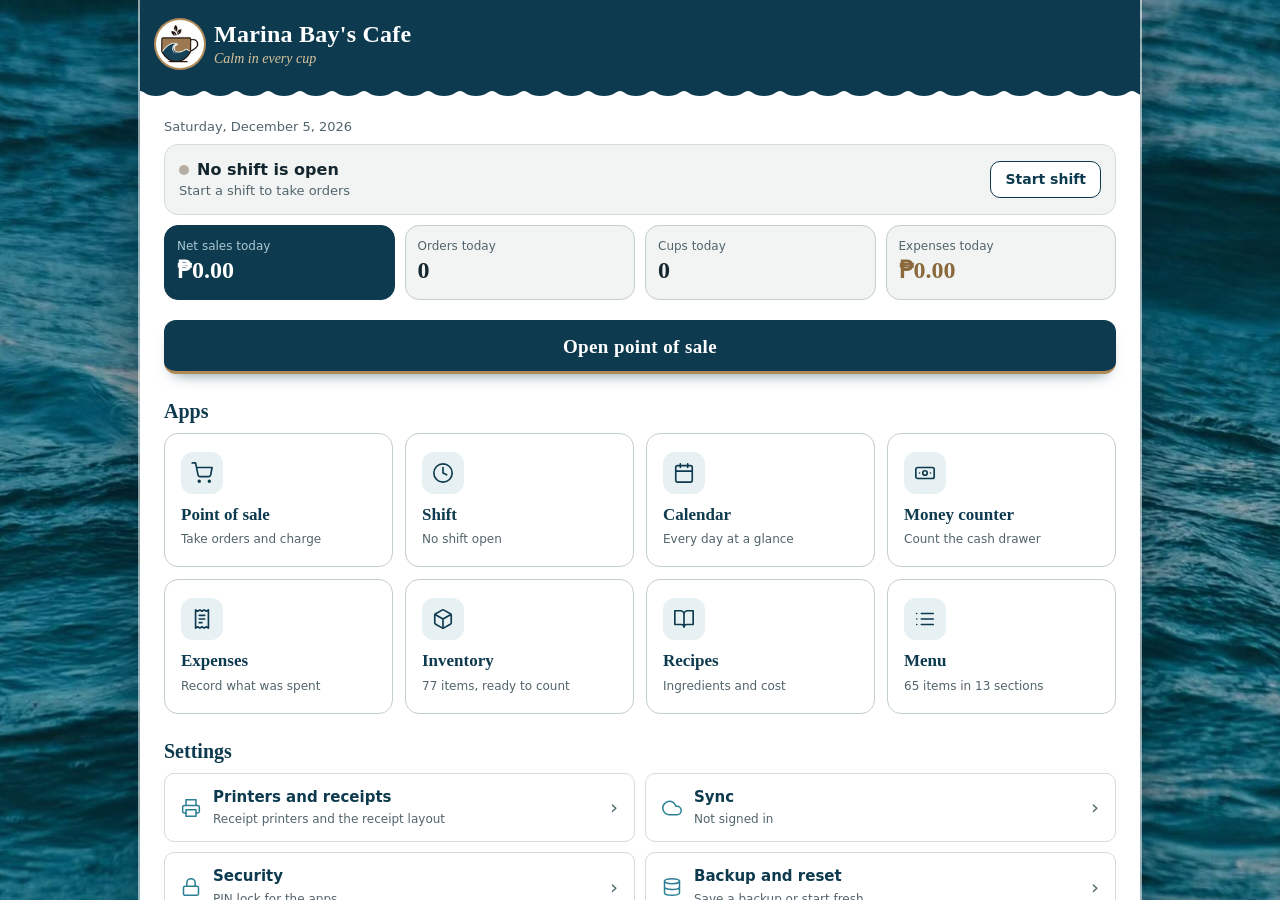
<file: index.html>
<!DOCTYPE html>
<html lang="en">
<!-- Copyright (c) 2026 Marina Bay's Cafe. All rights reserved. -->
<head>
<meta charset="UTF-8">
<meta name="viewport" content="width=device-width, initial-scale=1, viewport-fit=cover">
<script src="security.js"></script>
<script src="firebase-config.js"></script>
<script src="cloud.js" data-uses="sales,shifts,expenses,counter,inventory,menu,recipes"></script>
<meta name="robots" content="noindex, nofollow">
<meta name="author" content="Marina Bay's Cafe">
<meta name="copyright" content="Copyright 2026 Marina Bay's Cafe. All rights reserved.">
<title>Marina Bay's Cafe</title>
<meta name="theme-color" content="#0d3a4e">
<link rel="icon" type="image/png" href="icons/favicon-32.png">
<link rel="apple-touch-icon" href="icons/counter-apple-touch-icon.png">
<link rel="stylesheet" href="app.css">
<style>
  .lock { margin-left: auto; border: 1.5px solid var(--teal); background: #fff; color: var(--teal); border-radius: 6px; font: inherit; font-weight: 650; font-size: 14px; padding: 7px 14px; cursor: pointer; }
  .today { padding: 16px 16px 4px; }
  .date { font-size: 13px; color: var(--muted); }
  .shiftcard { margin-top: 8px; padding: 14px; border: 1px solid var(--line); border-radius: 10px; background: var(--soft); display: flex; align-items: center; justify-content: space-between; gap: 12px; }
  .shiftcard.open { background: #eef3f5; border-color: #cfdde4; }
  .shiftcard b { display: flex; align-items: center; gap: 8px; font-size: 16px; }
  .shiftcard span.s { display: block; font-size: 13px; color: var(--muted); margin-top: 2px; }
  .dot { width: 10px; height: 10px; border-radius: 50%; background: #b5ada3; flex: none; }
  .open .dot { background: #2f6b4f; }
  .shiftcard a { flex: none; border: 1.5px solid var(--teal); color: var(--teal); border-radius: 6px; padding: 8px 14px; font-weight: 650; font-size: 14px; text-decoration: none; background: #fff; }
  .stats { display: grid; grid-template-columns: repeat(2, minmax(0, 1fr)); gap: 8px; margin-top: 10px; }
  .st { border: 1px solid var(--line); border-radius: 10px; padding: 12px; background: #fff; }
  .st small { display: block; font-size: 12px; color: var(--muted); }
  .st b { font-size: 22px; font-weight: 700; }
  .st.good b { color: var(--teal); }
  .st.out b { color: var(--spend); }
  .bigbtn { display: block; margin: 12px 16px 6px; height: 54px; line-height: 54px; text-align: center; border-radius: 10px; background: var(--teal); color: #fff; font-weight: 650; font-size: 17px; text-decoration: none; }
  .bigbtn:active { opacity: .85; }
  h2.sec { font-size: 12px; color: var(--muted); font-weight: 650; margin: 20px 16px 8px; text-transform: uppercase; letter-spacing: .07em; }
  .tiles { display: grid; grid-template-columns: repeat(2, minmax(0, 1fr)); gap: 10px; padding: 0 16px; }
  .tile { display: flex; flex-direction: column; gap: 6px; padding: 14px; border: 1px solid var(--line); border-radius: 10px; text-decoration: none; color: var(--ink); background: #fff; min-width: 0; }
  .tile:active { background: var(--soft); }
  .tile svg { width: 26px; height: 26px; stroke: var(--teal); fill: none; stroke-width: 1.8; stroke-linecap: round; stroke-linejoin: round; margin-bottom: 2px; }
  .tile b { font-size: 16px; font-weight: 650; }
  .tile span { font-size: 12px; color: var(--muted); line-height: 1.3; }
  .links a { display: flex; align-items: center; gap: 12px; padding: 13px 16px; border-top: 1px solid var(--line); text-decoration: none; color: var(--ink); }
  .links a:last-child { border-bottom: 1px solid var(--line); }
  .links a:active { background: var(--soft); }
  .links svg { width: 20px; height: 20px; stroke: var(--muted); fill: none; stroke-width: 1.8; stroke-linecap: round; stroke-linejoin: round; flex: none; }
  .links .t { flex: 1; min-width: 0; }
  .links b { display: block; font-weight: 600; font-size: 15px; }
  .links span { font-size: 12px; color: var(--muted); }
  .links i { font-style: normal; font-size: 20px; color: var(--muted); }
  .copy { margin: 0; padding: 18px 16px 24px; font-size: 12px; color: var(--muted); }
</style>
<link rel="stylesheet" href="wide.css">
<link rel="stylesheet" href="brand.css">
</head>
<body class="pg-home">
<div class="app">
  <div class="top">
    <img src="icons/logo-64.png" alt="">
    <div><b>Marina Bay's Cafe</b><span class="sub">Calm in every cup</span></div>
    <button class="lock" id="lockBtn" hidden>Lock</button>
  </div>

  <main id="main">
    <section class="today">
      <div class="date" id="todayDate"></div>
      <div class="shiftcard" id="shiftCard"></div>
      <div class="stats" id="stats"></div>
    </section>
    <a class="bigbtn" href="pos.html">Open point of sale</a>

    <h2 class="sec">Apps</h2>
    <nav class="tiles">
      <a class="tile" href="pos.html"><svg viewBox="0 0 24 24"><circle cx="9" cy="21" r="1"/><circle cx="20" cy="21" r="1"/><path d="M1 1h4l2.7 13.4a2 2 0 0 0 2 1.6h9.7a2 2 0 0 0 2-1.6L23 6H6"/></svg><b>Point of sale</b><span id="tPos">Take orders and charge</span></a>
      <a class="tile" href="shift.html"><svg viewBox="0 0 24 24"><circle cx="12" cy="12" r="10"/><path d="M12 6v6l4 2"/></svg><b>Shift</b><span id="tShift">Start and end a shift</span></a>
      <a class="tile" href="calendar.html"><svg viewBox="0 0 24 24"><rect x="3" y="4" width="18" height="18" rx="2"/><path d="M16 2v4M8 2v4M3 10h18"/></svg><b>Calendar</b><span id="tCal">Every day at a glance</span></a>
      <a class="tile" href="money-counter.html"><svg viewBox="0 0 24 24"><rect x="2" y="6" width="20" height="12" rx="2"/><circle cx="12" cy="12" r="2.5"/><path d="M6 12h.01M18 12h.01"/></svg><b>Money counter</b><span id="tCount">Count the cash drawer</span></a>
      <a class="tile" href="expenses.html"><svg viewBox="0 0 24 24"><path d="M5 2v20l2.3-1.5L9.7 22l2.3-1.5 2.3 1.5 2.4-1.5L19 22V2l-2.3 1.5L14.3 2 12 3.5 9.7 2 7.3 3.5z"/><path d="M9 8h6M9 12h6M9 16h3"/></svg><b>Expenses</b><span id="tExp">Record what was spent</span></a>
      <a class="tile" href="inventory.html"><svg viewBox="0 0 24 24"><path d="M21 16V8a2 2 0 0 0-1-1.7l-7-4a2 2 0 0 0-2 0l-7 4A2 2 0 0 0 3 8v8a2 2 0 0 0 1 1.7l7 4a2 2 0 0 0 2 0l7-4a2 2 0 0 0 1-1.7z"/><path d="M3.3 7 12 12l8.7-5M12 22V12"/></svg><b>Inventory</b><span id="tInv">Stock list</span></a>
      <a class="tile" href="recipes.html"><svg viewBox="0 0 24 24"><path d="M2 3h6a4 4 0 0 1 4 4v14a3 3 0 0 0-3-3H2zM22 3h-6a4 4 0 0 0-4 4v14a3 3 0 0 1 3-3h7z"/></svg><b>Recipes</b><span id="tRec">Ingredients and cost</span></a>
      <a class="tile" href="menu.html"><svg viewBox="0 0 24 24"><path d="M8 6h13M8 12h13M8 18h13M3 6h.01M3 12h.01M3 18h.01"/></svg><b>Menu</b><span id="tMenu">Items, sizes, prices</span></a>
    </nav>

    <h2 class="sec">Settings</h2>
    <nav class="links">
      <a href="printers.html"><svg viewBox="0 0 24 24"><path d="M6 9V2h12v7M6 18H4a2 2 0 0 1-2-2v-5a2 2 0 0 1 2-2h16a2 2 0 0 1 2 2v5a2 2 0 0 1-2 2h-2"/><rect x="6" y="14" width="12" height="8"/></svg><div class="t"><b>Printers and receipts</b><span>Receipt printers and the receipt layout</span></div><i>&#8250;</i></a>
      <a href="sync.html"><svg viewBox="0 0 24 24"><path d="M18 10h-1.3A8 8 0 1 0 9 20h9a5 5 0 0 0 0-10z"/></svg><div class="t"><b>Sync</b><span id="syncSub">Share data between phones</span></div><i>&#8250;</i></a>
      <a href="security.html"><svg viewBox="0 0 24 24"><rect x="3" y="11" width="18" height="11" rx="2"/><path d="M7 11V7a5 5 0 0 1 10 0v4"/></svg><div class="t"><b>Security</b><span>PIN lock for the apps</span></div><i>&#8250;</i></a>
      <a href="data.html"><svg viewBox="0 0 24 24"><ellipse cx="12" cy="5" rx="9" ry="3"/><path d="M21 12c0 1.7-4 3-9 3s-9-1.3-9-3M3 5v14c0 1.7 4 3 9 3s9-1.3 9-3V5"/></svg><div class="t"><b>Backup and reset</b><span>Save a backup or start fresh</span></div><i>&#8250;</i></a>
    </nav>
    <p class="copy">&copy; 2026 Marina Bay's Cafe. All rights reserved.</p>
  </main>
</div>

<script src="menu-default.js"></script>
<script src="inventory-default.js"></script>
<script src="app-data.js"></script>
<script src="shift-lib.js"></script>
<script>
(function () {
  var D = window.MBData, S = window.MBShift, esc = D.esc, $ = function (id) { return document.getElementById(id); };
  var N = D.peso;
  var today = S.phDate(Date.now()), x = S.day(today), cur = S.current();
  $('todayDate').textContent = new Date(today + 'T00:00:00Z').toLocaleDateString('en-PH', { timeZone: 'UTC', weekday: 'long', month: 'long', day: 'numeric', year: 'numeric' });

  if (cur) {
    var r = S.report(cur);
    $('shiftCard').className = 'shiftcard open';
    $('shiftCard').innerHTML = '<div><b><i class="dot"></i>Shift ' + cur.no + ' is open</b><span class="s">Since ' + esc(S.fmtTime(cur.openedAt)) + (cur.openedBy ? ' · ' + esc(cur.openedBy) : '') + '</span><span class="s">Net sales so far ' + esc(N(r.net)) + '</span></div><a href="shift.html">View</a>';
  } else {
    $('shiftCard').innerHTML = '<div><b><i class="dot"></i>No shift is open</b><span class="s">Start a shift to take orders</span></div><a href="shift.html">Start shift</a>';
  }
  $('stats').innerHTML =
    '<div class="st good"><small>Net sales today</small><b class="num">' + N(x.net) + '</b></div>' +
    '<div class="st"><small>Orders today</small><b class="num">' + x.orders + '</b></div>' +
    '<div class="st"><small>Cups today</small><b class="num">' + x.drinks + '</b></div>' +
    '<div class="st out"><small>Expenses today</small><b class="num">' + N(x.expCash + x.expOnline) + '</b></div>';

  // short lines on the tiles that tie the apps together
  var inv = D.getInventory().items, out = inv.filter(function (i) { return i.qty === 0; }).length, menu = D.getMenu();
  $('tPos').textContent = x.orders ? x.orders + (x.orders === 1 ? ' order today' : ' orders today') : 'Take orders and charge';
  $('tShift').textContent = cur ? 'Shift ' + cur.no + ' is open' : 'No shift open';
  var t = new Date(today + 'T00:00:00Z'), mo = S.month(t.getUTCFullYear(), t.getUTCMonth()).total;
  $('tCal').textContent = mo.net ? 'This month ' + N(mo.net) : 'Every day at a glance';
  $('tCount').textContent = x.counted ? 'Counted ' + N(x.counted) + ' today' : 'Count the cash drawer';
  $('tExp').textContent = x.expenses.length ? x.expenses.length + (x.expenses.length === 1 ? ' expense today' : ' expenses today') : 'Record what was spent';
  $('tInv').textContent = inv.length + ' items' + (out ? ', ' + out + ' at zero' : '');
  if (out && inv.length && out === inv.length) $('tInv').textContent = inv.length + ' items, ready to count';
  $('tRec').textContent = D.getRecipes().recipes.length ? D.getRecipes().recipes.length + ' recipes' : 'Ingredients and cost';
  $('tMenu').textContent = menu.items.length + ' items in ' + menu.categories.length + ' sections';

  if (window.MBSecurity && MBSecurity.enabled()) { var lb = $('lockBtn'); lb.hidden = false; lb.onclick = function () { MBSecurity.lockNow(); }; }
  if (window.MBCloud) {
    var paint = function (s) {
      var el = $('syncSub'); if (!el) return;
      el.textContent = !s.configured ? 'Not set up' : s.user ? (s.state === 'error' ? 'Problem: ' + s.msg : 'Signed in as ' + s.user) : 'Not signed in';
    };
    MBCloud.onStatus(paint); paint(MBCloud.status());
  }
  if ('serviceWorker' in navigator && (location.protocol === 'https:' || location.hostname === 'localhost')) {
    navigator.serviceWorker.register('sw.js').catch(function () {});
  }
})();
</script>
</body>
</html>
</file>
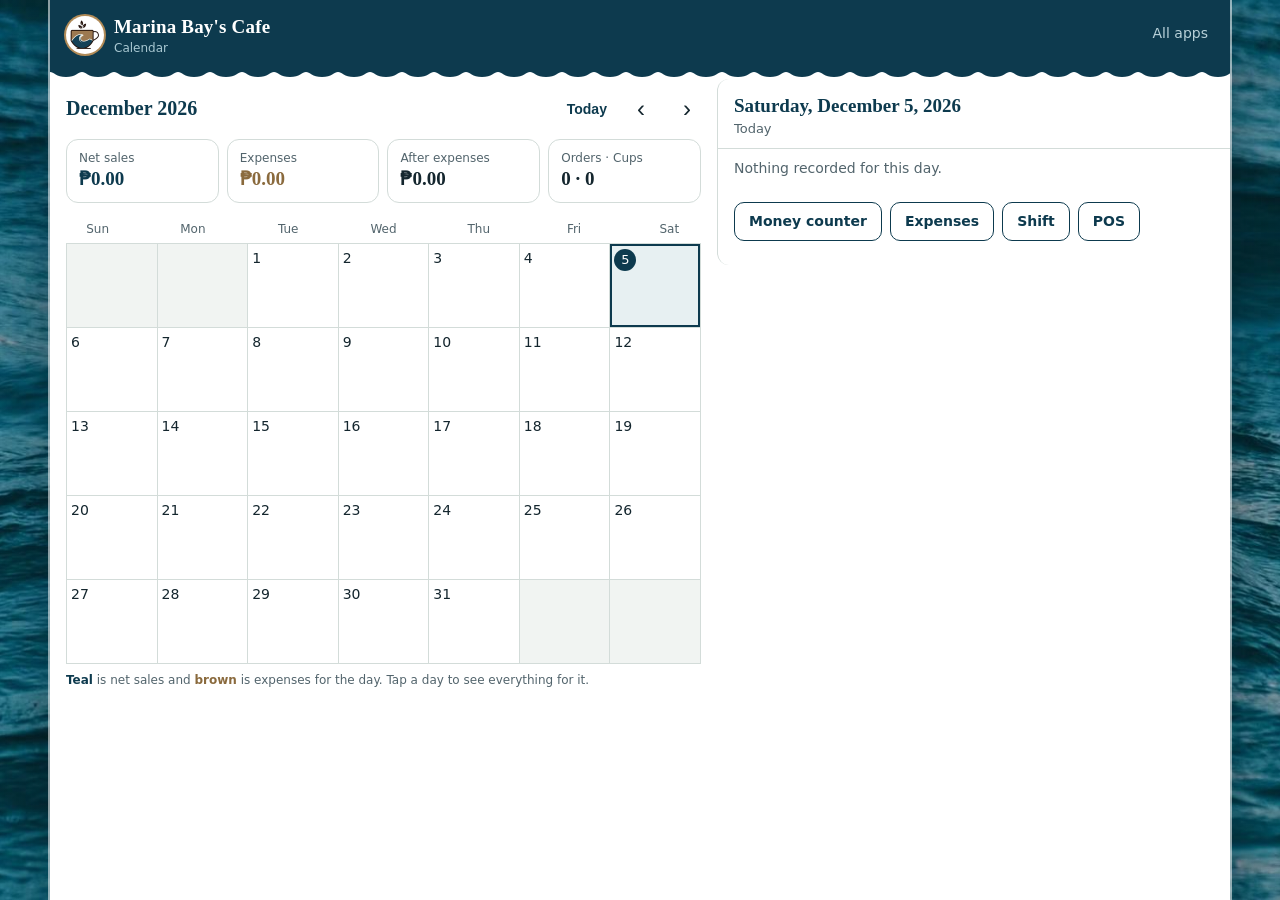
<file: calendar.html>
<!DOCTYPE html>
<html lang="en">
<!-- Copyright (c) 2026 Marina Bay's Cafe. All rights reserved. -->
<head>
<meta charset="UTF-8">
<meta name="viewport" content="width=device-width, initial-scale=1, viewport-fit=cover">
<script src="security.js"></script>
<script src="firebase-config.js"></script>
<script src="cloud.js" data-uses="sales,shifts,expenses,counter,inventory"></script>
<meta name="robots" content="noindex, nofollow">
<meta name="author" content="Marina Bay's Cafe">
<meta name="copyright" content="Copyright 2026 Marina Bay's Cafe. All rights reserved.">
<title>Calendar | Marina Bay's Cafe</title>
<meta name="theme-color" content="#0d3a4e">
<link rel="icon" type="image/png" href="icons/favicon-32.png">
<link rel="apple-touch-icon" href="icons/counter-apple-touch-icon.png">
<link rel="stylesheet" href="app.css">
<style>
  .monthbar { display: flex; align-items: center; justify-content: space-between; padding: 8px 8px 8px 16px; }
  .monthbar h2 { margin: 0; font-size: 20px; font-weight: 650; }
  .cards { display: grid; grid-template-columns: repeat(2, minmax(0, 1fr)); gap: 8px; padding: 0 16px 12px; }
  .card { border: 1px solid var(--line); border-radius: 8px; padding: 10px 12px; background: #fff; }
  .card small { display: block; font-size: 12px; color: var(--muted); }
  .card b { font-size: 19px; font-weight: 700; }
  .card.good b { color: var(--teal); }
  .card.out b { color: var(--spend); }
  .dow, .days { display: grid; grid-template-columns: repeat(7, minmax(0, 1fr)); }
  .dow div { text-align: center; font-size: 12px; color: var(--muted); padding: 6px 0; }
  .days { border-top: 1px solid var(--line); border-left: 1px solid var(--line); margin: 0 16px; }
  .cell { min-height: 62px; border: none; border-right: 1px solid var(--line); border-bottom: 1px solid var(--line); background: #fff; font: inherit; font-size: 14px; color: var(--ink); padding: 5px 4px; text-align: left; cursor: pointer; display: flex; flex-direction: column; gap: 1px; min-width: 0; overflow: hidden; }
  .cell.blank { background: var(--soft); cursor: default; }
  .cell .a { font-size: 10px; font-weight: 650; color: var(--teal); line-height: 1.15; word-break: break-all; }
  .cell .b { font-size: 10px; font-weight: 650; color: var(--spend); line-height: 1.15; word-break: break-all; }
  .cell.today .d { display: inline-block; width: 22px; height: 22px; line-height: 22px; text-align: center; border-radius: 50%; background: var(--ink); color: #fff; font-size: 13px; }
  .cell.sel { background: #e9f0f3; box-shadow: inset 0 0 0 2px var(--teal); }
  .legend { padding: 8px 16px 14px; font-size: 12px; color: var(--muted); }
  .legend i { font-style: normal; font-weight: 650; }
  .legend .t { color: var(--teal); } .legend .s { color: var(--spend); }

  .day-h { padding: 14px 16px 2px; font-size: 19px; font-weight: 650; }
  .day-sub { padding: 0 16px 10px; font-size: 13px; color: var(--muted); }
  .rrow { display: flex; justify-content: space-between; gap: 12px; padding: 9px 16px; border-top: 1px solid var(--line); font-size: 15px; }
  .rrow.strong { font-weight: 650; }
  .rrow small { display: block; font-size: 12px; color: var(--muted); font-weight: 400; }
  a.rrow { color: var(--ink); text-decoration: none; }
  a.rrow:active { background: var(--soft); }
  .none { padding: 10px 16px; color: var(--muted); font-size: 14px; border-top: 1px solid var(--line); }
  .links { display: flex; flex-wrap: wrap; gap: 8px; padding: 14px 16px 24px; }
  .links a { border: 1.5px solid var(--teal); color: var(--teal); border-radius: 6px; padding: 9px 14px; font-weight: 650; font-size: 14px; text-decoration: none; }
  .neg { color: var(--bad); } .pos { color: #2f6b4f; }
  .daycard { border-top: 6px solid var(--soft); margin-top: 6px; }
</style>
<link rel="stylesheet" href="wide.css">
<link rel="stylesheet" href="brand.css">
</head>
<body class="pg-calendar">
<div class="app">
  <div class="top">
    <a href="index.html" aria-label="Home" style="display:flex"><img src="icons/logo-64.png" alt=""></a>
    <div><b>Marina Bay's Cafe</b><span class="sub">Calendar</span></div>
    <nav class="apps" aria-label="Apps"><a href="index.html">All apps</a></nav>
  </div>

  <main id="main">
    <section class="view on" id="v-cal">
      <div class="cal-left">
        <div class="monthbar">
          <h2 id="monthTitle"></h2>
          <div style="display:flex;gap:2px">
            <button class="icon-btn" id="todayBtn" aria-label="Go to today" style="width:auto;font-size:14px;padding:0 10px;font-weight:650;color:var(--teal)">Today</button>
            <button class="icon-btn" id="prevM" aria-label="Previous month">&#8249;</button>
            <button class="icon-btn" id="nextM" aria-label="Next month">&#8250;</button>
          </div>
        </div>
        <div class="cards" id="cards"></div>
        <div class="dow"><div>Sun</div><div>Mon</div><div>Tue</div><div>Wed</div><div>Thu</div><div>Fri</div><div>Sat</div></div>
        <div class="days" id="days"></div>
        <div class="legend"><i class="t">Teal</i> is net sales and <i class="s">brown</i> is expenses for the day. Tap a day to see everything for it.</div>
      </div>
      <div class="cal-right daycard" id="dayPanel"></div>
    </section>
  </main>
</div>
<div class="toast" id="toast"></div>

<script src="inventory-default.js"></script>
<script src="app-data.js"></script>
<script src="shift-lib.js"></script>
<script>
(function () {
  var D = window.MBData, S = window.MBShift, esc = D.esc, $ = function (id) { return document.getElementById(id); };
  var N = D.peso, MONTHS = ['January','February','March','April','May','June','July','August','September','October','November','December'];
  function pad(n) { return (n < 10 ? '0' : '') + n; }
  function short(n) { n = Math.round(n); return n >= 10000 ? (Math.round(n / 100) / 10) + 'k' : n.toLocaleString('en-PH'); }
  function sg(n) { return S.sg(n); }

  var today = S.phDate(Date.now()), selected = today;
  var qd = /[?&]date=(\d{4}-\d{2}-\d{2})/.exec(location.search); if (qd) selected = qd[1];
  var viewY = +selected.slice(0, 4), viewM = +selected.slice(5, 7) - 1;

  function row(l, v, strong, sub, cls) { return '<div class="rrow' + (strong ? ' strong' : '') + '"><span>' + esc(l) + (sub ? '<small>' + esc(sub) + '</small>' : '') + '</span><span class="num ' + (cls || '') + '">' + esc(v) + '</span></div>'; }

  function paintMonth() {
    $('monthTitle').textContent = MONTHS[viewM] + ' ' + viewY;
    var mo = S.month(viewY, viewM), t = mo.total;
    $('cards').innerHTML =
      '<div class="card good"><small>Net sales</small><b class="num">' + N(t.net) + '</b></div>' +
      '<div class="card out"><small>Expenses</small><b class="num">' + N(t.expCash + t.expOnline) + '</b></div>' +
      '<div class="card"><small>After expenses</small><b class="num ' + (t.after < 0 ? 'neg' : '') + '">' + sg(t.after).replace('+', '') + '</b></div>' +
      '<div class="card"><small>Orders · Cups</small><b class="num">' + t.orders + ' · ' + t.drinks + '</b></div>';
    var first = new Date(Date.UTC(viewY, viewM, 1)).getUTCDay(), count = new Date(Date.UTC(viewY, viewM + 1, 0)).getUTCDate(), h = '';
    for (var i = 0; i < first; i++) h += '<div class="cell blank"></div>';
    for (var d = 1; d <= count; d++) {
      var key = viewY + '-' + pad(viewM + 1) + '-' + pad(d), x = mo.days[key], spent = x ? x.expCash + x.expOnline : 0;
      h += '<button class="cell' + (key === today ? ' today' : '') + (key === selected ? ' sel' : '') + '" data-k="' + key + '"><span class="d num">' + d + '</span>' +
        (x && x.net > 0 ? '<span class="a num">' + short(x.net) + '</span>' : '') + (spent > 0 ? '<span class="b num">-' + short(spent) + '</span>' : '') + '</button>';
    }
    var tail = (7 - ((first + count) % 7)) % 7; for (var j = 0; j < tail; j++) h += '<div class="cell blank"></div>';
    $('days').innerHTML = h;
  }

  function paintDay() {
    var x = S.day(selected), dt = new Date(selected + 'T00:00:00Z'), h = '';
    h += '<div class="day-h">' + dt.toLocaleDateString('en-PH', { timeZone: 'UTC', weekday: 'long', month: 'long', day: 'numeric', year: 'numeric' }) + '</div>';
    h += '<div class="day-sub">' + (selected === today ? 'Today' : selected > today ? 'Upcoming day' : '') + '</div>';
    var any = x.orders || x.expenses.length || x.counted || x.online || x.shifts.length;
    if (!any) h += '<div class="none">Nothing recorded for this day.</div>';
    else {
      h += '<div class="cards"><div class="card good"><small>Net sales</small><b class="num">' + N(x.net) + '</b></div><div class="card out"><small>Expenses</small><b class="num">' + N(x.expCash + x.expOnline) + '</b></div></div>';
      h += '<div class="sect">Sales</div>' + row('Orders', String(x.orders)) + row('Gross sales', N(x.gross)) + row('Refunds', N(x.refunds)) + row('Discounts', N(x.discounts)) +
        row('Net sales', N(x.net), 1) + row('Cash', N(x.cash)) + row('E-wallet', N(x.ewallet)) + row('Net after expenses', sg(x.after).replace('+', ''), 1, '', x.after < 0 ? 'neg' : '');
      h += '<div class="sect">Shifts</div>';
      h += x.shifts.length ? x.shifts.map(function (s) {
        var when = S.fmtTime(s.openedAt) + (s.closedAt ? ' to ' + S.fmtTime(s.closedAt) : ' (open)');
        return '<a class="rrow" href="shift.html' + (s.open ? '' : '?no=' + s.no) + '"><span>Shift ' + s.no + '<small>' + esc(when + ' · ' + s.pos) + '</small></span><span class="num">' +
          (s.open ? 'Open' : N(s.net) + '<small class="' + (s.diff < 0 ? 'neg' : '') + '">' + (s.diff === null ? '' : 'Diff ' + sg(s.diff)) + '</small>') + '</span></a>';
      }).join('') : '<div class="none">No shift.</div>';
      h += '<div class="sect">Money counter</div>';
      h += (x.counted || x.online) ? row('Cash counted', N(x.counted)) + row('Online payments entered', N(x.online)) + row('Cash after cash expenses', N(x.counted - x.expCash), 1) : '<div class="none">No count entered.</div>';
      h += '<div class="sect">Expenses</div>';
      h += x.expenses.length ? x.expenses.map(function (e) { return row(e.cat, N(e.amt), 0, (e.src === 'online' ? 'Online' : 'Cash') + (e.note ? ' · ' + e.note : '')); }).join('') +
        row('Paid in cash', N(x.expCash)) + row('Paid online', N(x.expOnline)) : '<div class="none">No expenses.</div>';
      var ck = Object.keys(x.cups).sort(), lk = Object.keys(x.lids).sort();
      h += '<div class="sect">Cups and lids used</div>';
      h += ck.length ? ck.map(function (k) { return row(k, String(x.cups[k])); }).join('') + lk.map(function (k) { return row(k, String(x.lids[k])); }).join('') : '<div class="none">No drinks sold.</div>';
    }
    h += '<div class="links"><a href="money-counter.html?date=' + selected + '">Money counter</a><a href="expenses.html?date=' + selected + '">Expenses</a><a href="shift.html">Shift</a><a href="pos.html">POS</a></div>';
    $('dayPanel').innerHTML = h;
  }

  $('days').addEventListener('click', function (e) {
    var b = e.target.closest('button[data-k]'); if (!b) return;
    selected = b.getAttribute('data-k'); paintMonth(); paintDay();
    if (window.innerWidth < 768) $('dayPanel').scrollIntoView({ behavior: 'smooth', block: 'start' });
  });
  $('prevM').onclick = function () { viewM--; if (viewM < 0) { viewM = 11; viewY--; } paintMonth(); };
  $('nextM').onclick = function () { viewM++; if (viewM > 11) { viewM = 0; viewY++; } paintMonth(); };
  $('todayBtn').onclick = function () { selected = today; viewY = +today.slice(0, 4); viewM = +today.slice(5, 7) - 1; paintMonth(); paintDay(); };

  paintMonth(); paintDay();
  window.addEventListener('pageshow', function () { paintMonth(); paintDay(); });
  if ('serviceWorker' in navigator && (location.protocol === 'https:' || location.hostname === 'localhost')) {
    navigator.serviceWorker.register('sw.js').catch(function () {});
  }
})();
</script>
</body>
</html>
</file>
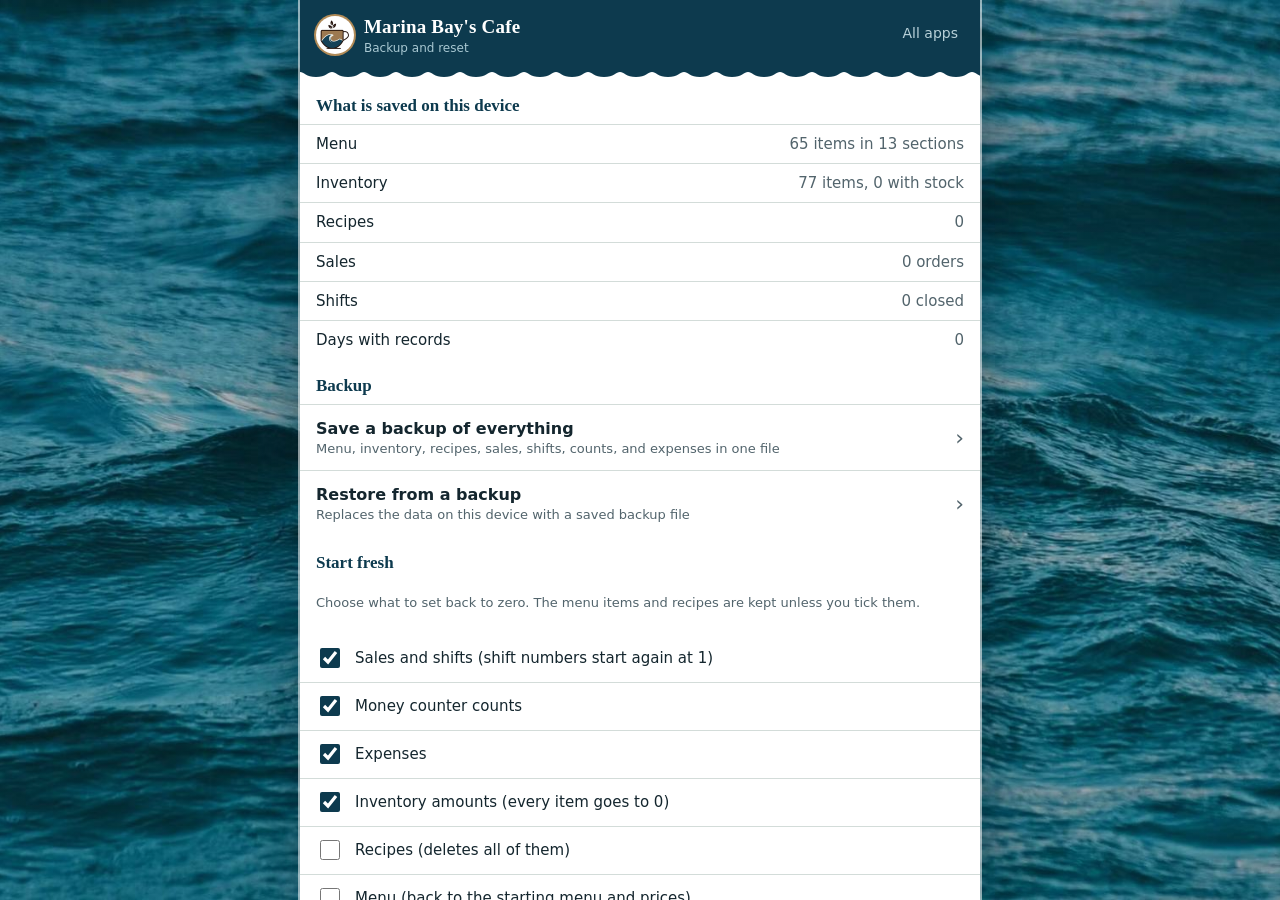
<file: data.html>
<!DOCTYPE html>
<html lang="en">
<!-- Copyright (c) 2026 Marina Bay's Cafe. All rights reserved. -->
<head>
<meta charset="UTF-8">
<meta name="viewport" content="width=device-width, initial-scale=1, viewport-fit=cover">
<script src="security.js"></script>
<script src="firebase-config.js"></script>
<script src="cloud.js" data-uses=""></script>
<meta name="robots" content="noindex, nofollow">
<meta name="author" content="Marina Bay's Cafe">
<meta name="copyright" content="Copyright 2026 Marina Bay's Cafe. All rights reserved.">
<title>Backup and reset | Marina Bay's Cafe</title>
<meta name="theme-color" content="#0d3a4e">
<link rel="icon" type="image/png" href="icons/favicon-32.png">
<link rel="apple-touch-icon" href="icons/counter-apple-touch-icon.png">
<link rel="stylesheet" href="app.css">
<style>
  .stat { display: flex; justify-content: space-between; gap: 12px; padding: 9px 16px; border-top: 1px solid var(--line); font-size: 15px; }
  .stat span:last-child { color: var(--muted); }
  .warn { margin: 0; padding: 12px 16px; font-size: 13px; color: var(--bad); background: #fbeceb; border-top: 1px solid #efc9c5; border-bottom: 1px solid #efc9c5; }
  .danger-btn { flex: 1; height: 46px; border: none; border-radius: 6px; background: var(--bad); color: #fff; font: inherit; font-weight: 650; font-size: 16px; cursor: pointer; }
  .danger-btn:disabled { opacity: .4; }
</style>
<link rel="stylesheet" href="wide.css">
<link rel="stylesheet" href="brand.css">
</head>
<body class="pg-narrow">
<div class="app">
  <div class="top">
    <a href="index.html" aria-label="Home" style="display:flex"><img src="icons/logo-64.png" alt=""></a>
    <div><b>Marina Bay's Cafe</b><span class="sub">Backup and reset</span></div>
    <nav class="apps" aria-label="Apps"><a href="index.html">All apps</a></nav>
  </div>

  <main id="main">
    <div class="sect">What is saved on this device</div>
    <div id="stats"></div>

    <div class="sect">Backup</div>
    <button class="prow" id="backup"><div class="what"><b>Save a backup of everything</b><span class="s">Menu, inventory, recipes, sales, shifts, counts, and expenses in one file</span></div><i>&#8250;</i></button>
    <button class="prow" id="restore"><div class="what"><b>Restore from a backup</b><span class="s">Replaces the data on this device with a saved backup file</span></div><i>&#8250;</i></button>
    <input type="file" id="file" accept=".json,application/json" hidden>

    <div class="sect">Start fresh</div>
    <p class="sub-note">Choose what to set back to zero. The menu items and recipes are kept unless you tick them.</p>
    <label class="check"><input type="checkbox" id="rSales" checked> Sales and shifts (shift numbers start again at 1)</label>
    <label class="check"><input type="checkbox" id="rCounter" checked> Money counter counts</label>
    <label class="check"><input type="checkbox" id="rExp" checked> Expenses</label>
    <label class="check"><input type="checkbox" id="rInv" checked> Inventory amounts (every item goes to 0)</label>
    <label class="check"><input type="checkbox" id="rRec"> Recipes (deletes all of them)</label>
    <label class="check"><input type="checkbox" id="rMenu"> Menu (back to the starting menu and prices)</label>
    <p class="warn" id="syncWarn" hidden>You are signed in to cloud sync. Resetting here also clears the same data on every other device.</p>
    <div class="frow"><label for="confirmText">Type RESET to confirm</label><input class="field" id="confirmText" type="text" autocomplete="off" autocapitalize="characters" placeholder="RESET"></div>
    <div class="actions"><button class="danger-btn" id="resetBtn" disabled>Set to zero</button></div>
    <div style="height:24px"></div>
  </main>
</div>
<div class="toast" id="toast"></div>

<script src="menu-default.js"></script>
<script src="inventory-default.js"></script>
<script src="app-data.js"></script>
<script src="shift-lib.js"></script>
<script>
(function () {
  var D = window.MBData, S = window.MBShift, $ = function (id) { return document.getElementById(id); };
  var KEYS = { menu: 'marinabays_menu_v1', inventory: 'marinabays_inventory_v1', recipes: 'marinabays_recipes_v1', counter: 'marinabays_money_v1',
               expenses: 'marinabays_expenses_v1', sales: 'marinabays_sales_v1', shifts: 'marinabays_shifts_v1' };

  function paintStats() {
    var inv = D.getInventory().items, m = D.getMenu(), idx = S.index(), days = Object.keys(idx).length;
    var rows = [
      ['Menu', m.items.length + ' items in ' + m.categories.length + ' sections'],
      ['Inventory', inv.length + ' items, ' + inv.filter(function (i) { return i.qty; }).length + ' with stock'],
      ['Recipes', D.getRecipes().recipes.length + ''],
      ['Sales', S.sales().length + ' orders'],
      ['Shifts', S.shifts().hist.length + ' closed' + (S.current() ? ', 1 open' : '')],
      ['Days with records', String(days)]
    ];
    $('stats').innerHTML = rows.map(function (r) { return '<div class="stat"><span>' + r[0] + '</span><span>' + r[1] + '</span></div>'; }).join('');
    $('syncWarn').hidden = !(window.MBCloud && window.MBCloud.status().user);
  }

  /* ---------- backup ---------- */
  $('backup').onclick = function () {
    var out = { app: 'marinabays', version: 1, savedAt: new Date().toISOString(), data: {} };
    Object.keys(KEYS).forEach(function (k) { try { out.data[k] = JSON.parse(localStorage.getItem(KEYS[k])); } catch (e) { out.data[k] = null; } });
    D.download('marina-bays-backup-' + D.todayPH() + '.json', JSON.stringify(out)); D.toast('Backup saved');
  };
  $('restore').onclick = function () { $('file').click(); };
  $('file').onchange = function (e) {
    var f = e.target.files[0]; if (!f) return;
    var rd = new FileReader();
    rd.onload = function () {
      try {
        var b = JSON.parse(rd.result);
        if (!b || b.app !== 'marinabays' || !b.data) throw 0;
        if (confirm('Replace the data on this device with this backup (saved ' + String(b.savedAt || '').slice(0, 10) + ')?')) {
          Object.keys(KEYS).forEach(function (k) { if (b.data[k] != null) localStorage.setItem(KEYS[k], JSON.stringify(b.data[k])); });
          D.toast('Backup restored'); setTimeout(function () { location.reload(); }, 700);
        }
      } catch (err) { alert('That file is not a Marina Bay\'s backup.'); }
      $('file').value = '';
    };
    rd.readAsText(f);
  };

  /* ---------- start fresh ---------- */
  $('confirmText').addEventListener('input', function () { $('resetBtn').disabled = $('confirmText').value.trim().toUpperCase() !== 'RESET'; });
  $('resetBtn').onclick = function () {
    var did = [];
    if ($('rSales').checked) {
      localStorage.setItem(KEYS.sales, JSON.stringify({ sales: [] }));
      localStorage.setItem(KEYS.shifts, JSON.stringify({ nextNo: 1, cur: null, hist: [] })); did.push('sales and shifts');
    }
    if ($('rCounter').checked) { localStorage.setItem(KEYS.counter, JSON.stringify({})); did.push('counts'); }
    if ($('rExp').checked) {
      var ex = {}; try { ex = JSON.parse(localStorage.getItem(KEYS.expenses)) || {}; } catch (e) {}
      ex.days = {}; localStorage.setItem(KEYS.expenses, JSON.stringify(ex)); did.push('expenses');
    }
    if ($('rInv').checked) {
      var inv = D.getInventory(); inv.items.forEach(function (i) { i.qty = 0; i.updated = ''; }); D.saveInventory(); did.push('inventory');
    }
    if ($('rRec').checked) { D.setRecipes({ recipes: [] }); did.push('recipes'); }
    if ($('rMenu').checked) { D.resetMenu(); did.push('menu'); }
    try { sessionStorage.removeItem('marinabays_cart_v1'); localStorage.removeItem('marinabays_cart_v1'); } catch (e) {}
    $('confirmText').value = ''; $('resetBtn').disabled = true;
    D.toast(did.length ? 'Set to zero: ' + did.join(', ') : 'Nothing was ticked');
    setTimeout(function () { location.reload(); }, 900);
  };

  paintStats();
  if (window.MBCloud) window.MBCloud.onStatus(paintStats);
  if ('serviceWorker' in navigator && (location.protocol === 'https:' || location.hostname === 'localhost')) {
    navigator.serviceWorker.register('sw.js').catch(function () {});
  }
})();
</script>
</body>
</html>
</file>
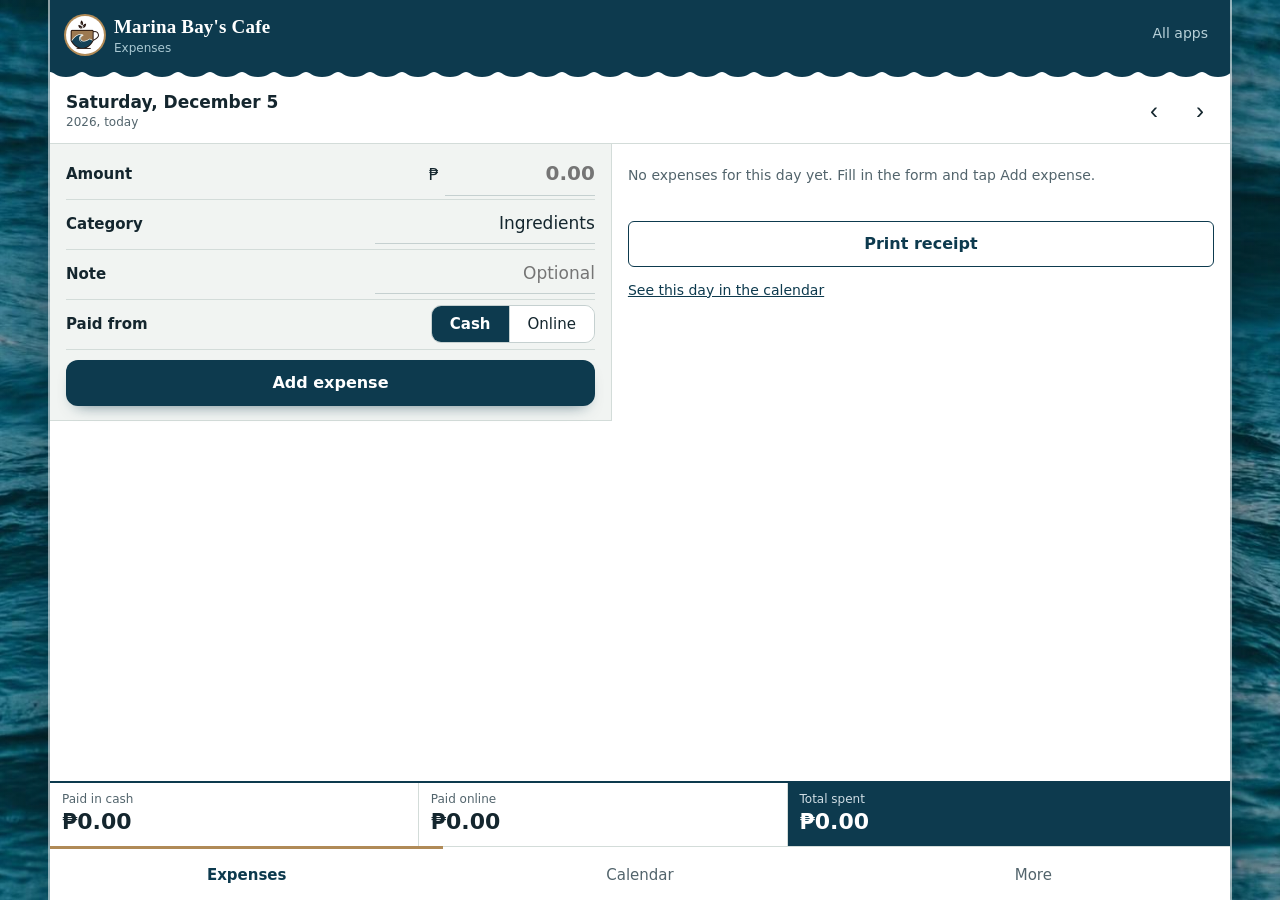
<file: expenses.html>
<!DOCTYPE html>
<!-- Copyright (c) 2026 Marina Bay's Cafe. All rights reserved. -->
<html lang="en">
<head>
<meta charset="UTF-8">
<meta name="viewport" content="width=device-width, initial-scale=1, viewport-fit=cover">
<script src="security.js"></script>
<script src="firebase-config.js"></script>
<script src="cloud.js" data-uses="expenses,counter"></script>
<meta name="robots" content="noindex, nofollow">
<meta name="author" content="Marina Bay's Cafe">
<meta name="copyright" content="Copyright 2026 Marina Bay's Cafe. All rights reserved.">
<title>Marina Bay's Cafe Expenses</title>
<meta name="theme-color" content="#0d3a4e">
<meta name="apple-mobile-web-app-capable" content="yes">
<meta name="mobile-web-app-capable" content="yes">
<meta name="apple-mobile-web-app-title" content="Expenses">
<link rel="manifest" href="manifest-expenses.webmanifest">
<link rel="icon" type="image/png" href="icons/favicon-32.png">
<link rel="apple-touch-icon" href="icons/expenses-apple-touch-icon.png">
<style>
  :root {
    --ink: #1f1a17;
    --muted: #7a7068;
    --line: #e4dfd7;
    --soft: #f5f2ec;
    --teal: #0d3a4e;
    --brown: #9b7952;
    --spend: #7d5f3c;
    --bad: #a4372b;
  }
  * { box-sizing: border-box; -webkit-tap-highlight-color: transparent; }
  html, body { margin: 0; height: 100%; }
  body {
    font-family: system-ui, -apple-system, "Segoe UI", Roboto, "Helvetica Neue", Arial, sans-serif;
    color: var(--ink); background: var(--soft); font-size: 16px; line-height: 1.35;
  }
  .app {
    max-width: 480px; margin: 0 auto; height: 100%;
    display: flex; flex-direction: column; background: #fff;
    border-left: 1px solid var(--line); border-right: 1px solid var(--line);
  }
  .num { font-variant-numeric: tabular-nums; }

  .top {
    display: flex; align-items: center; gap: 10px;
    padding: calc(10px + env(safe-area-inset-top)) 12px 10px 16px;
    border-bottom: 1px solid var(--line);
  }
  .top img { width: 32px; height: 32px; }
  .top b { font-size: 16px; font-weight: 650; }
  .top span.sub { display: block; font-size: 12px; color: var(--muted); }
  .apps { margin-left: auto; display: flex; gap: 2px; }
  .apps a {
    padding: 8px 10px; font-size: 14px; color: var(--muted); text-decoration: none;
    border-bottom: 2px solid transparent;
  }
  .apps a.on { color: var(--ink); font-weight: 650; border-bottom-color: var(--teal); }

  main { flex: 1; overflow-y: auto; -webkit-overflow-scrolling: touch; }
  .view { display: none; }
  .view.on { display: block; }

  .daynav {
    display: flex; align-items: center; justify-content: space-between;
    padding: 10px 8px 10px 16px; border-bottom: 1px solid var(--line);
  }
  .daynav .when { font-size: 17px; font-weight: 650; cursor: pointer; }
  .daynav .when small { display: block; font-size: 12px; font-weight: 400; color: var(--muted); }
  .arrows { display: flex; gap: 2px; }
  .icon-btn { width: 44px; height: 44px; border: none; background: none; color: var(--ink); font-size: 24px; cursor: pointer; border-radius: 6px; }
  .icon-btn:active { background: var(--soft); }

  /* form */
  .form { padding: 6px 16px 14px; background: var(--soft); border-bottom: 1px solid var(--line); }
  .form.editing { background: #eef3f5; }
  .frow { display: flex; align-items: center; justify-content: space-between; gap: 12px; min-height: 50px; border-bottom: 1px solid var(--line); }
  .frow:last-of-type { border-bottom: none; }
  .frow label { font-weight: 650; font-size: 15px; flex: none; }
  .field {
    flex: 1; min-width: 0; max-width: 220px; border: none; border-bottom: 1.5px solid #c9c1b5; background: none;
    font: inherit; font-size: 17px; font-weight: 500; text-align: right; color: var(--ink); padding: 8px 0; border-radius: 0;
    -moz-appearance: textfield; appearance: none;
  }
  select.field { text-align-last: right; background: none; }
  .field:focus { outline: none; border-bottom-color: var(--teal); }
  .field::-webkit-outer-spin-button, .field::-webkit-inner-spin-button { -webkit-appearance: none; margin: 0; }
  .peso-wrap { display: flex; align-items: center; gap: 6px; flex: 1; justify-content: flex-end; }
  .peso-wrap .field { max-width: 150px; font-weight: 650; font-size: 20px; }
  .seg { display: flex; border: 1.5px solid #c9c1b5; border-radius: 6px; overflow: hidden; }
  .seg button { border: none; background: #fff; font: inherit; font-size: 15px; padding: 8px 18px; color: var(--ink); cursor: pointer; }
  .seg button + button { border-left: 1.5px solid #c9c1b5; }
  .seg button.on { background: var(--teal); color: #fff; font-weight: 650; }
  .fbtns { display: flex; align-items: center; gap: 14px; padding-top: 10px; }
  .primary { flex: 1; height: 46px; border: none; border-radius: 6px; background: var(--teal); color: #fff; font: inherit; font-weight: 650; font-size: 16px; cursor: pointer; }
  .primary:active { opacity: .8; }
  .text-btn { border: none; background: none; font: inherit; font-size: 14px; color: var(--muted); text-decoration: underline; cursor: pointer; padding: 8px 2px; }
  .text-btn.danger { color: var(--bad); }

  /* entries */
  .entry {
    display: flex; align-items: center; gap: 12px; width: 100%; text-align: left;
    padding: 12px 16px; border: none; border-bottom: 1px solid var(--line); background: #fff;
    font: inherit; color: var(--ink); cursor: pointer;
  }
  .entry:active { background: var(--soft); }
  .entry .what { flex: 1; min-width: 0; }
  .entry .what b { display: block; font-weight: 650; }
  .entry .what span { display: block; font-size: 13px; color: var(--muted); overflow: hidden; text-overflow: ellipsis; white-space: nowrap; }
  .entry .amt { text-align: right; font-weight: 600; }
  .entry .amt small { display: block; font-size: 11px; color: var(--muted); font-weight: 400; }
  .empty { padding: 22px 16px; color: var(--muted); font-size: 14px; }
  .cashline { margin: 0; padding: 12px 16px; font-size: 13px; color: var(--muted); background: var(--soft); border-top: 1px solid var(--line); }
  .cashline b { color: var(--ink); }
  .cashline a { color: var(--teal); }

  /* totals */
  .totals { display: grid; grid-template-columns: 1fr 1fr 1.2fr; border-top: 2px solid var(--ink); background: #fff; }
  .totals div { padding: 8px 12px 9px; border-right: 1px solid var(--line); }
  .totals div:last-child { border-right: none; background: var(--teal); color: #fff; }
  .totals small { display: block; font-size: 11px; color: var(--muted); }
  .totals div:last-child small { color: #cfdde4; }
  .totals b { font-size: 17px; font-weight: 700; }

  .tabs { display: grid; grid-template-columns: repeat(3, 1fr); border-top: 1px solid var(--line); padding-bottom: env(safe-area-inset-bottom); background: #fff; }
  .tab { border: none; background: none; font: inherit; font-size: 14px; color: var(--muted); padding: 13px 0 12px; cursor: pointer; border-top: 3px solid transparent; margin-top: -1px; }
  .tab.on { color: var(--teal); font-weight: 650; border-top-color: var(--teal); }

  /* calendar */
  .monthbar { display: flex; align-items: center; justify-content: space-between; padding: 8px 8px 8px 16px; }
  .monthbar h2 { margin: 0; font-size: 18px; font-weight: 650; }
  .monthsum { padding: 0 16px 12px; font-size: 14px; color: var(--muted); border-bottom: 1px solid var(--line); }
  .monthsum b { color: var(--ink); }
  .dow, .days { display: grid; grid-template-columns: repeat(7, 1fr); }
  .dow div { text-align: center; font-size: 12px; color: var(--muted); padding: 8px 0 6px; }
  .days { border-top: 1px solid var(--line); border-left: 1px solid var(--line); margin: 0 16px 16px; }
  .cell {
    min-height: 58px; border: none; border-right: 1px solid var(--line); border-bottom: 1px solid var(--line);
    background: #fff; font: inherit; font-size: 14px; color: var(--ink);
    padding: 5px 4px; text-align: left; cursor: pointer; display: flex; flex-direction: column; gap: 2px;
  }
  .cell.blank { background: var(--soft); cursor: default; }
  .cell small { font-size: 10px; color: var(--spend); font-weight: 650; word-break: break-all; line-height: 1.15; }
  .cell.today .d { display: inline-block; width: 22px; height: 22px; line-height: 22px; text-align: center; border-radius: 50%; background: var(--ink); color: #fff; font-size: 13px; }
  .cell.sel { background: #e9f0f3; }
  .bd-title { padding: 4px 16px 6px; font-weight: 650; font-size: 15px; }
  .bd { display: flex; justify-content: space-between; padding: 9px 16px; border-top: 1px solid var(--line); font-size: 15px; }
  .bd span:first-child small { color: var(--muted); }
  .hint { padding: 12px 16px 16px; font-size: 13px; color: var(--muted); }

  /* more */
  .item { display: block; width: 100%; text-align: left; padding: 14px 16px; border: none; border-bottom: 1px solid var(--line); background: #fff; font: inherit; cursor: pointer; color: var(--ink); }
  .item b { display: block; font-weight: 650; }
  .item span { font-size: 13px; color: var(--muted); }
  .item:active { background: var(--soft); }
  .sect { padding: 16px 16px 6px; font-weight: 650; }
  .catrow { display: flex; align-items: center; justify-content: space-between; padding: 4px 8px 4px 16px; border-top: 1px solid var(--line); min-height: 46px; }
  .catrow .x { width: 44px; height: 44px; border: none; background: none; color: var(--muted); font-size: 20px; cursor: pointer; }
  .addcat { display: flex; gap: 8px; padding: 10px 16px 14px; border-top: 1px solid var(--line); }
  .addcat input { flex: 1; min-width: 0; height: 42px; border: 1.5px solid #c9c1b5; border-radius: 6px; padding: 0 10px; font: inherit; background: #fff; color: var(--ink); }
  .addcat input:focus { outline: none; border-color: var(--teal); }
  .addcat button { height: 42px; padding: 0 16px; border: none; border-radius: 6px; background: var(--teal); color: #fff; font: inherit; font-weight: 650; cursor: pointer; }
  .note { padding: 14px 16px; font-size: 13px; color: var(--muted); }

  .toast { position: fixed; left: 50%; bottom: 130px; transform: translateX(-50%); background: var(--ink); color: #fff; padding: 8px 14px; border-radius: 6px; font-size: 13px; opacity: 0; pointer-events: none; transition: opacity .2s; }
  .toast.on { opacity: 1; }
  :focus-visible { outline: 2px solid var(--brown); outline-offset: 1px; }
  @media (prefers-reduced-motion: reduce) { .toast { transition: none; } }
</style>
<link rel="stylesheet" href="wide.css">
<link rel="stylesheet" href="brand.css">
</head>
<body class="pg-expenses">
<div class="app">
  <div class="top">
    <a href="index.html" aria-label="Home" style="display:flex"><img src="icons/logo-64.png" alt=""></a>
    <div><b>Marina Bay's Cafe</b><span class="sub">Expenses</span></div>
    <nav class="apps" aria-label="Apps"><a href="index.html">All apps</a></nav>
  </div>

  <main id="main">
    <!-- DAY -->
    <section class="view on" id="v-day">
      <div class="daynav">
        <div class="when" id="when"></div>
        <div class="arrows">
          <button class="icon-btn" id="prevDay" aria-label="Previous day">&#8249;</button>
          <button class="icon-btn" id="nextDay" aria-label="Next day">&#8250;</button>
        </div>
      </div>

      <div class="form" id="form">
        <div class="frow">
          <label for="amt">Amount</label>
          <div class="peso-wrap"><span>₱</span><input class="field num" id="amt" type="number" inputmode="decimal" min="0" step="0.01" placeholder="0.00"></div>
        </div>
        <div class="frow">
          <label for="cat">Category</label>
          <select class="field" id="cat"></select>
        </div>
        <div class="frow">
          <label for="note">Note</label>
          <input class="field" id="note" type="text" maxlength="80" placeholder="Optional" autocomplete="off">
        </div>
        <div class="frow">
          <label>Paid from</label>
          <div class="seg" id="src"><button type="button" data-s="cash" class="on">Cash</button><button type="button" data-s="online">Online</button></div>
        </div>
        <div class="fbtns">
          <button class="primary" id="save">Add expense</button>
          <button class="text-btn" id="cancel" hidden>Cancel</button>
          <button class="text-btn danger" id="del" hidden>Delete</button>
        </div>
      </div>

      <div id="list"></div>
      <p class="cashline" id="cashline" hidden></p>
      <button class="mb-print" id="printBtn">Print receipt</button>
      <p style="margin:12px 16px 0"><a id="calLink" href="calendar.html" style="font-size:14px;color:var(--teal)">See this day in the calendar</a></p>
      <div style="height:16px"></div>
    </section>

    <!-- CALENDAR -->
    <section class="view" id="v-cal">
      <div class="monthbar">
        <h2 id="monthTitle"></h2>
        <div class="arrows">
          <button class="icon-btn" id="prevM" aria-label="Previous month">&#8249;</button>
          <button class="icon-btn" id="nextM" aria-label="Next month">&#8250;</button>
        </div>
      </div>
      <div class="monthsum" id="monthSum"></div>
      <div class="dow"><div>Sun</div><div>Mon</div><div>Tue</div><div>Wed</div><div>Thu</div><div>Fri</div><div>Sat</div></div>
      <div class="days" id="days"></div>
      <div id="breakdown"></div>
      <div class="hint">Tap a day to open it. The amount on each day is what was spent.</div>
    </section>

    <!-- MORE -->
    <section class="view" id="v-more">
      <div class="sect">Categories</div>
      <div id="cats"></div>
      <div class="addcat">
        <input id="newCat" type="text" maxlength="30" placeholder="New category" autocomplete="off">
        <button id="addCat">Add</button>
      </div>
      <div class="sect">Data</div>
      <button class="item" id="exportCsv"><b>Export to spreadsheet (CSV)</b><span>One row per expense</span></button>
      <button class="item" id="backup"><b>Save a backup</b><span>Downloads a file with all expenses and categories</span></button>
      <button class="item" id="restore"><b>Restore from a backup</b><span>Load a backup file saved earlier</span></button>
      <input type="file" id="file" accept=".json,application/json" hidden>
      <div id="printerBox"></div>
      <p class="note">Removing a category does not change past expenses. Records are saved on this phone only, so save a backup once in a while.</p>
    </section>
  </main>

  <div class="totals" id="totals">
    <div><small>Paid in cash</small><b class="num" id="cashTotal">₱0.00</b></div>
    <div><small>Paid online</small><b class="num" id="onlineTotal">₱0.00</b></div>
    <div><small>Total spent</small><b class="num" id="grandTotal">₱0.00</b></div>
  </div>

  <nav class="tabs">
    <button class="tab on" data-v="day">Expenses</button>
    <button class="tab" data-v="cal">Calendar</button>
    <button class="tab" data-v="more">More</button>
  </nav>
</div>
<div class="toast" id="toast"></div>

<script src="receipt-logo.js"></script>
<script src="printer.js"></script>
<script>
(function () {
  var KEY = 'marinabays_expenses_v1';
  var COUNTER_KEY = 'marinabays_money_v1';
  var TZ = 'Asia/Manila';
  var MONTHS = ['January','February','March','April','May','June','July','August','September','October','November','December'];
  var DEFAULT_CATS = ['Ingredients', 'Supplies', 'Utilities', 'Salary', 'Rent', 'Transport', 'Repairs', 'Other'];
  var $ = function (id) { return document.getElementById(id); };

  function peso(n) { return '₱' + Number(n).toLocaleString('en-PH', { minimumFractionDigits: 2, maximumFractionDigits: 2 }); }
  function pesoShort(n) { return '₱' + Number(n).toLocaleString('en-PH', { maximumFractionDigits: 0 }); }
  function pad(n) { return (n < 10 ? '0' : '') + n; }
  function esc(s) { return String(s).replace(/[&<>"]/g, function (c) { return { '&': '&amp;', '<': '&lt;', '>': '&gt;', '"': '&quot;' }[c]; }); }
  function todayPH() { return new Intl.DateTimeFormat('en-CA', { timeZone: TZ, year: 'numeric', month: '2-digit', day: '2-digit' }).format(new Date()); }
  function toUTC(k) { var p = k.split('-'); return new Date(Date.UTC(+p[0], +p[1] - 1, +p[2])); }
  function fromUTC(d) { return d.getUTCFullYear() + '-' + pad(d.getUTCMonth() + 1) + '-' + pad(d.getUTCDate()); }
  function shiftDay(k, n) { var d = toUTC(k); d.setUTCDate(d.getUTCDate() + n); return fromUTC(d); }

  var store = { days: {}, cats: DEFAULT_CATS.slice(), lastCat: '', lastSrc: 'cash' };
  try {
    var saved = JSON.parse(localStorage.getItem(KEY));
    if (saved && saved.days) { store = saved; if (!store.cats || !store.cats.length) store.cats = DEFAULT_CATS.slice(); }
  } catch (e) {}
  function save() { try { localStorage.setItem(KEY, JSON.stringify(store)); } catch (e) { toast('Could not save. Storage may be full.'); } }
  function dayList(k) { return store.days[k] || []; }
  function sumOf(list, src) { var t = 0; list.forEach(function (x) { if (!src || x.src === src) t += x.amt; }); return t; }

  var toastTimer;
  function toast(msg) { var t = $('toast'); t.textContent = msg; t.classList.add('on'); clearTimeout(toastTimer); toastTimer = setTimeout(function () { t.classList.remove('on'); }, 1800); }

  var today = todayPH(), selected = today;
  var qd = /[?&]date=(\d{4}-\d{2}-\d{2})/.exec(location.search);  // opened from the Calendar
  if (qd) selected = qd[1];
  var viewY = +selected.slice(0, 4), viewM = +selected.slice(5, 7) - 1;
  var editingId = null, src = store.lastSrc || 'cash';

  /* ---------- form ---------- */
  function fillCats(sel) {
    var html = '';
    store.cats.forEach(function (c) { html += '<option value="' + esc(c) + '">' + esc(c) + '</option>'; });
    if (sel && store.cats.indexOf(sel) === -1) html += '<option value="' + esc(sel) + '">' + esc(sel) + '</option>';
    html += '<option value="__new">+ New category</option>';
    $('cat').innerHTML = html;
    $('cat').value = sel || store.lastCat || store.cats[0];
    if ($('cat').value !== (sel || store.lastCat || store.cats[0])) $('cat').value = store.cats[0];
  }
  function setSrc(s) {
    src = s;
    document.querySelectorAll('#src button').forEach(function (b) { b.classList.toggle('on', b.getAttribute('data-s') === s); });
  }
  $('src').addEventListener('click', function (e) { var b = e.target.closest('button'); if (b) setSrc(b.getAttribute('data-s')); });
  $('cat').addEventListener('change', function () {
    if ($('cat').value === '__new') {
      var name = (prompt('New category name') || '').trim();
      if (name) { if (store.cats.indexOf(name) === -1) store.cats.push(name); store.lastCat = name; save(); }
      fillCats(name || store.lastCat);
    }
  });

  function resetForm() {
    editingId = null;
    $('amt').value = ''; $('note').value = '';
    fillCats(store.lastCat); setSrc(store.lastSrc || 'cash');
    $('save').textContent = 'Add expense';
    $('cancel').hidden = true; $('del').hidden = true;
    $('form').classList.remove('editing');
  }
  function startEdit(id) {
    var x = dayList(selected).filter(function (e) { return e.id === id; })[0]; if (!x) return;
    editingId = id;
    $('amt').value = x.amt; $('note').value = x.note || '';
    fillCats(x.cat); setSrc(x.src);
    $('save').textContent = 'Save changes';
    $('cancel').hidden = false; $('del').hidden = false;
    $('form').classList.add('editing');
    $('main').scrollTop = 0; $('amt').focus();
  }
  $('save').onclick = function () {
    var amt = Math.round((+$('amt').value) * 100) / 100;
    if (!(amt > 0)) { toast('Enter an amount'); $('amt').focus(); return; }
    var cat = $('cat').value === '__new' ? store.cats[0] : $('cat').value;
    var prev = editingId ? dayList(selected).filter(function (x) { return x.id === editingId; })[0] : null;
    var entry = { id: editingId || (Date.now().toString(36) + Math.random().toString(36).slice(2, 6)), amt: amt, cat: cat, note: $('note').value.trim(), src: src, t: (prev && prev.t) || Date.now() };
    var list = store.days[selected] || (store.days[selected] = []);
    if (editingId) {
      for (var i = 0; i < list.length; i++) if (list[i].id === editingId) list[i] = entry;
    } else { list.push(entry); }
    store.lastCat = cat; store.lastSrc = src;
    save(); resetForm(); paintDay();
    toast(editingId === null ? 'Expense added' : 'Saved');
    if (!editingId) $('amt').focus();
  };
  $('cancel').onclick = resetForm;
  $('del').onclick = function () {
    if (!confirm('Delete this expense?')) return;
    store.days[selected] = dayList(selected).filter(function (e) { return e.id !== editingId; });
    if (!store.days[selected].length) delete store.days[selected];
    save(); resetForm(); paintDay(); toast('Deleted');
  };
  ['amt', 'note'].forEach(function (id) {
    $(id).addEventListener('keydown', function (e) { if (e.key === 'Enter') $('save').click(); });
  });

  /* ---------- day ---------- */
  function counted(k) {
    try {
      var s = JSON.parse(localStorage.getItem(COUNTER_KEY)) || {}, r = s[k], t = 0;
      if (!r) return 0;
      Object.keys(r.counts || {}).forEach(function (d) { t += (+d) * (r.counts[d] || 0); });
      return t;
    } catch (e) { return 0; }
  }
  function paintDay() {
    var cl = $('calLink'); if (cl) cl.href = 'calendar.html?date=' + selected;
    var list = dayList(selected), dt = toUTC(selected);
    $('when').innerHTML = dt.toLocaleDateString('en-PH', { timeZone: 'UTC', weekday: 'long', month: 'long', day: 'numeric' }) +
      '<small>' + dt.getUTCFullYear() + (selected === today ? ', today' : '') + '</small>';
    var html = '';
    list.slice().reverse().forEach(function (x) {
      html += '<button class="entry" data-id="' + x.id + '"><div class="what"><b>' + esc(x.cat) + '</b>' +
        (x.note ? '<span>' + esc(x.note) + '</span>' : '') + '</div>' +
        '<div class="amt num">' + peso(x.amt) + '<small>' + (x.src === 'online' ? 'Online' : 'Cash') + '</small></div></button>';
    });
    $('list').innerHTML = html || '<div class="empty">No expenses for this day yet. Fill in the form and tap Add expense.</div>';
    var cash = sumOf(list, 'cash'), online = sumOf(list, 'online');
    $('cashTotal').textContent = peso(cash);
    $('onlineTotal').textContent = peso(online);
    $('grandTotal').textContent = peso(cash + online);
    var c = counted(selected), cl = $('cashline');
    if (c > 0) {
      cl.hidden = false;
      cl.innerHTML = 'Cash counted this day <b class="num">' + peso(c) + '</b>. After cash expenses <b class="num">' + peso(c - cash) +
        '</b>. <a href="money-counter.html">Open counter</a>';
    } else { cl.hidden = true; }
  }
  $('list').addEventListener('click', function (e) { var b = e.target.closest('button[data-id]'); if (b) startEdit(b.getAttribute('data-id')); });
  function goDay(k) { selected = k; resetForm(); paintDay(); }
  $('prevDay').onclick = function () { goDay(shiftDay(selected, -1)); };
  $('nextDay').onclick = function () { goDay(shiftDay(selected, 1)); };
  $('when').onclick = function () { if (selected !== today) goDay(today); };

  /* ---------- calendar ---------- */
  function paintCal() {
    $('monthTitle').textContent = MONTHS[viewM] + ' ' + viewY;
    var first = new Date(Date.UTC(viewY, viewM, 1)).getUTCDay();
    var count = new Date(Date.UTC(viewY, viewM + 1, 0)).getUTCDate();
    var html = '', sum = 0, days = 0, byCat = {};
    for (var i = 0; i < first; i++) html += '<div class="cell blank"></div>';
    for (var d = 1; d <= count; d++) {
      var key = viewY + '-' + pad(viewM + 1) + '-' + pad(d), list = dayList(key), tot = sumOf(list);
      if (tot > 0) { sum += tot; days++; list.forEach(function (x) { byCat[x.cat] = (byCat[x.cat] || 0) + x.amt; }); }
      html += '<button class="cell' + (key === today ? ' today' : '') + (key === selected ? ' sel' : '') + '" data-k="' + key + '">' +
        '<span class="d num">' + d + '</span>' + (tot > 0 ? '<small class="num">' + pesoShort(tot) + '</small>' : '') + '</button>';
    }
    var tail = (7 - ((first + count) % 7)) % 7;
    for (var j = 0; j < tail; j++) html += '<div class="cell blank"></div>';
    $('days').innerHTML = html;
    $('monthSum').innerHTML = days ? 'Month spent <b class="num">' + peso(sum) + '</b> over ' + days + (days === 1 ? ' day' : ' days') : 'No expenses this month';
    var cats = Object.keys(byCat).sort(function (a, b) { return byCat[b] - byCat[a]; }), bd = '';
    if (cats.length) {
      bd = '<div class="bd-title">By category</div>';
      cats.forEach(function (c) {
        bd += '<div class="bd"><span>' + esc(c) + ' <small class="num">' + Math.round(byCat[c] / sum * 100) + '%</small></span><span class="num">' + peso(byCat[c]) + '</span></div>';
      });
    }
    $('breakdown').innerHTML = bd;
  }
  $('days').addEventListener('click', function (e) { var b = e.target.closest('button[data-k]'); if (b) { goDay(b.getAttribute('data-k')); show('day'); } });
  $('prevM').onclick = function () { viewM--; if (viewM < 0) { viewM = 11; viewY--; } paintCal(); };
  $('nextM').onclick = function () { viewM++; if (viewM > 11) { viewM = 0; viewY++; } paintCal(); };

  /* ---------- more ---------- */
  function paintCats() {
    var html = '';
    store.cats.forEach(function (c, i) {
      html += '<div class="catrow"><span>' + esc(c) + '</span><button class="x" data-i="' + i + '" aria-label="Remove ' + esc(c) + '">&times;</button></div>';
    });
    $('cats').innerHTML = html;
  }
  $('cats').addEventListener('click', function (e) {
    var b = e.target.closest('button[data-i]'); if (!b) return;
    if (store.cats.length <= 1) { toast('Keep at least one category'); return; }
    var name = store.cats[+b.getAttribute('data-i')];
    if (confirm('Remove "' + name + '"? Past expenses keep this name.')) {
      store.cats.splice(+b.getAttribute('data-i'), 1);
      if (store.lastCat === name) store.lastCat = '';
      save(); paintCats(); fillCats(store.lastCat);
    }
  });
  function addCat() {
    var name = $('newCat').value.trim(); if (!name) return;
    if (store.cats.indexOf(name) !== -1) { toast('Already in the list'); return; }
    store.cats.push(name); $('newCat').value = ''; save(); paintCats(); fillCats(store.lastCat); toast('Category added');
  }
  $('addCat').onclick = addCat;
  $('newCat').addEventListener('keydown', function (e) { if (e.key === 'Enter') addCat(); });

  function download(name, text, type) {
    var a = document.createElement('a');
    a.href = URL.createObjectURL(new Blob([text], { type: type }));
    a.download = name; document.body.appendChild(a); a.click();
    setTimeout(function () { URL.revokeObjectURL(a.href); a.remove(); }, 500);
  }
  $('backup').onclick = function () { download('marina-bays-expenses-backup-' + todayPH() + '.json', JSON.stringify(store), 'application/json'); toast('Backup saved'); };
  $('exportCsv').onclick = function () {
    function q(s) { return '"' + String(s).replace(/"/g, '""') + '"'; }
    var lines = ['Date,Category,Note,Paid from,Amount'];
    Object.keys(store.days).sort().forEach(function (k) {
      store.days[k].forEach(function (x) { lines.push([k, q(x.cat), q(x.note || ''), x.src === 'online' ? 'Online' : 'Cash', x.amt].join(',')); });
    });
    download('marina-bays-expenses.csv', lines.join('\n'), 'text/csv'); toast('CSV saved');
  };
  $('restore').onclick = function () { $('file').click(); };
  $('file').onchange = function (e) {
    var f = e.target.files[0]; if (!f) return;
    var rd = new FileReader();
    rd.onload = function () {
      try {
        var data = JSON.parse(rd.result);
        if (!data || typeof data.days !== 'object') throw 0;
        var n = Object.keys(data.days).length;
        if (confirm('Load ' + n + ' days from this backup? Days with the same date will be replaced.')) {
          Object.keys(data.days).forEach(function (k) { if (/^\d{4}-\d{2}-\d{2}$/.test(k) && Array.isArray(data.days[k])) store.days[k] = data.days[k]; });
          (data.cats || []).forEach(function (c) { if (store.cats.indexOf(c) === -1) store.cats.push(c); });
          save(); paintCats(); fillCats(store.lastCat); paintDay(); toast('Backup loaded');
        }
      } catch (err) { alert('That file is not a valid backup.'); }
      $('file').value = '';
    };
    rd.readAsText(f);
  };

  /* ---------- tabs ---------- */
  function show(v) {
    document.querySelectorAll('.view').forEach(function (s) { s.classList.toggle('on', s.id === 'v-' + v); });
    document.querySelectorAll('.tab').forEach(function (t) { t.classList.toggle('on', t.getAttribute('data-v') === v); });
    $('totals').style.display = v === 'day' ? '' : 'none';
    if (v === 'cal') { viewY = +selected.slice(0, 4); viewM = +selected.slice(5, 7) - 1; paintCal(); }
    if (v === 'more') paintCats();
    $('main').scrollTop = 0;
  }
  document.querySelectorAll('.tab').forEach(function (t) { t.onclick = function () { show(t.getAttribute('data-v')); }; });

  /* ---------- receipt ---------- */
  function num(n) { return Number(n).toLocaleString('en-PH', { minimumFractionDigits: 2, maximumFractionDigits: 2 }); }
  function receipt(p) {
    var list = dayList(selected), cash = sumOf(list, 'cash'), online = sumOf(list, 'online');
    p.header('Daily expenses', toUTC(selected).toLocaleDateString('en-PH', { timeZone: 'UTC', weekday: 'short', year: 'numeric', month: 'short', day: 'numeric' }));
    if (!list.length) p.center('No expenses');
    list.forEach(function (x) {
      p.row(x.cat, num(x.amt));
      p.text('  ' + (x.src === 'online' ? 'Online' : 'Cash') + (x.note ? ' - ' + x.note : ''), { indent: '  ' });
    });
    p.rule();
    p.row('Paid in cash', num(cash));
    p.row('Paid online', num(online));
    p.row('TOTAL SPENT', num(cash + online), { b: true });
    p.footer();
  }
  var pb = $('printBtn');
  pb.onclick = async function () {
    var old = pb.textContent; pb.disabled = true; pb.textContent = 'Printing...';
    try {
      var m = await MBPrinter.print('expense', receipt);
      if (m) toast(m);
    } finally { pb.disabled = false; pb.textContent = old; }
  };
  MBPrinter.mount($('printerBox'));

  // refresh the cash line when coming back from the counter
  window.addEventListener('pageshow', function () { paintDay(); });
  window.addEventListener('focus', function () { paintDay(); });

  resetForm();
  paintDay();

  if ('serviceWorker' in navigator && (location.protocol === 'https:' || location.hostname === 'localhost')) {
    navigator.serviceWorker.register('sw.js').catch(function () {});
  }
})();
</script>
</body>
</html>
</file>
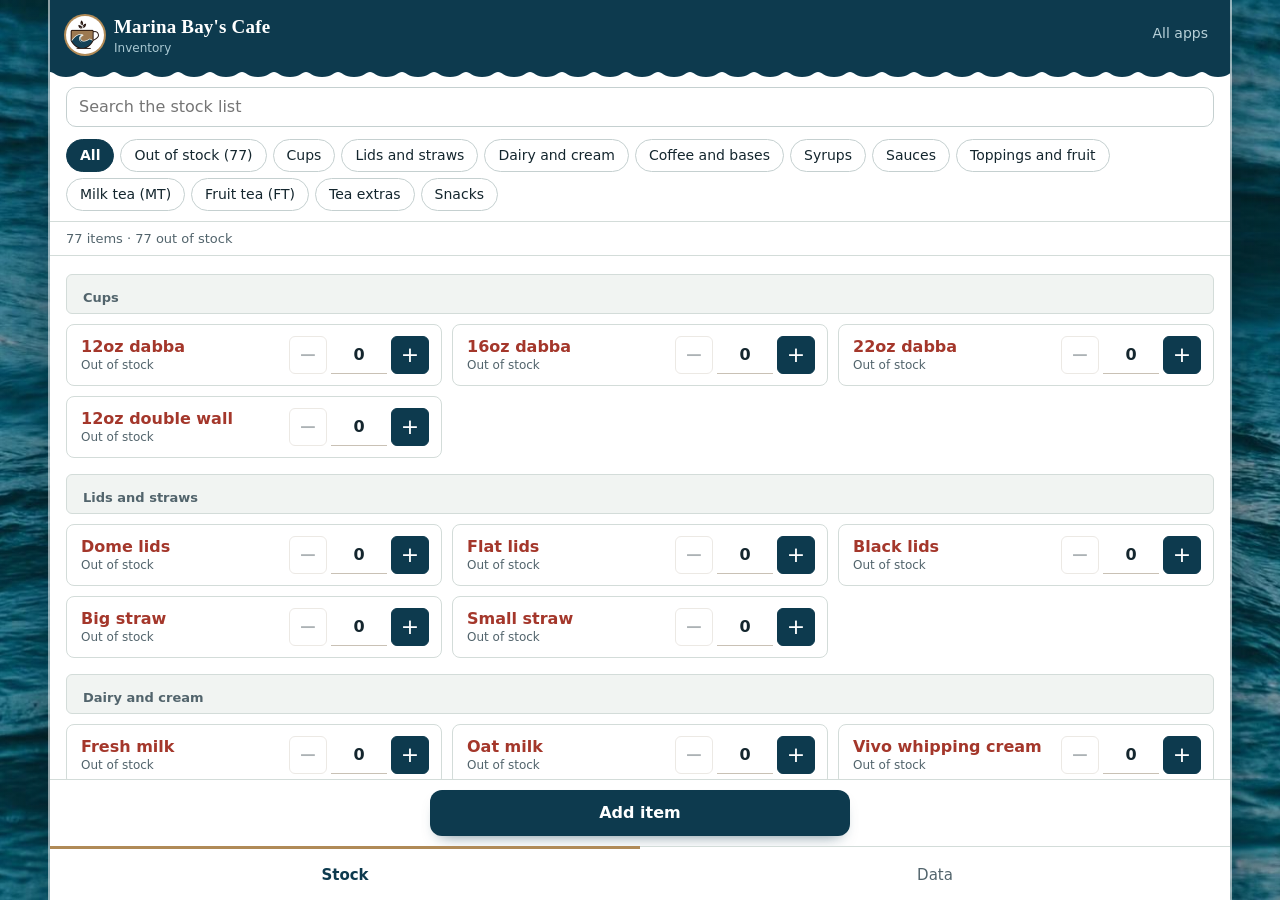
<file: inventory.html>
<!DOCTYPE html>
<!-- Copyright (c) 2026 Marina Bay's Cafe. All rights reserved. -->
<html lang="en">
<head>
<meta charset="UTF-8">
<meta name="viewport" content="width=device-width, initial-scale=1, viewport-fit=cover">
<script src="security.js"></script>
<script src="firebase-config.js"></script>
<script src="cloud.js" data-uses="inventory"></script>
<meta name="robots" content="noindex, nofollow">
<meta name="author" content="Marina Bay's Cafe">
<meta name="copyright" content="Copyright 2026 Marina Bay's Cafe. All rights reserved.">
<title>Inventory | Marina Bay's Cafe</title>
<meta name="theme-color" content="#0d3a4e">
<link rel="icon" type="image/png" href="icons/favicon-32.png">
<link rel="apple-touch-icon" href="icons/counter-apple-touch-icon.png">
<link rel="stylesheet" href="app.css">
<style>
  .tabs { grid-template-columns: repeat(2, 1fr); }
  .grp { padding: 14px 16px 6px; font-size: 13px; font-weight: 650; color: var(--muted); background: var(--soft); border-top: 1px solid var(--line); border-bottom: 1px solid var(--line); }
  .irow { display: flex; align-items: center; gap: 10px; padding: 8px 12px 8px 16px; border-bottom: 1px solid var(--line); min-height: 58px; }
  .irow .what { flex: 1; min-width: 0; background: none; border: none; text-align: left; font: inherit; color: var(--ink); padding: 4px 0; cursor: pointer; }
  .irow .what b { display: block; font-weight: 600; line-height: 1.25; }
  .irow .what span { display: block; font-size: 12px; color: var(--muted); }
  .irow.out .what b { color: var(--bad); }
  .step { display: flex; align-items: center; gap: 4px; flex: none; }
  .step button { width: 38px; height: 38px; border-radius: 6px; font: inherit; font-size: 22px; line-height: 1; cursor: pointer; border: 1.5px solid #c9c1b5; background: #fff; color: var(--ink); }
  .step button.plus { background: var(--teal); border-color: var(--teal); color: #fff; }
  .step button:disabled { opacity: .35; }
  .step input { width: 56px; height: 38px; text-align: center; font: inherit; font-weight: 650; border: none; border-bottom: 1.5px solid #c9c1b5; background: none; color: var(--ink); border-radius: 0; -moz-appearance: textfield; }
  .step input::-webkit-outer-spin-button, .step input::-webkit-inner-spin-button { -webkit-appearance: none; margin: 0; }
  .step input:focus { outline: none; border-bottom-color: var(--teal); }
  .summary { padding: 8px 16px; font-size: 13px; color: var(--muted); border-bottom: 1px solid var(--line); }
  .addbar { border-top: 1px solid var(--line); padding: 10px 16px; background: #fff; }
  .addbar .add-btn { margin: 0; width: 100%; }
</style>
<link rel="stylesheet" href="wide.css">
<link rel="stylesheet" href="brand.css">
</head>
<body class="pg-inventory">
<div class="app">
  <div class="top">
    <a href="index.html" aria-label="Home" style="display:flex"><img src="icons/logo-64.png" alt=""></a>
    <div><b>Marina Bay's Cafe</b><span class="sub">Inventory</span></div>
    <nav class="apps" aria-label="Apps"><a href="index.html">All apps</a></nav>
  </div>

  <!-- STOCK -->
  <div id="stockTop">
    <div class="searchbar"><input id="q" type="search" placeholder="Search the stock list" autocomplete="off"></div>
    <div class="chips" id="chips"></div>
    <div class="summary" id="summary"></div>
  </div>

  <main id="main">
    <section class="view on" id="v-stock"><div id="list"></div></section>

    <!-- ITEM EDIT -->
    <section class="view" id="v-item">
      <div class="editbar"><button class="icon-btn" id="back" aria-label="Back">&#8249;</button><b id="itemTitle">Item</b></div>
      <div class="frow"><label for="iName">Name</label><input class="field" id="iName" type="text" maxlength="60" autocomplete="off"></div>
      <div class="frow"><label for="iGroup">Group</label><input class="field" id="iGroup" type="text" list="groups" maxlength="30" placeholder="Cups, Syrups..." autocomplete="off"><datalist id="groups"></datalist></div>
      <div class="frow"><label for="iQty">Amount</label><input class="field num" id="iQty" type="number" inputmode="numeric" min="0" step="1" placeholder="Not counted"></div>
      <div class="frow"><label for="iUnit">Unit</label><input class="field" id="iUnit" type="text" maxlength="15" placeholder="Optional, like pcs or bottles" autocomplete="off"></div>
      <div class="block"><label for="iNote">Note</label><textarea class="field" id="iNote" rows="2" maxlength="200"></textarea></div>
      <p class="help" id="iUpdated"></p>
      <div class="actions"><button class="primary" id="saveItem">Save</button><button class="text-btn danger" id="delItem">Delete</button></div>
    </section>

    <!-- DATA -->
    <section class="view" id="v-data">
      <div class="prow" style="cursor:default"><div class="what"><b id="stat"></b><span class="s">The starting list comes from inventory-default.js. Changes made here are saved on this device.</span></div></div>
      <button class="prow" id="backup"><div class="what"><b>Save a backup</b><span class="s">Downloads the whole stock list as a file</span></div><i>&#8250;</i></button>
      <button class="prow" id="restore"><div class="what"><b>Restore from a backup</b><span class="s">Replaces the list with a saved backup file</span></div><i>&#8250;</i></button>
      <input type="file" id="file" accept=".json,application/json" hidden>
      <button class="prow" id="csv"><div class="what"><b>Export to spreadsheet (CSV)</b><span class="s">One row per item</span></div><i>&#8250;</i></button>
      <button class="prow" id="reset"><div class="what"><b style="color:var(--bad)">Reset to the starting list</b><span class="s">Goes back to the starting list with every amount at zero</span></div><i>&#8250;</i></button>
    </section>
  </main>

  <div class="addbar" id="addbar"><button class="add-btn" id="addItem">Add item</button></div>
  <nav class="tabs">
    <button class="tab on" data-v="stock">Stock</button>
    <button class="tab" data-v="data">Data</button>
  </nav>
</div>
<div class="toast" id="toast"></div>

<script src="inventory-default.js"></script>
<script src="app-data.js"></script>
<script>
(function () {
  var D = window.MBData, esc = D.esc, $ = function (id) { return document.getElementById(id); };
  var V = D.getInventory();
  function persist(msg) { if (!D.saveInventory()) D.toast('Could not save. Storage may be full.'); else if (msg) D.toast(msg); }

  var filter = 'all';
  function groupsList() {
    var seen = [];
    V.items.forEach(function (i) { var g = i.group || 'Other'; if (seen.indexOf(g) === -1) seen.push(g); });
    return seen;
  }
  function outCount() { return V.items.filter(function (i) { return i.qty === 0; }).length; }

  /* ---------- stock list ---------- */
  function paintChips() {
    var gs = groupsList();
    if (filter !== 'all' && filter !== 'out' && gs.indexOf(filter) === -1) filter = 'all';
    var h = '<button class="chip' + (filter === 'all' ? ' on' : '') + '" data-f="all">All</button>' +
      '<button class="chip' + (filter === 'out' ? ' on' : '') + '" data-f="out">Out of stock (' + outCount() + ')</button>';
    gs.forEach(function (g) { h += '<button class="chip' + (filter === g ? ' on' : '') + '" data-f="' + esc(g) + '">' + esc(g) + '</button>'; });
    $('chips').innerHTML = h;
  }
  $('chips').addEventListener('click', function (e) {
    var b = e.target.closest('button[data-f]'); if (!b) return;
    filter = b.getAttribute('data-f'); paintAll();
    if (b.scrollIntoView) b.scrollIntoView({ inline: 'center', block: 'nearest' });
  });
  $('q').addEventListener('input', paintList);

  function whatHtml(it) {
    var sub = [];
    if (it.qty === 0) sub.push('Out of stock'); else if (it.qty === null || it.qty === undefined) sub.push('Not counted');
    if (it.unit) sub.push(it.unit);
    if (it.note) sub.push(it.note);
    return '<b>' + esc(it.name) + '</b>' + (sub.length ? '<span>' + esc(sub.join(' · ')) + '</span>' : '');
  }
  function rowHtml(it) {
    var out = it.qty === 0;
    return '<div class="irow' + (out ? ' out' : '') + '" data-id="' + esc(it.id) + '"><button class="what" data-edit="' + esc(it.id) + '">' + whatHtml(it) + '</button>' +
      '<div class="step"><button data-m="' + esc(it.id) + '" aria-label="One less"' + (!it.qty ? ' disabled' : '') + '>&minus;</button>' +
      '<input class="num" type="number" inputmode="numeric" min="0" step="1" data-q="' + esc(it.id) + '" value="' + (it.qty === null || it.qty === undefined ? '' : it.qty) + '" placeholder="-" aria-label="Amount of ' + esc(it.name) + '">' +
      '<button class="plus" data-p="' + esc(it.id) + '" aria-label="One more">+</button></div></div>';
  }
  function paintList() {
    var q = $('q').value.trim().toLowerCase(), h = '', lastG = null, n = 0;
    V.items.forEach(function (it) {
      var g = it.group || 'Other';
      if (filter === 'out' && it.qty !== 0) return;
      if (filter !== 'all' && filter !== 'out' && g !== filter) return;
      if (q && (it.name + ' ' + g).toLowerCase().indexOf(q) === -1) return;
      if (filter === 'all' || filter === 'out' || q) { /* headings only when mixed groups are shown */ }
      if (g !== lastG) { lastG = g; h += '<div class="grp">' + esc(g) + '</div>'; }
      h += rowHtml(it); n++;
    });
    $('list').innerHTML = h || '<div class="empty">' + (V.items.length ? 'Nothing matches.' : 'The list is empty. Tap Add item to start.') + '</div>';
    $('summary').textContent = V.items.length + ' items · ' + outCount() + ' out of stock' + (n !== V.items.length ? ' · showing ' + n : '');
  }
  function paintAll() { paintChips(); paintList(); }

  function find(id) { return V.items.filter(function (i) { return i.id === id; })[0]; }
  function setQty(id, qty) {
    var it = find(id); if (!it) return;
    it.qty = qty; it.updated = D.todayPH(); persist();
  }
  $('list').addEventListener('click', function (e) {
    var p = e.target.closest('button[data-p]'), m = e.target.closest('button[data-m]'), ed = e.target.closest('button[data-edit]');
    if (p) { var it = find(p.getAttribute('data-p')); setQty(it.id, (it.qty || 0) + 1); paintAll(); }
    else if (m) { var it2 = find(m.getAttribute('data-m')); setQty(it2.id, Math.max(0, (it2.qty || 0) - 1)); paintAll(); }
    else if (ed) openItem(ed.getAttribute('data-edit'));
  });
  $('list').addEventListener('change', function (e) {
    var i = e.target.closest('input[data-q]'); if (!i) return;
    var v = i.value.trim();
    var id = i.getAttribute('data-q');
    setQty(id, v === '' ? null : Math.max(0, Math.floor(Number(v)) || 0));
    // update this row in place so a tap on a nearby button is not lost
    var it = find(id), row = i.closest('.irow');
    row.classList.toggle('out', it.qty === 0);
    row.querySelector('.what').innerHTML = whatHtml(it);
    row.querySelector('button[data-m]').disabled = !it.qty;
    i.value = it.qty === null ? '' : it.qty;
    paintChips();
    $('summary').textContent = V.items.length + ' items · ' + outCount() + ' out of stock';
  });
  $('list').addEventListener('focusin', function (e) { if (e.target.matches('input[data-q]')) e.target.select(); });

  /* ---------- item edit ---------- */
  var ed = null, isNew = false;
  function openItem(id) {
    if (id) { ed = D.clone(find(id)); isNew = false; }
    else {
      var g = filter !== 'all' && filter !== 'out' ? filter : (V.items.length ? V.items[V.items.length - 1].group : 'Other');
      ed = { id: D.uid('inv'), name: '', group: g || 'Other', qty: null, unit: '', note: '', updated: D.todayPH() }; isNew = true;
    }
    $('itemTitle').textContent = isNew ? 'Add item' : 'Edit item';
    $('iName').value = ed.name; $('iGroup').value = ed.group || ''; $('iQty').value = ed.qty === null || ed.qty === undefined ? '' : ed.qty;
    $('iUnit').value = ed.unit || ''; $('iNote').value = ed.note || '';
    $('groups').innerHTML = groupsList().map(function (g) { return '<option value="' + esc(g) + '">'; }).join('');
    $('iUpdated').textContent = isNew ? 'New items are added to the end of their group.' : 'Last changed ' + ed.updated;
    $('delItem').style.display = isNew ? 'none' : '';
    setView('item');
  }
  $('addItem').onclick = function () { openItem(null); };
  $('back').onclick = function () { setView('stock'); };
  $('saveItem').onclick = function () {
    var name = $('iName').value.trim();
    if (!name) { D.toast('Enter a name'); $('iName').focus(); return; }
    var dup = V.items.filter(function (i) { return i.id !== ed.id && i.name.toLowerCase() === name.toLowerCase(); })[0];
    if (dup && !confirm('"' + dup.name + '" is already on the list. Save anyway?')) return;
    var qv = $('iQty').value.trim();
    ed.name = name; ed.group = $('iGroup').value.trim() || 'Other';
    ed.qty = qv === '' ? null : Math.max(0, Math.floor(Number(qv)) || 0);
    ed.unit = $('iUnit').value.trim(); ed.note = $('iNote').value.trim(); ed.updated = D.todayPH();
    var idx = -1; V.items.forEach(function (x, n) { if (x.id === ed.id) idx = n; });
    if (idx === -1) {
      // keep new items inside their group: insert after the last item of that group
      var last = -1; V.items.forEach(function (x, n) { if ((x.group || 'Other') === ed.group) last = n; });
      if (last === -1) V.items.push(ed); else V.items.splice(last + 1, 0, ed);
    } else if ((V.items[idx].group || 'Other') !== ed.group) {
      V.items.splice(idx, 1);
      var last2 = -1; V.items.forEach(function (x, n) { if ((x.group || 'Other') === ed.group) last2 = n; });
      if (last2 === -1) V.items.push(ed); else V.items.splice(last2 + 1, 0, ed);
    } else V.items[idx] = ed;
    persist('Saved'); setView('stock');
  };
  $('delItem').onclick = function () {
    if (!confirm('Delete "' + ed.name + '" from the list?')) return;
    V.items = V.items.filter(function (x) { return x.id !== ed.id; }); D.getInventory().items = V.items;
    persist('Deleted'); setView('stock');
  };

  /* ---------- views ---------- */
  function setView(v) {
    ['stock', 'item', 'data'].forEach(function (n) { $('v-' + n).classList.toggle('on', n === v); });
    document.querySelectorAll('.tab').forEach(function (t) { t.classList.toggle('on', t.getAttribute('data-v') === (v === 'data' ? 'data' : 'stock')); });
    $('stockTop').style.display = v === 'stock' ? '' : 'none';
    $('addbar').style.display = v === 'stock' ? '' : 'none';
    $('main').scrollTop = 0;
    if (v === 'stock') paintAll();
    if (v === 'data') $('stat').textContent = V.items.length + ' items, ' + outCount() + ' out of stock';
  }
  document.querySelectorAll('.tab').forEach(function (t) { t.onclick = function () { setView(t.getAttribute('data-v')); }; });

  /* ---------- data ---------- */
  $('backup').onclick = function () { D.download('marina-bays-inventory-' + D.todayPH() + '.json', JSON.stringify(V)); D.toast('Backup saved'); };
  $('restore').onclick = function () { $('file').click(); };
  $('file').onchange = function (e) {
    var f = e.target.files[0]; if (!f) return;
    var rd = new FileReader();
    rd.onload = function () {
      try {
        var data = JSON.parse(rd.result);
        if (!data || !Array.isArray(data.items)) throw 0;
        if (confirm('Replace the current list with this backup (' + data.items.length + ' items)?')) {
          D.setInventory(data); V = D.getInventory(); filter = 'all'; setView('data'); D.toast('List restored');
        }
      } catch (err) { alert('That file is not an inventory backup.'); }
      $('file').value = '';
    };
    rd.readAsText(f);
  };
  $('csv').onclick = function () {
    function q(s) { return '"' + String(s == null ? '' : s).replace(/"/g, '""') + '"'; }
    var lines = ['Group,Item,Amount,Unit,Note,Last changed'];
    V.items.forEach(function (i) { lines.push([q(i.group), q(i.name), i.qty === null || i.qty === undefined ? '' : i.qty, q(i.unit), q(i.note), i.updated || ''].join(',')); });
    D.download('marina-bays-inventory.csv', lines.join('\n'), 'text/csv'); D.toast('CSV saved');
  };
  $('reset').onclick = function () {
    if (confirm('Remove all changes on this device and go back to the starting list with every amount at zero?')) {
      V = D.resetInventory(); filter = 'all'; setView('data'); D.toast('List reset');
    }
  };

  paintAll();
  if ('serviceWorker' in navigator && (location.protocol === 'https:' || location.hostname === 'localhost')) {
    navigator.serviceWorker.register('sw.js').catch(function () {});
  }
})();
</script>
</body>
</html>
</file>
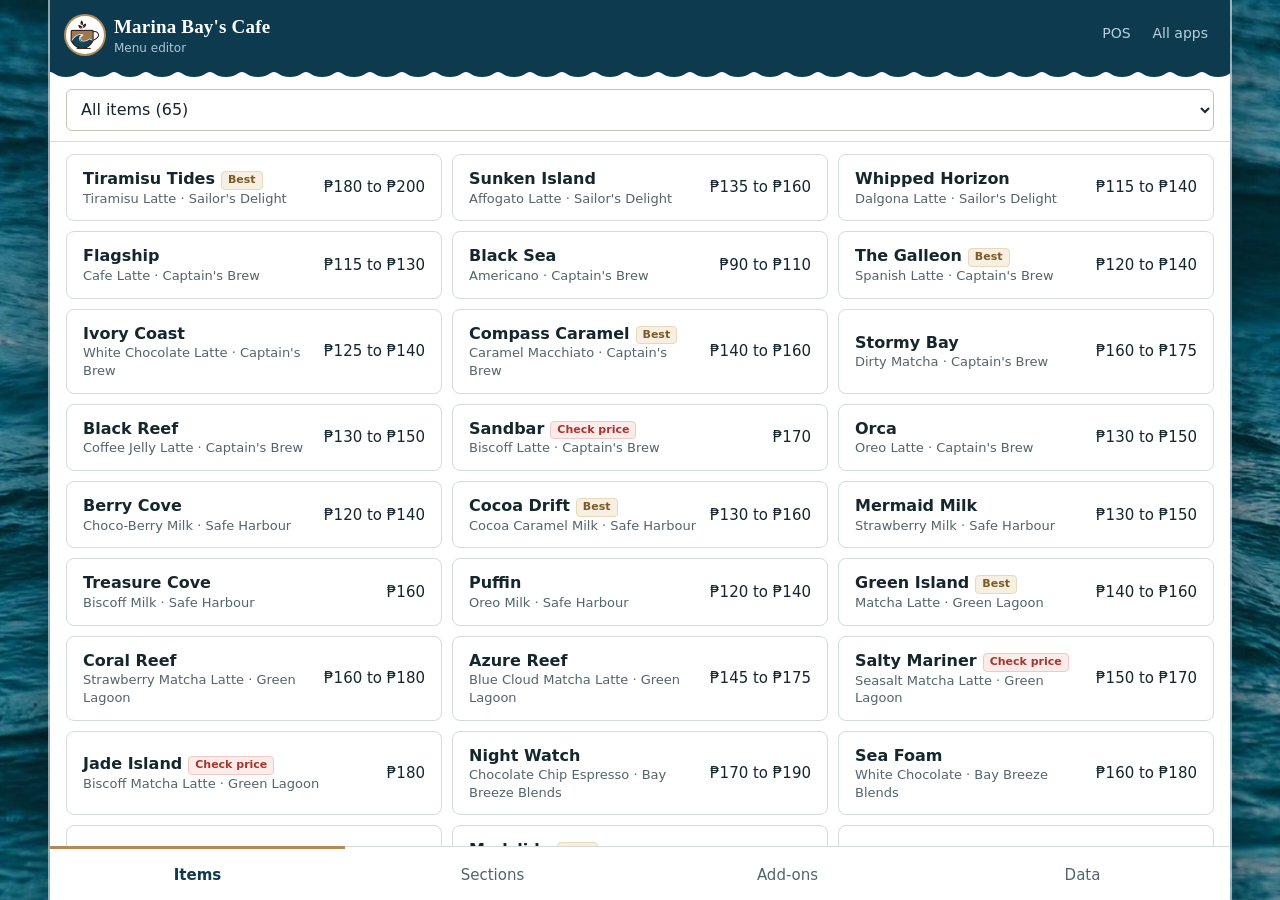
<file: menu.html>
<!DOCTYPE html>
<!-- Copyright (c) 2026 Marina Bay's Cafe. All rights reserved. -->
<html lang="en">
<head>
<meta charset="UTF-8">
<meta name="viewport" content="width=device-width, initial-scale=1, viewport-fit=cover">
<script src="security.js"></script>
<script src="firebase-config.js"></script>
<script src="cloud.js" data-uses="menu"></script>
<meta name="robots" content="noindex, nofollow">
<meta name="author" content="Marina Bay's Cafe">
<meta name="copyright" content="Copyright 2026 Marina Bay's Cafe. All rights reserved.">
<title>Menu editor | Marina Bay's Cafe</title>
<meta name="theme-color" content="#0d3a4e">
<link rel="icon" type="image/png" href="icons/favicon-32.png">
<link rel="apple-touch-icon" href="icons/counter-apple-touch-icon.png">
<link rel="stylesheet" href="app.css">
<style>
  .tabs { grid-template-columns: repeat(4, 1fr); }
  .pick { padding: 10px 16px; border-bottom: 1px solid var(--line); }
  .pick select { width: 100%; height: 42px; border: 1.5px solid #c9c1b5; border-radius: 6px; padding: 0 10px; font: inherit; background: #fff; color: var(--ink); }
  .movers { display: flex; gap: 4px; }
  .movers button { width: 36px; height: 36px; }
  .grp-title { padding: 12px 16px 4px; font-size: 13px; font-weight: 650; color: var(--muted); }
  .check-list .check { min-height: 44px; }
</style>
<link rel="stylesheet" href="wide.css">
<link rel="stylesheet" href="brand.css">
</head>
<body class="pg-menu">
<div class="app">
  <div class="top">
    <a href="index.html" aria-label="Home" style="display:flex"><img src="icons/logo-64.png" alt=""></a>
    <div><b>Marina Bay's Cafe</b><span class="sub">Menu editor</span></div>
    <nav class="apps" aria-label="Apps"><a href="pos.html">POS</a><a href="index.html">All apps</a></nav>
  </div>

  <main id="main">
    <!-- ITEMS -->
    <section class="view on" id="v-items">
      <div class="pick"><select id="catSel" aria-label="Show items from"></select></div>
      <div id="itemList"></div>
      <button class="add-btn" id="addItem">Add item</button>
    </section>

    <!-- ITEM EDIT -->
    <section class="view" id="v-item">
      <div class="editbar"><button class="icon-btn" data-back="items" aria-label="Back">&#8249;</button><b id="itemTitle">Item</b></div>
      <div class="frow"><label for="iName">Name</label><input class="field" id="iName" type="text" maxlength="50" autocomplete="off"></div>
      <div class="frow"><label for="iDesc">Description</label><input class="field" id="iDesc" type="text" maxlength="90" placeholder="Optional" autocomplete="off"></div>
      <div class="frow"><label for="iCat">Section</label><select class="field" id="iCat"></select></div>
      <div class="sect" style="padding-bottom:2px">Sizes and prices</div>
      <div id="optRows"></div>
      <div style="padding:10px 16px"><button class="small-btn" id="addOpt">+ Add size</button></div>
      <label class="check"><input type="checkbox" id="iBest"> Best seller</label>
      <label class="check"><input type="checkbox" id="iSold"> Sold out (cannot be ordered)</label>
      <label class="check"><input type="checkbox" id="iCheck"> Price needs checking</label>
      <div class="block"><label for="iNote">Notes</label><small>Only shown here, for you and the staff who edit the menu.</small><textarea class="field" id="iNote" rows="2" maxlength="200"></textarea></div>
      <div class="actions"><button class="primary" id="saveItem">Save</button><button class="text-btn danger" id="delItem">Delete</button></div>
    </section>

    <!-- SECTIONS -->
    <section class="view" id="v-cats">
      <div class="sub-note" style="padding-top:12px">The order here is the order of the buttons in the point of sale.</div>
      <div id="catList"></div>
      <button class="add-btn" id="addCat">Add section</button>
    </section>

    <!-- SECTION EDIT -->
    <section class="view" id="v-cat">
      <div class="editbar"><button class="icon-btn" data-back="cats" aria-label="Back">&#8249;</button><b id="catTitle">Section</b></div>
      <div class="frow"><label for="cName">Name</label><input class="field" id="cName" type="text" maxlength="40" autocomplete="off"></div>
      <div class="frow"><label for="cGroup">Group</label><input class="field" id="cGroup" type="text" list="groups" maxlength="20" placeholder="Drinks, Food..." autocomplete="off"><datalist id="groups"><option value="Drinks"><option value="Food"></datalist></div>
      <div class="frow"><label for="cNote">Note</label><input class="field" id="cNote" type="text" maxlength="50" placeholder="Optional" autocomplete="off"></div>
      <div class="frow"><label for="cLid">Lid</label><select class="field" id="cLid"><option value="flat">Flat lid</option><option value="dome">Dome lid (round, frappe)</option><option value="none">No lid (food)</option></select></div>
      <div class="block"><label for="cSizes">Usual sizes</label><small>Separate with commas. New items in this section start with these sizes.</small><input class="field" id="cSizes" type="text" placeholder="16 oz iced, 22 oz iced" autocomplete="off"></div>
      <div class="actions"><button class="primary" id="saveCat">Save</button><button class="text-btn danger" id="delCat">Delete</button></div>
    </section>

    <!-- ADD-ONS -->
    <section class="view" id="v-addons">
      <div class="sub-note" style="padding-top:12px">Add-ons are extras like the Ship Upgrades. Each group is offered on the sections you pick.</div>
      <div id="addonList"></div>
      <button class="add-btn" id="addAddon">Add group</button>
    </section>

    <!-- ADD-ON EDIT -->
    <section class="view" id="v-addon">
      <div class="editbar"><button class="icon-btn" data-back="addons" aria-label="Back">&#8249;</button><b id="addonTitle">Add-on group</b></div>
      <div class="frow"><label for="aName">Group name</label><input class="field" id="aName" type="text" maxlength="40" autocomplete="off"></div>
      <div class="sect" style="padding-bottom:2px">Offered on</div>
      <div class="check-list" id="aCats"></div>
      <div class="sect" style="padding-bottom:2px">Extras</div>
      <div id="aRows"></div>
      <div style="padding:10px 16px"><button class="small-btn" id="addExtra">+ Add extra</button></div>
      <div class="actions"><button class="primary" id="saveAddon">Save</button><button class="text-btn danger" id="delAddon">Delete</button></div>
    </section>

    <!-- DATA -->
    <section class="view" id="v-data">
      <div class="prow" style="cursor:default"><div class="what"><b id="statMenu"></b><span class="s">The starting menu comes from menu-default.js. Changes made here are saved on this device.</span></div></div>
      <button class="prow" id="backup"><div class="what"><b>Save a backup</b><span class="s">Downloads the whole menu as a file</span></div><i>&#8250;</i></button>
      <button class="prow" id="restore"><div class="what"><b>Restore from a backup</b><span class="s">Replaces the menu with a saved backup file</span></div><i>&#8250;</i></button>
      <input type="file" id="file" accept=".json,application/json" hidden>
      <button class="prow" id="csv"><div class="what"><b>Export prices (CSV)</b><span class="s">One row per item and size, for a spreadsheet</span></div><i>&#8250;</i></button>
      <button class="prow" id="reset"><div class="what"><b style="color:var(--bad)">Reset to the starting menu</b><span class="s">Removes all your menu changes on this device</span></div><i>&#8250;</i></button>
    </section>
  </main>

  <nav class="tabs">
    <button class="tab on" data-v="items">Items</button>
    <button class="tab" data-v="cats">Sections</button>
    <button class="tab" data-v="addons">Add-ons</button>
    <button class="tab" data-v="data">Data</button>
  </nav>
</div>
<div class="toast" id="toast"></div>

<script src="menu-default.js"></script>
<script src="app-data.js"></script>
<script>
(function () {
  var D = window.MBData, esc = D.esc, $ = function (id) { return document.getElementById(id); };
  var M = D.getMenu();
  function persist(msg) { if (!D.saveMenu()) D.toast('Could not save. Storage may be full.'); else if (msg) D.toast(msg); }
  function num(v) { var n = parseFloat(v); return isNaN(n) ? null : n; }

  /* ---------- tabs ---------- */
  var TABMAP = { items: 'items', item: 'items', cats: 'cats', cat: 'cats', addons: 'addons', addon: 'addons', data: 'data' };
  function show(v) {
    Object.keys(TABMAP).forEach(function (n) { $('v-' + n).classList.toggle('on', n === v); });
    document.querySelectorAll('.tab').forEach(function (t) { t.classList.toggle('on', t.getAttribute('data-v') === TABMAP[v]); });
    $('main').scrollTop = 0;
    if (v === 'items') paintItems();
    if (v === 'cats') paintCats();
    if (v === 'addons') paintAddons();
    if (v === 'data') paintData();
  }
  document.querySelectorAll('.tab').forEach(function (t) { t.onclick = function () { show(t.getAttribute('data-v')); }; });
  document.querySelectorAll('[data-back]').forEach(function (b) { b.onclick = function () { show(b.getAttribute('data-back')); }; });

  /* ---------- items ---------- */
  var selCat = 'all';
  function checkCount() { return M.items.filter(function (i) { return i.check; }).length; }
  function paintSel() {
    var h = '<option value="all">All items (' + M.items.length + ')</option>';
    var n = checkCount(); if (n) h += '<option value="check">Prices to check (' + n + ')</option>';
    M.categories.forEach(function (c) { h += '<option value="' + esc(c.id) + '">' + esc(c.name) + ' (' + D.itemsIn(c.id).length + ')</option>'; });
    $('catSel').innerHTML = h;
    if (selCat !== 'all' && selCat !== 'check' && !D.cat(selCat)) selCat = 'all';
    if (selCat === 'check' && !n) selCat = 'all';
    $('catSel').value = selCat;
  }
  $('catSel').onchange = function () { selCat = $('catSel').value; paintItems(); };
  function paintItems() {
    paintSel();
    var list = selCat === 'all' ? M.items : selCat === 'check' ? M.items.filter(function (i) { return i.check; }) : D.itemsIn(selCat);
    var h = '';
    list.forEach(function (it) {
      var c = D.cat(it.cat);
      h += '<button class="prow" data-id="' + esc(it.id) + '"><div class="what"><b>' + esc(it.name) +
        (it.best ? '<span class="badge best">Best</span>' : '') + (it.soldOut ? '<span class="badge">Sold out</span>' : '') +
        (it.check ? '<span class="badge warn">Check price</span>' : '') + '</b><span class="s">' +
        esc((it.desc ? it.desc + ' · ' : '') + (selCat === 'all' || selCat === 'check' ? (c ? c.name : 'No section') : '')) + '</span></div><div class="r num">' +
        D.priceText(it) + '</div></button>';
    });
    $('itemList').innerHTML = h || '<div class="empty">No items here yet.</div>';
  }
  $('itemList').addEventListener('click', function (e) { var b = e.target.closest('button[data-id]'); if (b) openItem(b.getAttribute('data-id')); });
  $('addItem').onclick = function () { openItem(null); };

  var ed = null, isNew = false;
  function blankOptions(catId) {
    var c = D.cat(catId), sizes = (c && c.sizes && c.sizes.length) ? c.sizes : ['Regular'];
    return sizes.map(function (s) { return { label: s, price: '' }; });
  }
  function openItem(id) {
    if (id) { ed = D.clone(D.item(id)); isNew = false; }
    else {
      if (!M.categories.length) { D.toast('Add a section first'); return; }
      var cid = D.cat(selCat) ? selCat : M.categories[0].id;
      ed = { id: D.uid('item'), cat: cid, name: '', desc: '', best: false, soldOut: false, check: false, note: '', options: blankOptions(cid) };
      isNew = true;
    }
    $('itemTitle').textContent = isNew ? 'Add item' : 'Edit item';
    $('iName').value = ed.name; $('iDesc').value = ed.desc || '';
    $('iCat').innerHTML = M.categories.map(function (c) { return '<option value="' + esc(c.id) + '">' + esc(c.name) + '</option>'; }).join('');
    $('iCat').value = ed.cat;
    $('iBest').checked = !!ed.best; $('iSold').checked = !!ed.soldOut; $('iCheck').checked = !!ed.check; $('iNote').value = ed.note || '';
    $('delItem').style.display = isNew ? 'none' : '';
    paintOpts(); show('item');
  }
  function paintOpts() {
    $('optRows').innerHTML = ed.options.map(function (o, i) {
      return '<div class="mini-row"><input class="field o-l" type="text" maxlength="40" placeholder="Size or version" value="' + esc(o.label) + '" aria-label="Size name">' +
        '<input class="field n o-p num" type="number" inputmode="decimal" min="0" step="0.01" placeholder="Price" value="' + esc(o.price) + '" aria-label="Price">' +
        '<button class="x" data-rm="' + i + '" aria-label="Remove size">&times;</button></div>';
    }).join('');
  }
  function readOpts() {
    var rows = $('optRows').querySelectorAll('.mini-row'), out = [];
    rows.forEach(function (r) { out.push({ label: r.querySelector('.o-l').value.trim(), price: r.querySelector('.o-p').value }); });
    return out;
  }
  $('optRows').addEventListener('click', function (e) {
    var b = e.target.closest('button[data-rm]'); if (!b) return;
    ed.options = readOpts(); ed.options.splice(+b.getAttribute('data-rm'), 1); paintOpts();
  });
  $('addOpt').onclick = function () { ed.options = readOpts(); ed.options.push({ label: '', price: '' }); paintOpts(); };
  $('iCat').onchange = function () {
    var cur = readOpts(), untouched = cur.every(function (o) { return o.price === ''; });
    ed.cat = $('iCat').value;
    if (isNew && untouched) { ed.options = blankOptions(ed.cat); paintOpts(); }
  };
  $('saveItem').onclick = function () {
    var name = $('iName').value.trim();
    if (!name) { D.toast('Enter a name'); $('iName').focus(); return; }
    var opts = readOpts().filter(function (o) { return o.price !== '' || o.label; }), clean = [];
    for (var i = 0; i < opts.length; i++) {
      var p = num(opts[i].price);
      if (p === null || p < 0) { D.toast('Enter a price for every size'); return; }
      clean.push({ label: opts[i].label || (opts.length === 1 ? 'Regular' : 'Size ' + (i + 1)), price: p });
    }
    if (!clean.length) { D.toast('Add at least one price'); return; }
    ed.name = name; ed.desc = $('iDesc').value.trim(); ed.cat = $('iCat').value; ed.options = clean;
    ed.best = $('iBest').checked; ed.soldOut = $('iSold').checked; ed.check = $('iCheck').checked; ed.note = $('iNote').value.trim();
    var idx = -1; M.items.forEach(function (x, n) { if (x.id === ed.id) idx = n; });
    if (idx === -1) M.items.push(ed); else M.items[idx] = ed;
    persist('Saved'); selCat = ed.cat; show('items');
  };
  $('delItem').onclick = function () {
    if (!confirm('Delete "' + ed.name + '"?')) return;
    M.items = M.items.filter(function (x) { return x.id !== ed.id; });
    D.getMenu().items = M.items; persist('Deleted'); show('items');
  };

  /* ---------- sections ---------- */
  function paintCats() {
    var h = '';
    M.categories.forEach(function (c, i) {
      h += '<div class="prow" data-id="' + esc(c.id) + '"><div class="what"><b>' + esc(c.name) + '</b><span class="s">' + esc((c.group || '') + ' · ' + D.itemsIn(c.id).length + ' items') +
        '</span></div><div class="movers"><button class="small-btn" data-up="' + i + '" aria-label="Move up"' + (i === 0 ? ' disabled' : '') + '>&uarr;</button>' +
        '<button class="small-btn" data-down="' + i + '" aria-label="Move down"' + (i === M.categories.length - 1 ? ' disabled' : '') + '>&darr;</button></div></div>';
    });
    $('catList').innerHTML = h || '<div class="empty">No sections yet. Add one to start building the menu.</div>';
  }
  $('catList').addEventListener('click', function (e) {
    var up = e.target.closest('button[data-up]'), dn = e.target.closest('button[data-down]');
    if (up || dn) {
      var i = +(up || dn).getAttribute(up ? 'data-up' : 'data-down'), j = up ? i - 1 : i + 1;
      var t = M.categories[i]; M.categories[i] = M.categories[j]; M.categories[j] = t;
      persist(); paintCats(); return;
    }
    var r = e.target.closest('[data-id]'); if (r) openCat(r.getAttribute('data-id'));
  });
  $('addCat').onclick = function () { openCat(null); };
  var cEd = null, cNew = false;
  function openCat(id) {
    if (id) { cEd = D.clone(D.cat(id)); cNew = false; }
    else { cEd = { id: D.uid('cat'), name: '', group: 'Drinks', note: '', sizes: [] }; cNew = true; }
    $('catTitle').textContent = cNew ? 'Add section' : 'Edit section';
    $('cName').value = cEd.name; $('cGroup').value = cEd.group || ''; $('cNote').value = cEd.note || ''; $('cSizes').value = (cEd.sizes || []).join(', ');
    $('cLid').value = cEd.lid || (/food/i.test(cEd.group || '') ? 'none' : /blend|frappe/i.test((cEd.name || '') + ' ' + (cEd.note || '')) ? 'dome' : 'flat');
    $('delCat').style.display = cNew ? 'none' : '';
    show('cat');
  }
  $('saveCat').onclick = function () {
    var name = $('cName').value.trim();
    if (!name) { D.toast('Enter a name'); $('cName').focus(); return; }
    cEd.name = name; cEd.group = $('cGroup').value.trim(); cEd.note = $('cNote').value.trim();
    cEd.lid = $('cLid').value;
    cEd.sizes = $('cSizes').value.split(',').map(function (s) { return s.trim(); }).filter(Boolean);
    var idx = -1; M.categories.forEach(function (x, n) { if (x.id === cEd.id) idx = n; });
    if (idx === -1) M.categories.push(cEd); else M.categories[idx] = cEd;
    persist('Saved'); show('cats');
  };
  $('delCat').onclick = function () {
    var n = D.itemsIn(cEd.id).length;
    if (!confirm('Delete "' + cEd.name + '"' + (n ? ' and its ' + n + ' items' : '') + '?')) return;
    M.categories = M.categories.filter(function (c) { return c.id !== cEd.id; });
    M.items = M.items.filter(function (i) { return i.cat !== cEd.id; });
    M.addonGroups.forEach(function (g) { g.cats = (g.cats || []).filter(function (c) { return c !== cEd.id; }); });
    D.getMenu().categories = M.categories; D.getMenu().items = M.items;
    persist('Deleted'); show('cats');
  };

  /* ---------- add-ons ---------- */
  function paintAddons() {
    var h = '';
    M.addonGroups.forEach(function (g) {
      h += '<button class="prow" data-id="' + esc(g.id) + '"><div class="what"><b>' + esc(g.name) + '</b><span class="s">' +
        (g.cats || []).length + ' sections · ' + (g.items || []).length + ' extras</span></div><i>&#8250;</i></button>';
    });
    $('addonList').innerHTML = h || '<div class="empty">No add-on groups yet.</div>';
  }
  $('addonList').addEventListener('click', function (e) { var b = e.target.closest('button[data-id]'); if (b) openAddon(b.getAttribute('data-id')); });
  $('addAddon').onclick = function () { openAddon(null); };
  var aEd = null, aNew = false;
  function openAddon(id) {
    if (id) { aEd = D.clone(M.addonGroups.filter(function (g) { return g.id === id; })[0]); aNew = false; }
    else { aEd = { id: D.uid('grp'), name: '', cats: [], items: [] }; aNew = true; }
    $('addonTitle').textContent = aNew ? 'Add group' : 'Edit group';
    $('aName').value = aEd.name;
    var lastGroup = null, h = '';
    M.categories.forEach(function (c) {
      if (c.group !== lastGroup) { lastGroup = c.group; h += '<div class="grp-title">' + esc(c.group || 'Other') + '</div>'; }
      h += '<label class="check"><input type="checkbox" data-c="' + esc(c.id) + '"' + ((aEd.cats || []).indexOf(c.id) !== -1 ? ' checked' : '') + '> ' + esc(c.name) + '</label>';
    });
    $('aCats').innerHTML = h || '<div class="empty">Add sections first.</div>';
    $('delAddon').style.display = aNew ? 'none' : '';
    paintExtras(); show('addon');
  }
  function paintExtras() {
    $('aRows').innerHTML = (aEd.items || []).map(function (a, i) {
      return '<div class="mini-row" data-id="' + esc(a.id) + '" data-desc="' + esc(a.desc || '') + '"><input class="field a-n" type="text" maxlength="40" placeholder="Name" value="' + esc(a.name) + '" aria-label="Name">' +
        '<input class="field n a-p num" type="number" inputmode="decimal" min="0" step="0.01" placeholder="Price" value="' + esc(a.price) + '" aria-label="Price">' +
        '<button class="x" data-rm="' + i + '" aria-label="Remove">&times;</button></div>';
    }).join('');
  }
  function readExtras() {
    var out = [];
    $('aRows').querySelectorAll('.mini-row').forEach(function (r) {
      out.push({ id: r.getAttribute('data-id'), desc: r.getAttribute('data-desc') || '', name: r.querySelector('.a-n').value.trim(), price: r.querySelector('.a-p').value });
    });
    return out;
  }
  $('aRows').addEventListener('click', function (e) {
    var b = e.target.closest('button[data-rm]'); if (!b) return;
    aEd.items = readExtras(); aEd.items.splice(+b.getAttribute('data-rm'), 1); paintExtras();
  });
  $('addExtra').onclick = function () { aEd.items = readExtras(); aEd.items.push({ id: D.uid('ex'), name: '', desc: '', price: '' }); paintExtras(); };
  $('saveAddon').onclick = function () {
    var name = $('aName').value.trim();
    if (!name) { D.toast('Enter a group name'); $('aName').focus(); return; }
    var items = [], rows = readExtras().filter(function (r) { return r.name || r.price !== ''; });
    for (var i = 0; i < rows.length; i++) {
      var p = num(rows[i].price);
      if (!rows[i].name || p === null || p < 0) { D.toast('Each extra needs a name and a price'); return; }
      items.push({ id: rows[i].id, name: rows[i].name, desc: rows[i].desc, price: p });
    }
    aEd.name = name; aEd.items = items;
    aEd.cats = [].slice.call($('aCats').querySelectorAll('input[data-c]')).filter(function (x) { return x.checked; }).map(function (x) { return x.getAttribute('data-c'); });
    var idx = -1; M.addonGroups.forEach(function (x, n) { if (x.id === aEd.id) idx = n; });
    if (idx === -1) M.addonGroups.push(aEd); else M.addonGroups[idx] = aEd;
    persist('Saved'); show('addons');
  };
  $('delAddon').onclick = function () {
    if (!confirm('Delete "' + aEd.name + '"?')) return;
    M.addonGroups = M.addonGroups.filter(function (g) { return g.id !== aEd.id; });
    D.getMenu().addonGroups = M.addonGroups; persist('Deleted'); show('addons');
  };

  /* ---------- data ---------- */
  function paintData() { $('statMenu').textContent = M.categories.length + ' sections, ' + M.items.length + ' items, ' + M.addonGroups.length + ' add-on groups'; }
  $('backup').onclick = function () { D.download('marina-bays-menu-' + D.todayPH() + '.json', JSON.stringify(M)); D.toast('Backup saved'); };
  $('restore').onclick = function () { $('file').click(); };
  $('file').onchange = function (e) {
    var f = e.target.files[0]; if (!f) return;
    var rd = new FileReader();
    rd.onload = function () {
      try {
        var data = JSON.parse(rd.result);
        if (!data || !Array.isArray(data.categories) || !Array.isArray(data.items)) throw 0;
        if (confirm('Replace the current menu with this backup (' + data.items.length + ' items)?')) {
          D.setMenu(data); M = D.getMenu(); selCat = 'all'; paintData(); D.toast('Menu restored');
        }
      } catch (err) { alert('That file is not a menu backup.'); }
      $('file').value = '';
    };
    rd.readAsText(f);
  };
  $('csv').onclick = function () {
    function q(s) { return '"' + String(s == null ? '' : s).replace(/"/g, '""') + '"'; }
    var lines = ['Section,Item,Description,Size,Price,Best seller,Sold out,Notes'];
    M.items.forEach(function (it) {
      var c = D.cat(it.cat);
      it.options.forEach(function (o) { lines.push([q(c ? c.name : ''), q(it.name), q(it.desc), q(o.label), o.price, it.best ? 'yes' : '', it.soldOut ? 'yes' : '', q(it.note)].join(',')); });
    });
    D.download('marina-bays-menu.csv', lines.join('\n'), 'text/csv'); D.toast('CSV saved');
  };
  $('reset').onclick = function () {
    if (confirm('Remove all menu changes on this device and go back to the starting menu?')) { M = D.resetMenu(); selCat = 'all'; paintData(); paintItems(); D.toast('Menu reset'); }
  };

  paintItems();
  if ('serviceWorker' in navigator && (location.protocol === 'https:' || location.hostname === 'localhost')) {
    navigator.serviceWorker.register('sw.js').catch(function () {});
  }
})();
</script>
</body>
</html>
</file>
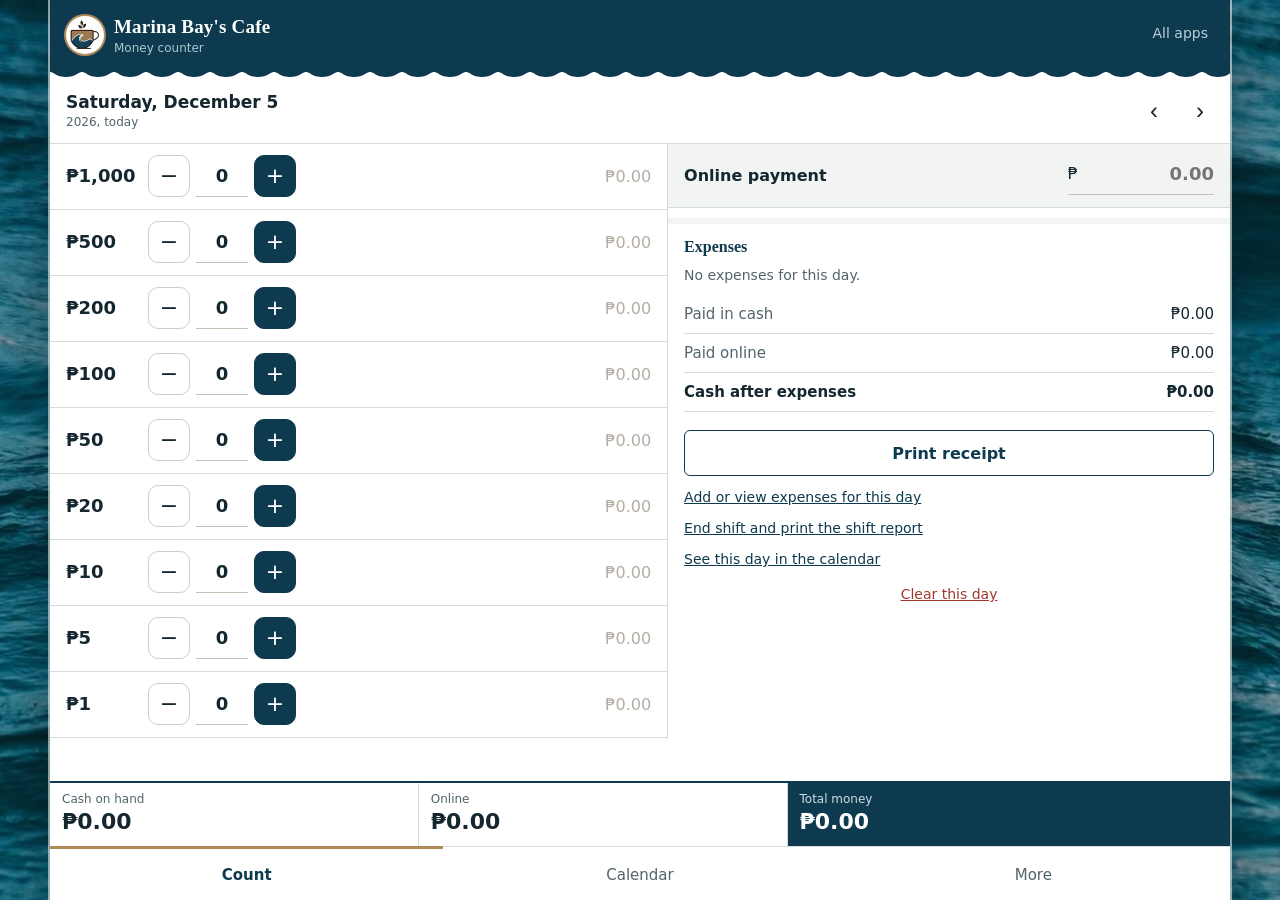
<file: money-counter.html>
<!DOCTYPE html>
<!-- Copyright (c) 2026 Marina Bay's Cafe. All rights reserved. -->
<html lang="en">
<head>
<meta charset="UTF-8">
<meta name="viewport" content="width=device-width, initial-scale=1, viewport-fit=cover">
<script src="security.js"></script>
<script src="firebase-config.js"></script>
<script src="cloud.js" data-uses="counter,expenses"></script>
<meta name="robots" content="noindex, nofollow">
<meta name="author" content="Marina Bay's Cafe">
<meta name="copyright" content="Copyright 2026 Marina Bay's Cafe. All rights reserved.">
<title>Marina Bay's Cafe Money Counter</title>
<meta name="theme-color" content="#0d3a4e">
<meta name="apple-mobile-web-app-capable" content="yes">
<meta name="mobile-web-app-capable" content="yes">
<meta name="apple-mobile-web-app-title" content="Money Counter">
<link rel="manifest" href="manifest-money-counter.webmanifest">
<link rel="icon" type="image/png" href="icons/favicon-32.png">
<link rel="apple-touch-icon" href="icons/counter-apple-touch-icon.png">
<style>
  :root {
    --ink: #1f1a17;
    --muted: #7a7068;
    --line: #e4dfd7;
    --soft: #f5f2ec;
    --teal: #0d3a4e;
    --brown: #9b7952;
    --bad: #a4372b;
  }
  * { box-sizing: border-box; -webkit-tap-highlight-color: transparent; }
  html, body { margin: 0; height: 100%; }
  body {
    font-family: system-ui, -apple-system, "Segoe UI", Roboto, "Helvetica Neue", Arial, sans-serif;
    color: var(--ink);
    background: var(--soft);
    font-size: 16px;
    line-height: 1.35;
  }
  .app {
    max-width: 480px; margin: 0 auto; height: 100%;
    display: flex; flex-direction: column;
    background: #fff;
    border-left: 1px solid var(--line); border-right: 1px solid var(--line);
  }
  .num { font-variant-numeric: tabular-nums; }

  /* top bar */
  .top {
    display: flex; align-items: center; gap: 10px;
    padding: calc(10px + env(safe-area-inset-top)) 16px 10px;
    border-bottom: 1px solid var(--line);
  }
  .top img { width: 32px; height: 32px; }
  .top b { font-size: 16px; font-weight: 650; }
  .top span.sub { display: block; font-size: 12px; color: var(--muted); }
  .top { padding-right: 12px; }
  .apps { margin-left: auto; display: flex; gap: 2px; }
  .apps a { padding: 8px 10px; font-size: 14px; color: var(--muted); text-decoration: none; border-bottom: 2px solid transparent; }
  .apps a.on { color: var(--ink); font-weight: 650; border-bottom-color: var(--teal); }

  .exp-sum { padding: 4px 16px 0; }
  .exp-sum .ln { display: flex; justify-content: space-between; padding: 9px 0; border-bottom: 1px solid var(--line); font-size: 15px; }
  .exp-sum .ln span:first-child { color: var(--muted); }
  .exp-sum .ln.strong { font-weight: 650; }
  .exp-sum .ln.strong span:first-child { color: var(--ink); }
  .top span.sub { text-align: left; margin-left: 0; font-size: 12px; min-width: 0; }
  .exp-block { padding: 0 0 4px; border-top: 6px solid var(--soft); margin-top: 10px; }
  .exp-h { padding: 12px 16px 4px; font-weight: 650; }
  .exp-item { display: flex; justify-content: space-between; gap: 12px; padding: 8px 16px; border-bottom: 1px solid var(--line); font-size: 15px; }
  .exp-item small { display: block; font-size: 12px; color: var(--muted); }
  .exp-none { padding: 4px 16px 10px; font-size: 14px; color: var(--muted); }
  .exp-block .exp-sum { padding-top: 0; }
  .exp-link { display: inline-block; margin: 12px 16px 0; font-size: 14px; color: var(--teal); }

  /* views */
  main { flex: 1; overflow-y: auto; -webkit-overflow-scrolling: touch; }
  .view { display: none; }
  .view.on { display: block; }

  /* day switcher */
  .daynav {
    display: flex; align-items: center; justify-content: space-between;
    padding: 10px 8px 10px 16px; border-bottom: 1px solid var(--line);
  }
  .daynav .when { font-size: 17px; font-weight: 650; }
  .daynav .when small { display: block; font-size: 12px; font-weight: 400; color: var(--muted); }
  .arrows { display: flex; gap: 2px; }
  .icon-btn {
    width: 44px; height: 44px; border: none; background: none; color: var(--ink);
    font-size: 24px; cursor: pointer; border-radius: 6px;
  }
  .icon-btn:active { background: var(--soft); }

  /* denomination rows */
  .row {
    display: flex; align-items: center; gap: 10px;
    padding: 0 16px; height: 60px; border-bottom: 1px solid var(--line);
  }
  .denom { width: 72px; font-size: 18px; font-weight: 650; }
  .ctrl { display: flex; align-items: center; gap: 6px; }
  .step {
    width: 42px; height: 42px; border-radius: 6px; font-size: 22px; line-height: 1;
    cursor: pointer; font-family: inherit;
  }
  .step.minus { background: #fff; color: var(--ink); border: 1.5px solid #c9c1b5; }
  .step.plus { background: var(--teal); color: #fff; border: 1.5px solid var(--teal); }
  .step:active { opacity: .75; }
  .qty {
    width: 52px; height: 42px; text-align: center; font: inherit; font-size: 18px; font-weight: 600;
    border: none; border-bottom: 1.5px solid #c9c1b5; border-radius: 0; background: none; color: var(--ink);
    -moz-appearance: textfield;
  }
  .qty::-webkit-outer-spin-button, .qty::-webkit-inner-spin-button { -webkit-appearance: none; margin: 0; }
  .qty:focus { outline: none; border-bottom-color: var(--teal); }
  .sub { margin-left: auto; font-size: 16px; text-align: right; }
  .sub.zero { color: #b5ada3; }

  .online-row {
    display: flex; align-items: center; justify-content: space-between; gap: 12px;
    padding: 12px 16px; background: var(--soft); border-bottom: 1px solid var(--line);
  }
  .online-row label { font-weight: 650; }
  .money-input { display: flex; align-items: center; gap: 6px; border-bottom: 1.5px solid #c9c1b5; padding-bottom: 2px; }
  .money-input:focus-within { border-bottom-color: var(--teal); }
  .money-input input {
    width: 130px; border: none; background: none; font: inherit; font-size: 18px; font-weight: 600;
    text-align: right; color: var(--ink); padding: 6px 0; -moz-appearance: textfield;
  }
  .money-input input:focus { outline: none; }
  .money-input input::-webkit-outer-spin-button, .money-input input::-webkit-inner-spin-button { -webkit-appearance: none; margin: 0; }

  .link-btn {
    display: block; margin: 16px; padding: 0; border: none; background: none;
    font: inherit; font-size: 14px; color: var(--bad); cursor: pointer; text-decoration: underline;
  }

  /* totals bar */
  .totals {
    display: grid; grid-template-columns: 1fr 1fr 1.2fr;
    border-top: 2px solid var(--ink); background: #fff;
  }
  .totals div { padding: 8px 12px 9px; border-right: 1px solid var(--line); }
  .totals div:last-child { border-right: none; background: var(--teal); color: #fff; }
  .totals small { display: block; font-size: 11px; color: var(--muted); }
  .totals div:last-child small { color: #cfdde4; }
  .totals b { font-size: 17px; font-weight: 700; }

  /* tabs */
  .tabs { display: grid; grid-template-columns: repeat(3, 1fr); border-top: 1px solid var(--line); padding-bottom: env(safe-area-inset-bottom); background: #fff; }
  .tab {
    border: none; background: none; font: inherit; font-size: 14px; color: var(--muted);
    padding: 13px 0 12px; cursor: pointer; border-top: 3px solid transparent; margin-top: -1px;
  }
  .tab.on { color: var(--teal); font-weight: 650; border-top-color: var(--teal); }

  /* calendar */
  .monthbar { display: flex; align-items: center; justify-content: space-between; padding: 8px 8px 8px 16px; }
  .monthbar h2 { margin: 0; font-size: 18px; font-weight: 650; }
  .monthsum { padding: 0 16px 12px; font-size: 14px; color: var(--muted); border-bottom: 1px solid var(--line); }
  .monthsum b { color: var(--ink); }
  .dow, .days { display: grid; grid-template-columns: repeat(7, 1fr); }
  .dow div { text-align: center; font-size: 12px; color: var(--muted); padding: 8px 0 6px; }
  .days { border-top: 1px solid var(--line); border-left: 1px solid var(--line); margin: 0 16px 16px; }
  .cell {
    min-height: 58px; border: none; border-right: 1px solid var(--line); border-bottom: 1px solid var(--line);
    background: #fff; font: inherit; font-size: 14px; color: var(--ink);
    padding: 5px 4px; text-align: left; cursor: pointer; display: flex; flex-direction: column; gap: 2px;
  }
  .cell.blank { background: var(--soft); cursor: default; }
  .cell small { font-size: 10px; color: var(--teal); font-weight: 650; word-break: break-all; line-height: 1.15; }
  .cell.today .d { display: inline-block; width: 22px; height: 22px; line-height: 22px; text-align: center; border-radius: 50%; background: var(--ink); color: #fff; font-size: 13px; }
  .cell.sel { background: #e9f0f3; }
  .hint { padding: 0 16px 16px; font-size: 13px; color: var(--muted); }

  /* more */
  .list { padding: 8px 0; }
  .item { display: block; width: 100%; text-align: left; padding: 14px 16px; border: none; border-bottom: 1px solid var(--line); background: #fff; font: inherit; cursor: pointer; color: var(--ink); }
  .item b { display: block; font-weight: 650; }
  .item span { font-size: 13px; color: var(--muted); }
  .item:active { background: var(--soft); }
  .note { padding: 14px 16px; font-size: 13px; color: var(--muted); }

  .toast {
    position: fixed; left: 50%; bottom: 130px; transform: translateX(-50%);
    background: var(--ink); color: #fff; padding: 8px 14px; border-radius: 6px; font-size: 13px;
    opacity: 0; pointer-events: none; transition: opacity .2s;
  }
  .toast.on { opacity: 1; }
  :focus-visible { outline: 2px solid var(--brown); outline-offset: 1px; }
  @media (prefers-reduced-motion: reduce) { .toast { transition: none; } }
</style>
<link rel="stylesheet" href="wide.css">
<link rel="stylesheet" href="brand.css">
</head>
<body class="pg-counter">
<div class="app">
  <div class="top">
    <a href="index.html" aria-label="Home" style="display:flex"><img src="icons/logo-64.png" alt=""></a>
    <div><b>Marina Bay's Cafe</b><span class="sub">Money counter</span></div>
    <nav class="apps" aria-label="Apps"><a href="index.html">All apps</a></nav>
  </div>

  <main id="main">
    <!-- COUNT -->
    <section class="view on" id="v-count">
      <div class="daynav">
        <div class="when" id="when"></div>
        <div class="arrows">
          <button class="icon-btn" id="prevDay" aria-label="Previous day">&#8249;</button>
          <button class="icon-btn" id="nextDay" aria-label="Next day">&#8250;</button>
        </div>
      </div>
      <div id="rows"></div>
      <div class="online-row">
        <label for="online">Online payment</label>
        <div class="money-input"><span>₱</span><input id="online" class="num" type="number" inputmode="decimal" min="0" step="0.01" placeholder="0.00"></div>
      </div>
      <div class="exp-block" id="expBlock">
        <div class="exp-h">Expenses</div>
        <div id="expList"></div>
        <div class="exp-sum" id="expSum">
          <div class="ln"><span>Paid in cash</span><span class="num" id="expCash">₱0.00</span></div>
          <div class="ln"><span>Paid online</span><span class="num" id="expOnline">₱0.00</span></div>
          <div class="ln strong"><span>Cash after expenses</span><span class="num" id="cashAfter">₱0.00</span></div>
        </div>
      </div>
      <button class="mb-print" id="printBtn">Print receipt</button>
      <a class="exp-link" href="expenses.html">Add or view expenses for this day</a>
      <a class="exp-link" href="shift.html">End shift and print the shift report</a>
      <a class="exp-link" id="calLink" href="calendar.html">See this day in the calendar</a>
      <button class="link-btn" id="clear">Clear this day</button>
    </section>

    <!-- CALENDAR -->
    <section class="view" id="v-cal">
      <div class="monthbar">
        <h2 id="monthTitle"></h2>
        <div class="arrows">
          <button class="icon-btn" id="prevM" aria-label="Previous month">&#8249;</button>
          <button class="icon-btn" id="nextM" aria-label="Next month">&#8250;</button>
        </div>
      </div>
      <div class="monthsum" id="monthSum"></div>
      <div class="dow"><div>Sun</div><div>Mon</div><div>Tue</div><div>Wed</div><div>Thu</div><div>Fri</div><div>Sat</div></div>
      <div class="days" id="days"></div>
      <div class="hint">Tap a day to open it. The amount on each day is the total money.</div>
    </section>

    <!-- MORE -->
    <section class="view" id="v-more">
      <div class="list">
        <button class="item" id="exportCsv"><b>Export to spreadsheet (CSV)</b><span>All days, one row per day</span></button>
        <button class="item" id="backup"><b>Save a backup</b><span>Downloads a file with all your records</span></button>
        <button class="item" id="restore"><b>Restore from a backup</b><span>Load a backup file saved earlier</span></button>
        <input type="file" id="file" accept=".json,application/json" hidden>
      </div>
      <div id="printerBox"></div>
      <p class="note">Records are saved on this phone only. Save a backup once in a while, especially before clearing browser data or changing phones.</p>
    </section>
  </main>

  <div class="totals" id="totals">
    <div><small>Cash on hand</small><b class="num" id="cashTotal">₱0.00</b></div>
    <div><small>Online</small><b class="num" id="onlineTotal">₱0.00</b></div>
    <div><small>Total money</small><b class="num" id="grandTotal">₱0.00</b></div>
  </div>

  <nav class="tabs">
    <button class="tab on" data-v="count">Count</button>
    <button class="tab" data-v="cal">Calendar</button>
    <button class="tab" data-v="more">More</button>
  </nav>
</div>
<div class="toast" id="toast"></div>

<script src="receipt-logo.js"></script>
<script src="printer.js"></script>
<script>
(function () {
  var DENOMS = [1000, 500, 200, 100, 50, 20, 10, 5, 1];
  var KEY = 'marinabays_money_v1';
  var TZ = 'Asia/Manila';
  var MONTHS = ['January','February','March','April','May','June','July','August','September','October','November','December'];
  var $ = function (id) { return document.getElementById(id); };

  function peso(n) {
    return '₱' + Number(n).toLocaleString('en-PH', { minimumFractionDigits: 2, maximumFractionDigits: 2 });
  }
  function pesoShort(n) {
    return '₱' + Number(n).toLocaleString('en-PH', { maximumFractionDigits: 0 });
  }
  function pad(n) { return (n < 10 ? '0' : '') + n; }
  function todayPH() {
    return new Intl.DateTimeFormat('en-CA', { timeZone: TZ, year: 'numeric', month: '2-digit', day: '2-digit' }).format(new Date());
  }
  function toUTC(key) { var p = key.split('-'); return new Date(Date.UTC(+p[0], +p[1] - 1, +p[2])); }
  function fromUTC(d) { return d.getUTCFullYear() + '-' + pad(d.getUTCMonth() + 1) + '-' + pad(d.getUTCDate()); }
  function shiftDay(key, n) { var d = toUTC(key); d.setUTCDate(d.getUTCDate() + n); return fromUTC(d); }

  var store = {};
  try { store = JSON.parse(localStorage.getItem(KEY)) || {}; } catch (e) { store = {}; }
  function save() { try { localStorage.setItem(KEY, JSON.stringify(store)); } catch (e) { toast('Could not save. Storage may be full.'); } }
  function getDay(k) { if (!store[k]) store[k] = { counts: {}, online: 0 }; return store[k]; }
  function cashOf(r) { var t = 0; DENOMS.forEach(function (d) { t += d * (r.counts[d] || 0); }); return t; }
  function totalOf(r) { return cashOf(r) + (Number(r.online) || 0); }

  var toastTimer;
  function toast(msg) {
    var t = $('toast'); t.textContent = msg; t.classList.add('on');
    clearTimeout(toastTimer); toastTimer = setTimeout(function () { t.classList.remove('on'); }, 1800);
  }

  var today = todayPH(), selected = today;
  var qd = /[?&]date=(\d{4}-\d{2}-\d{2})/.exec(location.search);  // opened from the Calendar
  if (qd) selected = qd[1];
  var viewY = +selected.slice(0, 4), viewM = +selected.slice(5, 7) - 1;

  /* ---------- counter ---------- */
  var rowsEl = $('rows');
  DENOMS.forEach(function (d) {
    var r = document.createElement('div');
    r.className = 'row';
    r.innerHTML =
      '<div class="denom num">₱' + d.toLocaleString('en-PH') + '</div>' +
      '<div class="ctrl">' +
        '<button class="step minus" data-d="' + d + '" data-s="-1" aria-label="Remove one ' + d + ' peso bill or coin">&minus;</button>' +
        '<input class="qty num" type="number" inputmode="numeric" min="0" step="1" data-d="' + d + '" aria-label="How many ' + d + '">' +
        '<button class="step plus" data-d="' + d + '" data-s="1" aria-label="Add one ' + d + ' peso bill or coin">+</button>' +
      '</div>' +
      '<div class="sub num zero" id="sub' + d + '">₱0.00</div>';
    rowsEl.appendChild(r);
  });

  rowsEl.addEventListener('click', function (e) {
    var b = e.target.closest('button[data-d]'); if (!b) return;
    var d = b.getAttribute('data-d'), rec = getDay(selected);
    rec.counts[d] = Math.max(0, (rec.counts[d] || 0) + (+b.getAttribute('data-s')));
    save(); paintDay();
  });
  rowsEl.addEventListener('input', function (e) {
    var i = e.target.closest('input[data-d]'); if (!i) return;
    getDay(selected).counts[i.getAttribute('data-d')] = Math.max(0, Math.floor(+i.value) || 0);
    save(); paintTotals();
  });
  rowsEl.addEventListener('focusin', function (e) { if (e.target.classList.contains('qty')) e.target.select(); });
  $('online').addEventListener('input', function (e) {
    getDay(selected).online = Math.max(0, +e.target.value || 0);
    save(); paintTotals();
  });
  $('online').addEventListener('focus', function (e) { e.target.select(); });

  function esc(s) { return String(s == null ? '' : s).replace(/[&<>"]/g, function (c) { return { '&': '&amp;', '<': '&lt;', '>': '&gt;', '"': '&quot;' }[c]; }); }
  function expensesOf(k) {
    var out = { cash: 0, online: 0, list: [] };
    try {
      var s = JSON.parse(localStorage.getItem('marinabays_expenses_v1')) || {};
      ((s.days || {})[k] || []).forEach(function (x) { out[x.src === 'online' ? 'online' : 'cash'] += x.amt || 0; out.list.push(x); });
    } catch (e) {}
    return out;
  }
  function paintTotals() {
    var rec = getDay(selected);
    var ex = expensesOf(selected);
    $('expCash').textContent = peso(ex.cash);
    $('expOnline').textContent = peso(ex.online);
    $('cashAfter').textContent = peso(cashOf(rec) - ex.cash);
    $('expList').innerHTML = ex.list.length ? ex.list.map(function (x) {
      return '<div class="exp-item"><div>' + esc(x.cat) + '<small>' + (x.src === 'online' ? 'Online' : 'Cash') + (x.note ? ' · ' + esc(x.note) : '') + '</small></div><span class="num">' + peso(x.amt) + '</span></div>';
    }).join('') : '<div class="exp-none">No expenses for this day.</div>';
    DENOMS.forEach(function (d) {
      var v = d * (rec.counts[d] || 0), el = $('sub' + d);
      el.textContent = peso(v); el.classList.toggle('zero', v === 0);
    });
    $('cashTotal').textContent = peso(cashOf(rec));
    $('onlineTotal').textContent = peso(Number(rec.online) || 0);
    $('grandTotal').textContent = peso(totalOf(rec));
  }
  function paintDay() {
    var cl = $('calLink'); if (cl) cl.href = 'calendar.html?date=' + selected;
    var rec = getDay(selected);
    rowsEl.querySelectorAll('input.qty').forEach(function (i) { i.value = rec.counts[i.getAttribute('data-d')] || 0; });
    $('online').value = rec.online ? rec.online : '';
    var dt = toUTC(selected);
    $('when').innerHTML = dt.toLocaleDateString('en-PH', { timeZone: 'UTC', weekday: 'long', month: 'long', day: 'numeric' }) +
      '<small>' + dt.getUTCFullYear() + (selected === today ? ', today' : '') + '</small>';
    paintTotals();
  }
  // empty days should not clutter storage
  function dropIfEmpty(k) { if (store[k] && totalOf(store[k]) === 0) delete store[k]; }
  function goDay(k) { dropIfEmpty(selected); selected = k; save(); paintDay(); }
  $('prevDay').onclick = function () { goDay(shiftDay(selected, -1)); };
  $('nextDay').onclick = function () { goDay(shiftDay(selected, 1)); };
  $('when').onclick = function () { if (selected !== today) goDay(today); };
  $('clear').onclick = function () {
    if (confirm('Clear all counts for this day?')) { delete store[selected]; save(); paintDay(); toast('Day cleared'); }
  };

  /* ---------- calendar ---------- */
  function paintCal() {
    $('monthTitle').textContent = MONTHS[viewM] + ' ' + viewY;
    var first = new Date(Date.UTC(viewY, viewM, 1)).getUTCDay();
    var count = new Date(Date.UTC(viewY, viewM + 1, 0)).getUTCDate();
    var html = '', sum = 0, days = 0;
    for (var i = 0; i < first; i++) html += '<div class="cell blank"></div>';
    for (var d = 1; d <= count; d++) {
      var key = viewY + '-' + pad(viewM + 1) + '-' + pad(d);
      var rec = store[key], tot = rec ? totalOf(rec) : 0;
      if (tot > 0) { sum += tot; days++; }
      html += '<button class="cell' + (key === today ? ' today' : '') + (key === selected ? ' sel' : '') + '" data-k="' + key + '">' +
        '<span class="d num">' + d + '</span>' + (tot > 0 ? '<small class="num">' + pesoShort(tot) + '</small>' : '') + '</button>';
    }
    var tail = (7 - ((first + count) % 7)) % 7;
    for (var j = 0; j < tail; j++) html += '<div class="cell blank"></div>';
    $('days').innerHTML = html;
    $('monthSum').innerHTML = days
      ? 'Month total <b class="num">' + peso(sum) + '</b> over ' + days + (days === 1 ? ' day' : ' days')
      : 'No records this month';
  }
  $('days').addEventListener('click', function (e) {
    var b = e.target.closest('button[data-k]'); if (!b) return;
    goDay(b.getAttribute('data-k')); show('count');
  });
  $('prevM').onclick = function () { viewM--; if (viewM < 0) { viewM = 11; viewY--; } paintCal(); };
  $('nextM').onclick = function () { viewM++; if (viewM > 11) { viewM = 0; viewY++; } paintCal(); };

  /* ---------- tabs ---------- */
  function show(v) {
    document.querySelectorAll('.view').forEach(function (s) { s.classList.toggle('on', s.id === 'v-' + v); });
    document.querySelectorAll('.tab').forEach(function (t) { t.classList.toggle('on', t.getAttribute('data-v') === v); });
    $('totals').style.display = v === 'count' ? '' : 'none';
    if (v === 'cal') {
      var s = selected; viewY = +s.slice(0, 4); viewM = +s.slice(5, 7) - 1; paintCal();
    }
    $('main').scrollTop = 0;
  }
  document.querySelectorAll('.tab').forEach(function (t) {
    t.onclick = function () { show(t.getAttribute('data-v')); };
  });

  /* ---------- backup and export ---------- */
  function download(name, text, type) {
    var a = document.createElement('a');
    a.href = URL.createObjectURL(new Blob([text], { type: type }));
    a.download = name; document.body.appendChild(a); a.click();
    setTimeout(function () { URL.revokeObjectURL(a.href); a.remove(); }, 500);
  }
  $('backup').onclick = function () {
    dropIfEmpty(selected);
    download('marina-bays-backup-' + todayPH() + '.json', JSON.stringify(store), 'application/json');
    toast('Backup saved');
  };
  $('exportCsv').onclick = function () {
    var head = ['Date'].concat(DENOMS.map(function (d) { return 'P' + d + ' count'; }), ['Cash', 'Online', 'Total']);
    var lines = [head.join(',')];
    Object.keys(store).sort().forEach(function (k) {
      var r = store[k]; if (totalOf(r) === 0) return;
      lines.push([k].concat(DENOMS.map(function (d) { return r.counts[d] || 0; }), [cashOf(r), Number(r.online) || 0, totalOf(r)]).join(','));
    });
    download('marina-bays-money.csv', lines.join('\n'), 'text/csv');
    toast('CSV saved');
  };
  $('restore').onclick = function () { $('file').click(); };
  $('file').onchange = function (e) {
    var f = e.target.files[0]; if (!f) return;
    var rd = new FileReader();
    rd.onload = function () {
      try {
        var data = JSON.parse(rd.result);
        if (typeof data !== 'object' || Array.isArray(data)) throw 0;
        var n = Object.keys(data).length;
        if (confirm('Load ' + n + ' days from this backup? Days with the same date will be replaced.')) {
          Object.keys(data).forEach(function (k) {
            if (/^\d{4}-\d{2}-\d{2}$/.test(k) && data[k] && data[k].counts) store[k] = data[k];
          });
          save(); paintDay(); toast('Backup loaded');
        }
      } catch (err) { alert('That file is not a valid backup.'); }
      $('file').value = '';
    };
    rd.readAsText(f);
  };

  /* ---------- receipt ---------- */
  function num(n) { return Number(n).toLocaleString('en-PH', { minimumFractionDigits: 2, maximumFractionDigits: 2 }); }
  function receipt(p) {
    var rec = getDay(selected), ex = expensesOf(selected), cash = cashOf(rec), online = Number(rec.online) || 0;
    p.header('Daily cash count', toUTC(selected).toLocaleDateString('en-PH', { timeZone: 'UTC', weekday: 'short', year: 'numeric', month: 'short', day: 'numeric' }));
    DENOMS.forEach(function (d) {
      var c = rec.counts[d] || 0;
      if (c) p.row(d + ' x ' + c, num(d * c));
    });
    p.rule();
    p.row('Cash on hand', num(cash));
    p.row('Online payment', num(online));
    p.row('TOTAL MONEY', num(cash + online), { b: true });
    if (ex.list.length) {
      p.rule(); p.center('Expenses'); p.rule();
      ex.list.forEach(function (x) {
        p.row(x.cat, num(x.amt));
        p.text('  ' + (x.src === 'online' ? 'Online' : 'Cash') + (x.note ? ' - ' + x.note : ''), { indent: '    ' });
      });
      p.row('Paid in cash', num(ex.cash));
      p.row('Paid online', num(ex.online));
      p.rule();
      p.row('CASH AFTER EXPENSES', num(cash - ex.cash), { b: true });
    }
    p.footer();
  }
  var pb = $('printBtn');
  pb.onclick = async function () {
    var old = pb.textContent; pb.disabled = true; pb.textContent = 'Printing...';
    try {
      var m = await MBPrinter.print('counter', receipt);
      if (m) toast(m);
    } finally { pb.disabled = false; pb.textContent = old; }
  };
  MBPrinter.mount($('printerBox'));

  paintDay();
  window.addEventListener('pageshow', paintTotals);
  window.addEventListener('focus', paintTotals);

  if ('serviceWorker' in navigator && (location.protocol === 'https:' || location.hostname === 'localhost')) {
    navigator.serviceWorker.register('sw.js').catch(function () {});
  }
})();
</script>
</body>
</html>
</file>
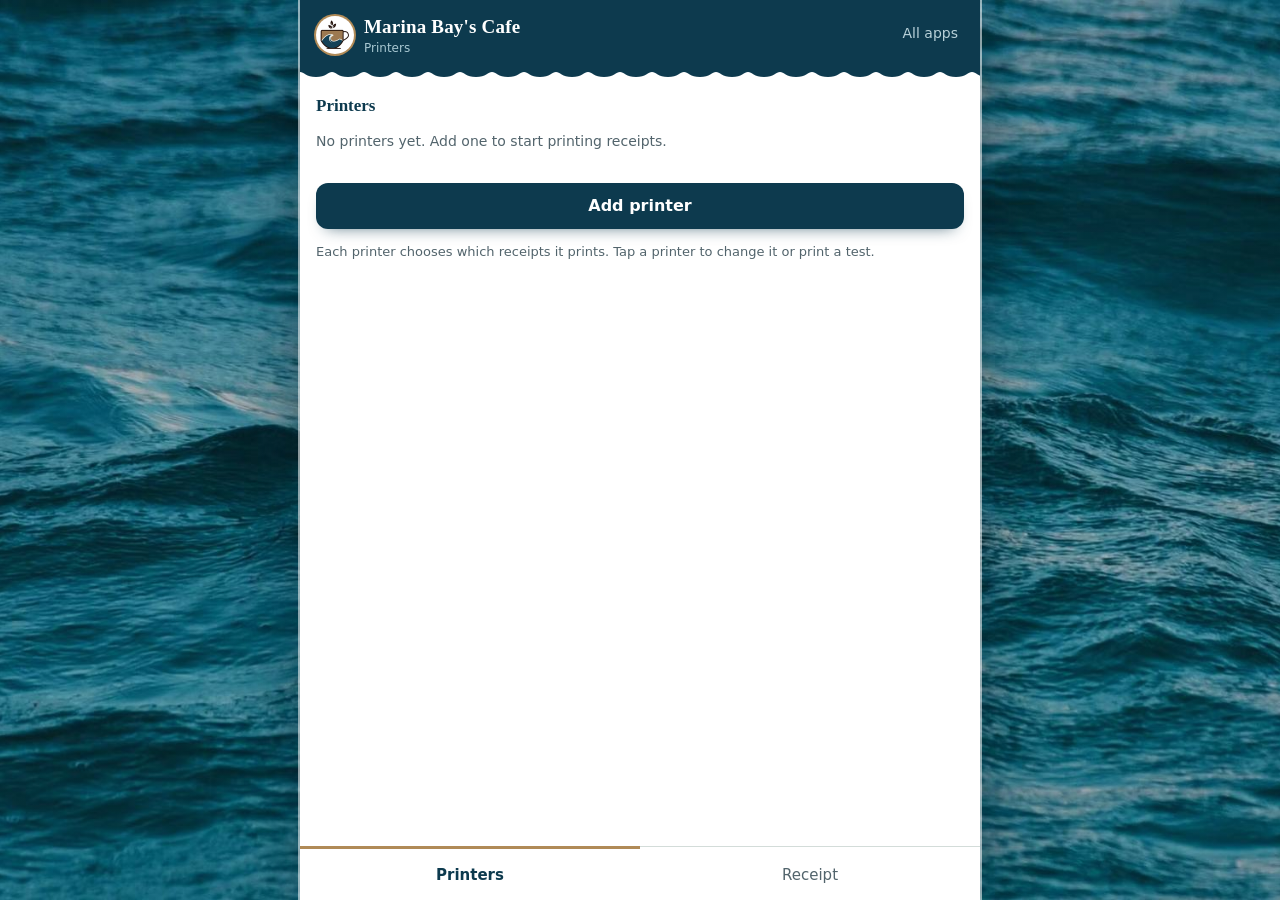
<file: printers.html>
<!DOCTYPE html>
<!-- Copyright (c) 2026 Marina Bay's Cafe. All rights reserved. -->
<html lang="en">
<head>
<meta charset="UTF-8">
<meta name="viewport" content="width=device-width, initial-scale=1, viewport-fit=cover">
<script src="security.js"></script>
<script src="firebase-config.js"></script>
<script src="cloud.js" data-uses=""></script>
<meta name="robots" content="noindex, nofollow">
<meta name="author" content="Marina Bay's Cafe">
<meta name="copyright" content="Copyright 2026 Marina Bay's Cafe. All rights reserved.">
<title>Printers | Marina Bay's Cafe</title>
<meta name="theme-color" content="#0d3a4e">
<link rel="icon" type="image/png" href="icons/favicon-32.png">
<link rel="apple-touch-icon" href="icons/counter-apple-touch-icon.png">
<style>
  :root { --ink: #1f1a17; --muted: #7a7068; --line: #e4dfd7; --soft: #f5f2ec; --teal: #0d3a4e; --brown: #9b7952; --bad: #a4372b; }
  * { box-sizing: border-box; -webkit-tap-highlight-color: transparent; }
  html, body { margin: 0; height: 100%; }
  body { font-family: system-ui, -apple-system, "Segoe UI", Roboto, "Helvetica Neue", Arial, sans-serif; color: var(--ink); background: var(--soft); font-size: 16px; line-height: 1.35; }
  .app { max-width: 480px; margin: 0 auto; height: 100%; display: flex; flex-direction: column; background: #fff; border-left: 1px solid var(--line); border-right: 1px solid var(--line); }
  .top { display: flex; align-items: center; gap: 10px; padding: calc(10px + env(safe-area-inset-top)) 12px 10px 16px; border-bottom: 1px solid var(--line); }
  .top img { width: 32px; height: 32px; }
  .top b { font-size: 16px; font-weight: 650; }
  .top span.sub { display: block; font-size: 12px; color: var(--muted); }
  .apps { margin-left: auto; display: flex; gap: 2px; }
  .apps a { padding: 8px 10px; font-size: 14px; color: var(--muted); text-decoration: none; border-bottom: 2px solid transparent; }
  main { flex: 1; overflow-y: auto; -webkit-overflow-scrolling: touch; }
  .view { display: none; }
  .view.on { display: block; }

  .sect { padding: 16px 16px 6px; font-weight: 650; }
  .sub-note { padding: 0 16px 10px; font-size: 13px; color: var(--muted); }

  .prow { display: flex; align-items: center; gap: 12px; width: 100%; text-align: left; padding: 14px 16px; border: none; border-top: 1px solid var(--line); background: #fff; font: inherit; color: var(--ink); cursor: pointer; }
  .prow:last-of-type { border-bottom: 1px solid var(--line); }
  .prow:active { background: var(--soft); }
  .prow .what { flex: 1; min-width: 0; }
  .prow b { display: block; font-weight: 650; }
  .prow span { display: block; font-size: 13px; color: var(--muted); }
  .prow i { font-style: normal; font-size: 22px; color: var(--muted); }
  .empty { padding: 8px 16px 18px; color: var(--muted); font-size: 14px; }
  .add-btn { display: block; width: calc(100% - 32px); margin: 14px 16px; height: 46px; border: none; border-radius: 6px; background: var(--teal); color: #fff; font: inherit; font-weight: 650; font-size: 16px; cursor: pointer; }
  .add-btn:active { opacity: .8; }

  .editbar { display: flex; align-items: center; gap: 4px; padding: 6px 8px; border-bottom: 1px solid var(--line); }
  .editbar b { font-weight: 650; }
  .icon-btn { width: 44px; height: 44px; border: none; background: none; color: var(--ink); font-size: 24px; cursor: pointer; border-radius: 6px; }
  .icon-btn:active { background: var(--soft); }

  .frow { display: flex; align-items: center; justify-content: space-between; gap: 12px; min-height: 52px; padding: 0 16px; border-bottom: 1px solid var(--line); }
  .frow label { font-weight: 600; font-size: 15px; flex: none; }
  .frow.top-align { align-items: flex-start; padding-top: 12px; padding-bottom: 12px; }
  .field { flex: 1; min-width: 0; max-width: 240px; border: none; border-bottom: 1.5px solid #c9c1b5; background: none; font: inherit; font-size: 16px; text-align: right; color: var(--ink); padding: 8px 0; border-radius: 0; appearance: none; -webkit-appearance: none; }
  select.field { text-align-last: right; }
  textarea.field { text-align: left; resize: none; max-width: none; width: 100%; padding: 8px 2px; }
  .field:focus { outline: none; border-bottom-color: var(--teal); }
  .block { padding: 12px 16px; border-bottom: 1px solid var(--line); }
  .block label { display: block; font-weight: 600; font-size: 15px; margin-bottom: 2px; }
  .block small { display: block; color: var(--muted); font-size: 13px; margin-bottom: 4px; }
  .check { display: flex; align-items: center; gap: 12px; padding: 0 16px; min-height: 48px; border-bottom: 1px solid var(--line); font-size: 15px; }
  .check input { width: 20px; height: 20px; accent-color: var(--teal); }
  .devbtn { border: 1.5px solid var(--teal); background: #fff; color: var(--teal); border-radius: 6px; font: inherit; font-weight: 650; font-size: 14px; padding: 8px 12px; cursor: pointer; }
  .devname { font-size: 14px; color: var(--muted); text-align: right; flex: 1; min-width: 0; overflow: hidden; text-overflow: ellipsis; white-space: nowrap; }
  .help { margin: 0; padding: 12px 16px; font-size: 13px; color: var(--muted); background: var(--soft); border-bottom: 1px solid var(--line); }
  .help.warn { color: var(--bad); }
  .actions { display: flex; align-items: center; gap: 12px; padding: 14px 16px; }
  .primary { flex: 1; height: 46px; border: none; border-radius: 6px; background: var(--teal); color: #fff; font: inherit; font-weight: 650; font-size: 16px; cursor: pointer; }
  .secondary { height: 46px; padding: 0 16px; border: 1.5px solid var(--teal); border-radius: 6px; background: #fff; color: var(--teal); font: inherit; font-weight: 650; cursor: pointer; }
  .text-btn { border: none; background: none; font: inherit; font-size: 14px; color: var(--bad); text-decoration: underline; cursor: pointer; padding: 8px 2px; }
  button:disabled { opacity: .6; }

  pre.preview { margin: 0 16px 16px; padding: 14px; background: var(--soft); border: 1px solid var(--line); border-radius: 4px; font: 12.5px/1.3 "Courier New", Courier, monospace; overflow-x: auto; white-space: pre; }

  .tabs { display: grid; grid-template-columns: repeat(2, 1fr); border-top: 1px solid var(--line); padding-bottom: env(safe-area-inset-bottom); background: #fff; }
  .tab { border: none; background: none; font: inherit; font-size: 14px; color: var(--muted); padding: 13px 0 12px; cursor: pointer; border-top: 3px solid transparent; margin-top: -1px; }
  .tab.on { color: var(--teal); font-weight: 650; border-top-color: var(--teal); }
  .toast { position: fixed; left: 50%; bottom: 90px; transform: translateX(-50%); background: var(--ink); color: #fff; padding: 8px 14px; border-radius: 6px; font-size: 13px; opacity: 0; pointer-events: none; transition: opacity .2s; max-width: 90%; text-align: center; }
  .toast.on { opacity: 1; }
  :focus-visible { outline: 2px solid var(--brown); outline-offset: 1px; }
  @media (prefers-reduced-motion: reduce) { .toast { transition: none; } }
</style>
<link rel="stylesheet" href="wide.css">
<link rel="stylesheet" href="brand.css">
</head>
<body class="pg-narrow">
<div class="app">
  <div class="top">
    <a href="index.html" aria-label="Home" style="display:flex"><img src="icons/logo-64.png" alt=""></a>
    <div><b>Marina Bay's Cafe</b><span class="sub">Printers</span></div>
    <nav class="apps" aria-label="Apps"><a href="index.html">All apps</a></nav>
  </div>

  <main id="main">
    <!-- PRINTER LIST -->
    <section class="view on" id="v-list">
      <div class="sect">Printers</div>
      <div id="plist"></div>
      <button class="add-btn" id="addBtn">Add printer</button>
      <p class="sub-note">Each printer chooses which receipts it prints. Tap a printer to change it or print a test.</p>
    </section>

    <!-- EDIT PRINTER -->
    <section class="view" id="v-edit">
      <div class="editbar">
        <button class="icon-btn" id="back" aria-label="Back">&#8249;</button>
        <b id="editTitle">Add printer</b>
      </div>
      <div class="frow"><label for="fName">Name</label><input class="field" id="fName" type="text" maxlength="30" placeholder="Counter printer" autocomplete="off"></div>
      <div class="frow"><label for="fType">Connection</label><select class="field" id="fType"></select></div>
      <div class="frow" id="devRow"><label>Printer</label><span class="devname" id="devName"></span><button class="devbtn" id="pairBtn">Choose</button></div>
      <p class="help" id="typeHelp"></p>
      <div class="frow"><label for="fWidth">Paper width</label>
        <select class="field" id="fWidth"><option value="58">58 mm</option><option value="80">80 mm</option></select></div>
      <div class="frow"><label for="fCopies">Copies</label>
        <select class="field" id="fCopies"><option>1</option><option>2</option><option>3</option></select></div>
      <label class="check" id="cutRow"><input type="checkbox" id="fCut"> Cut paper after printing</label>
      <div class="sect" style="padding-bottom:2px">Print these receipts</div>
      <label class="check"><input type="checkbox" id="kCounter"> Money counter receipts</label>
      <label class="check"><input type="checkbox" id="kExpense"> Expense receipts</label>
      <label class="check"><input type="checkbox" id="kPos"> POS order receipts</label>
      <label class="check"><input type="checkbox" id="kShift"> Shift reports</label>
      <div class="actions">
        <button class="primary" id="saveBtn">Save</button>
        <button class="secondary" id="testBtn">Print test</button>
      </div>
      <div class="actions" style="padding-top:0"><button class="text-btn" id="delBtn">Delete this printer</button></div>
    </section>

    <!-- RECEIPT -->
    <section class="view" id="v-receipt">
      <div class="sect">Receipt header and footer</div>
      <div class="block"><label for="rShop">Shop name</label><input class="field" id="rShop" type="text" maxlength="40" style="max-width:none;width:100%;text-align:left" autocomplete="off"></div>
      <div class="block"><label for="rDetails">Details under the name</label><small>Address, phone, or anything else. One line per row.</small><textarea class="field" id="rDetails" rows="3" maxlength="200"></textarea></div>
      <div class="block"><label for="rFooter">Message at the bottom</label><small>For example, a thank you line.</small><textarea class="field" id="rFooter" rows="2" maxlength="120"></textarea></div>
      <label class="check"><input type="checkbox" id="rLogo"> Print the logo at the top</label>
      <p class="help">The logo is printed as a small black and white picture. If your printer prints strange characters at the top, turn this off.</p>
      <div class="frow"><label for="pvWidth">Preview paper</label>
        <select class="field" id="pvWidth"><option value="58">58 mm</option><option value="80">80 mm</option></select></div>
      <div class="sect">Preview</div>
      <pre class="preview" id="preview"></pre>
    </section>
  </main>

  <nav class="tabs">
    <button class="tab on" data-v="list">Printers</button>
    <button class="tab" data-v="receipt">Receipt</button>
  </nav>
</div>
<div class="toast" id="toast"></div>

<script src="receipt-logo.js"></script>
<script src="printer.js"></script>
<script>
(function () {
  var P = window.MBPrinter, S = P.state;
  var $ = function (id) { return document.getElementById(id); };
  function esc(s) { return String(s).replace(/[&<>"]/g, function (c) { return { '&': '&amp;', '<': '&lt;', '>': '&gt;', '"': '&quot;' }[c]; }); }
  var toastTimer;
  function toast(m) { var t = $('toast'); t.textContent = m; t.classList.add('on'); clearTimeout(toastTimer); toastTimer = setTimeout(function () { t.classList.remove('on'); }, 2600); }

  var HELP = {
    ble: 'Sends the receipt straight to a Bluetooth LE printer. Works in Chrome. Many cheap printers use older Bluetooth that Chrome cannot see. If yours is not listed, use RawBT.',
    usb: 'Sends the receipt straight to a USB printer. Works in Chrome on Android (with a USB adapter) and on computers. On Windows the printer may need a WinUSB driver first.',
    rawbt: 'Android only. Install RawBT from the Play Store and set up your printer there once. It can use Bluetooth, USB, or a network printer (port 9100). This app hands each receipt to RawBT.',
    dialog: 'Uses the normal print dialog of your phone or computer. Good for printers that are already installed on the device.'
  };

  /* ---------- tabs ---------- */
  function show(v) {
    ['list', 'edit', 'receipt'].forEach(function (n) { $('v-' + n).classList.toggle('on', n === v); });
    document.querySelectorAll('.tab').forEach(function (t) { t.classList.toggle('on', t.getAttribute('data-v') === (v === 'edit' ? 'list' : v)); });
    $('main').scrollTop = 0;
    if (v === 'list') paintList();
    if (v === 'receipt') paintReceipt();
  }
  document.querySelectorAll('.tab').forEach(function (t) { t.onclick = function () { show(t.getAttribute('data-v')); }; });

  /* ---------- list ---------- */
  function kindsText(p) { var n = { counter: 'Counter', expense: 'Expenses', pos: 'POS', shift: 'Shift' }; return p.kinds.length ? p.kinds.map(function (k) { return n[k] || k; }).join(', ') : 'Not printing anything'; }
  function paintList() {
    var h = '';
    S.printers.forEach(function (p) {
      h += '<button class="prow" data-id="' + p.id + '"><div class="what"><b>' + esc(p.name || 'Printer') + '</b><span>' +
        esc(P.TYPES[p.type]) + (p.devName ? ' &middot; ' + esc(p.devName) : '') + ' &middot; ' + p.width + ' mm</span><span>' + esc(kindsText(p)) + '</span></div><i>&#8250;</i></button>';
    });
    $('plist').innerHTML = h || '<div class="empty">No printers yet. Add one to start printing receipts.</div>';
  }
  $('plist').addEventListener('click', function (e) {
    var b = e.target.closest('button[data-id]'); if (!b) return;
    var p = S.printers.filter(function (x) { return x.id === b.getAttribute('data-id'); })[0];
    if (p) openEdit(JSON.parse(JSON.stringify(p)), false);
  });
  $('addBtn').onclick = function () { openEdit(P.newPrinter(), true); };

  /* ---------- edit ---------- */
  var ed = null, isNew = false;
  (function fillTypes() {
    var h = '';
    Object.keys(P.TYPES).forEach(function (k) { h += '<option value="' + k + '">' + P.TYPES[k] + '</option>'; });
    $('fType').innerHTML = h;
  })();
  function openEdit(p, fresh) {
    ed = p; isNew = fresh;
    $('editTitle').textContent = fresh ? 'Add printer' : 'Edit printer';
    $('fName').value = p.name; $('fType').value = p.type;
    $('fWidth').value = String(p.width); $('fCopies').value = String(p.copies);
    $('fCut').checked = !!p.cut;
    $('kCounter').checked = p.kinds.indexOf('counter') !== -1;
    $('kExpense').checked = p.kinds.indexOf('expense') !== -1;
    $('kPos').checked = p.kinds.indexOf('pos') !== -1;
    $('kShift').checked = p.kinds.indexOf('shift') !== -1;
    $('delBtn').style.display = fresh ? 'none' : '';
    paintType();
    show('edit');
  }
  function paintType() {
    var t = ed.type, needsDev = t === 'ble' || t === 'usb';
    $('devRow').style.display = needsDev ? '' : 'none';
    $('devName').textContent = ed.devName || 'None chosen';
    $('pairBtn').textContent = ed.devName ? 'Change' : 'Choose';
    $('cutRow').style.display = t === 'dialog' ? 'none' : '';
    var help = HELP[t], warn = false;
    if (!P.can[t]) { help = (t === 'rawbt' ? 'RawBT only works on Android phones.' : 'This browser cannot use this connection. Try Chrome.') + ' ' + help; warn = true; }
    $('typeHelp').textContent = help; $('typeHelp').classList.toggle('warn', warn);
  }
  function readForm() {
    ed.name = $('fName').value.trim(); ed.type = $('fType').value;
    ed.width = +$('fWidth').value === 80 ? 80 : 58; ed.copies = +$('fCopies').value || 1;
    ed.cut = $('fCut').checked;
    ed.kinds = [];
    if ($('kCounter').checked) ed.kinds.push('counter');
    if ($('kExpense').checked) ed.kinds.push('expense');
    if ($('kPos').checked) ed.kinds.push('pos');
    if ($('kShift').checked) ed.kinds.push('shift');
  }
  $('fType').onchange = function () {
    var old = ed.type; readForm();
    if (old !== ed.type) { ed.devName = ''; ed.usb = null; }
    if (ed.type === 'dialog') ed.cut = false;
    paintType();
  };
  $('back').onclick = function () { show('list'); };
  $('pairBtn').onclick = async function () {
    readForm(); var b = $('pairBtn'); b.disabled = true;
    try { await P.pair(ed); toast('Printer chosen'); }
    catch (e) { if (!P.isCancel(e)) toast('Could not connect: ' + ((e && e.message) || e)); }
    b.disabled = false; paintType();
  };
  $('saveBtn').onclick = function () {
    readForm();
    if (!ed.name) ed.name = P.TYPES[ed.type];
    if ((ed.type === 'ble' || ed.type === 'usb') && !ed.devName && !confirm('No printer device is chosen yet. Save anyway?')) return;
    var i = -1; S.printers.forEach(function (p, n) { if (p.id === ed.id) i = n; });
    if (i === -1) S.printers.push(ed); else S.printers[i] = ed;
    P.save(); toast('Saved'); show('list');
  };
  $('testBtn').onclick = async function () {
    readForm(); var b = $('testBtn'); b.disabled = true; var old = b.textContent; b.textContent = 'Printing...';
    try { await P.test(ed); toast('Test sent'); }
    catch (e) { if (!P.isCancel(e)) toast('Could not print: ' + ((e && e.message) || e)); }
    b.disabled = false; b.textContent = old; paintType();
  };
  $('delBtn').onclick = function () {
    if (!confirm('Delete this printer?')) return;
    S.printers = S.printers.filter(function (p) { return p.id !== ed.id; });
    P.state.printers = S.printers; P.save(); show('list');
  };

  /* ---------- receipt ---------- */
  function sample(p) {
    p.header('Daily cash count', 'Mon, Oct 12, 2026');
    p.row('1000 x 2', '2,000.00');
    p.row('50 x 1', '50.00');
    p.rule();
    p.row('Cash on hand', '2,050.00');
    p.row('Online payment', '300.00');
    p.row('TOTAL MONEY', '2,350.00', { b: true });
    p.footer();
  }
  function paintPreview() { $('preview').innerHTML = P.previewHtml(sample, +$('pvWidth').value); }
  function paintReceipt() {
    $('rLogo').checked = S.receipt.logo !== false;
    $('rShop').value = S.receipt.shop || ''; $('rDetails').value = S.receipt.details || ''; $('rFooter').value = S.receipt.footer || '';
    paintPreview();
  }
  [['rShop', 'shop'], ['rDetails', 'details'], ['rFooter', 'footer']].forEach(function (m) {
    $(m[0]).addEventListener('input', function () { S.receipt[m[1]] = $(m[0]).value; P.save(); paintPreview(); });
  });
  $('pvWidth').onchange = paintPreview;
  $('rLogo').onchange = function () { S.receipt.logo = $('rLogo').checked; P.save(); paintPreview(); };

  paintList();
})();
</script>
</body>
</html>
</file>
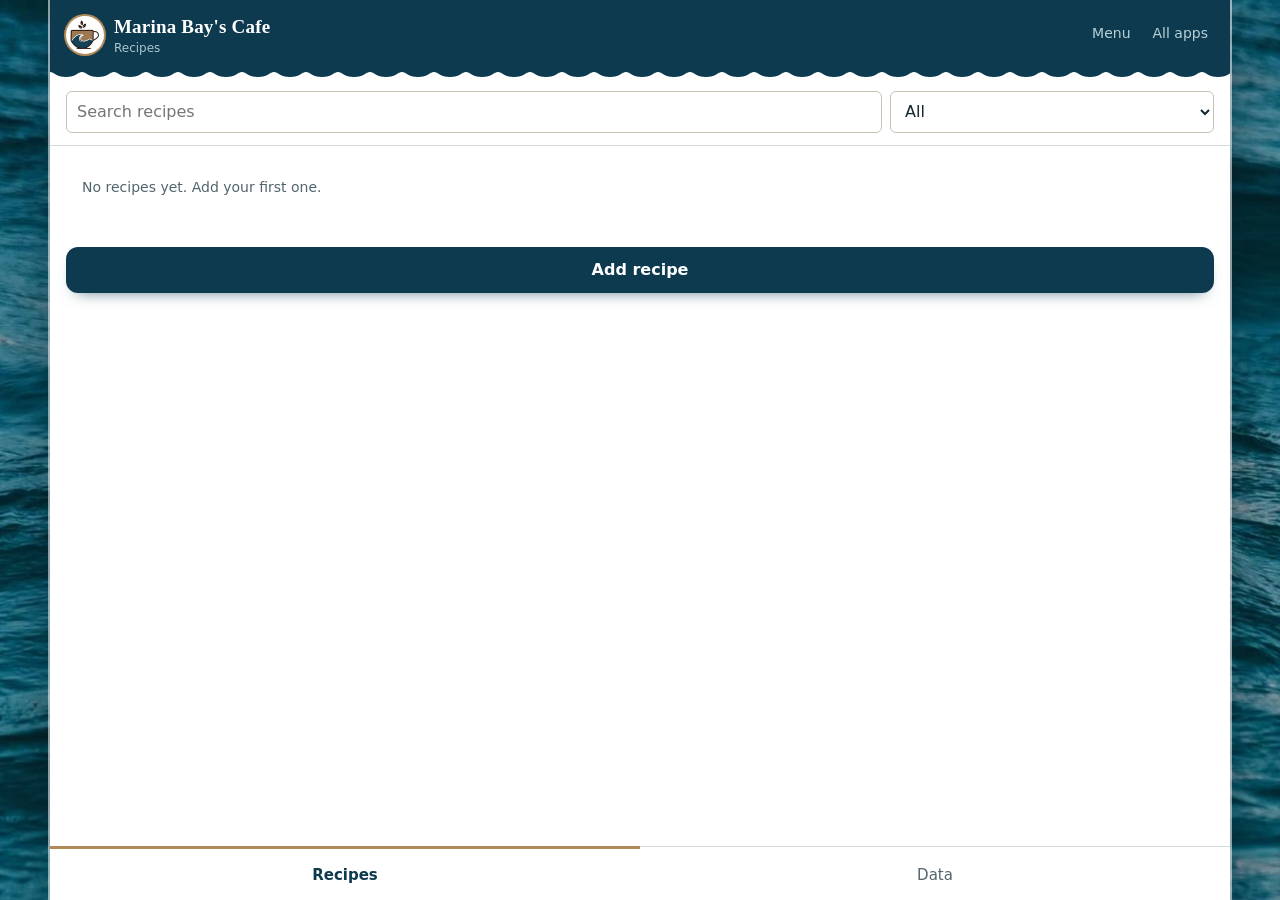
<file: recipes.html>
<!DOCTYPE html>
<!-- Copyright (c) 2026 Marina Bay's Cafe. All rights reserved. -->
<html lang="en">
<head>
<meta charset="UTF-8">
<meta name="viewport" content="width=device-width, initial-scale=1, viewport-fit=cover">
<script src="security.js"></script>
<script src="firebase-config.js"></script>
<script src="cloud.js" data-uses="recipes,menu,inventory"></script>
<meta name="robots" content="noindex, nofollow">
<meta name="author" content="Marina Bay's Cafe">
<meta name="copyright" content="Copyright 2026 Marina Bay's Cafe. All rights reserved.">
<title>Recipes | Marina Bay's Cafe</title>
<meta name="theme-color" content="#0d3a4e">
<link rel="icon" type="image/png" href="icons/favicon-32.png">
<link rel="apple-touch-icon" href="icons/counter-apple-touch-icon.png">
<link rel="stylesheet" href="app.css">
<style>
  .tabs { grid-template-columns: repeat(2, 1fr); }
  .filters { display: flex; gap: 8px; padding: 10px 16px; border-bottom: 1px solid var(--line); }
  .filters input, .filters select { height: 42px; border: 1.5px solid #c9c1b5; border-radius: 6px; padding: 0 10px; font: inherit; background: #fff; color: var(--ink); min-width: 0; }
  .filters input { flex: 1; }
  .filters select { max-width: 45%; }
  .ing { padding: 8px 16px; border-bottom: 1px solid var(--line); }
  .ing .r1, .ing .r2 { display: flex; gap: 8px; align-items: center; }
  .ing .r2 { margin-top: 6px; }
  .ing .f { border: 1.5px solid #c9c1b5; border-radius: 6px; height: 40px; padding: 0 8px; font: inherit; background: #fff; color: var(--ink); min-width: 0; }
  .ing .f:focus { outline: none; border-color: var(--teal); }
  .ing .nm { flex: 1; }
  .ing .am { width: 30%; }
  .ing .un { width: 30%; }
  .ing .co { flex: 1; }
  .ing .x { width: 36px; height: 36px; border: none; background: none; color: var(--muted); font-size: 20px; cursor: pointer; flex: none; }
  .costline { padding: 12px 16px; font-size: 14px; color: var(--muted); border-bottom: 1px solid var(--line); background: var(--soft); }
  .costline b { color: var(--ink); }
  .v-title { padding: 14px 16px 4px; font-size: 20px; font-weight: 650; }
  .v-sub { padding: 0 16px 10px; color: var(--muted); font-size: 14px; }
  .v-row { display: flex; justify-content: space-between; gap: 12px; padding: 10px 16px; border-top: 1px solid var(--line); }
  .v-row span:last-child { color: var(--muted); text-align: right; }
  ol.steps { margin: 0; padding: 4px 16px 8px 36px; }
  ol.steps li { padding: 5px 0; }
  .v-text { padding: 4px 16px 12px; white-space: pre-wrap; }
</style>
<link rel="stylesheet" href="wide.css">
<link rel="stylesheet" href="brand.css">
</head>
<body class="pg-recipes">
<div class="app">
  <div class="top">
    <a href="index.html" aria-label="Home" style="display:flex"><img src="icons/logo-64.png" alt=""></a>
    <div><b>Marina Bay's Cafe</b><span class="sub">Recipes</span></div>
    <nav class="apps" aria-label="Apps"><a href="menu.html">Menu</a><a href="index.html">All apps</a></nav>
  </div>

  <main id="main">
    <!-- LIST -->
    <section class="view on" id="v-list">
      <div class="filters"><input id="q" type="search" placeholder="Search recipes" autocomplete="off" aria-label="Search recipes"><select id="fcat" aria-label="Filter"></select></div>
      <div id="rlist"></div>
      <button class="add-btn" id="addBtn">Add recipe</button>
    </section>

    <!-- VIEW -->
    <section class="view" id="v-view">
      <div class="editbar"><button class="icon-btn" data-back aria-label="Back">&#8249;</button><b>Recipe</b></div>
      <div id="rview"></div>
      <div class="actions"><button class="primary" id="editBtn">Edit recipe</button></div>
    </section>

    <!-- EDIT -->
    <section class="view" id="v-edit">
      <div class="editbar"><button class="icon-btn" data-back aria-label="Back">&#8249;</button><b id="editTitle">Add recipe</b></div>
      <div class="frow"><label for="rName">Name</label><input class="field" id="rName" type="text" maxlength="60" autocomplete="off"></div>
      <div class="frow"><label for="rItem">Menu item</label><select class="field" id="rItem"></select></div>
      <div class="frow"><label for="rSize" id="rSizeLabel">Size</label><span id="rSizeWrap" style="flex:1;display:flex;justify-content:flex-end"></span></div>
      <div class="sect" style="padding-bottom:2px">Ingredients</div>
      <div id="ings"></div>
      <div style="padding:10px 16px"><button class="small-btn" id="addIng">+ Add ingredient</button></div>
      <div class="costline" id="costline"></div>
      <div class="block"><label for="rSteps">Steps</label><small>One step per line.</small><textarea class="field" id="rSteps" rows="5" maxlength="2000"></textarea></div>
      <div class="block"><label for="rNotes">Notes</label><textarea class="field" id="rNotes" rows="2" maxlength="500"></textarea></div>
      <div class="actions"><button class="primary" id="saveBtn">Save</button><button class="text-btn danger" id="delBtn">Delete</button></div>
    </section>

    <!-- DATA -->
    <section class="view" id="v-data">
      <div class="prow" style="cursor:default"><div class="what"><b id="stat"></b><span class="s">Recipes are saved on this device.</span></div></div>
      <button class="prow" id="backup"><div class="what"><b>Save a backup</b><span class="s">Downloads all recipes as a file</span></div><i>&#8250;</i></button>
      <button class="prow" id="restore"><div class="what"><b>Restore from a backup</b><span class="s">Replaces the recipes with a saved backup file</span></div><i>&#8250;</i></button>
      <input type="file" id="file" accept=".json,application/json" hidden>
      <button class="prow" id="csv"><div class="what"><b>Export to spreadsheet (CSV)</b><span class="s">One row per ingredient</span></div><i>&#8250;</i></button>
    </section>
  </main>

  <nav class="tabs">
    <button class="tab on" data-v="list">Recipes</button>
    <button class="tab" data-v="data">Data</button>
  </nav>
</div>
<div class="toast" id="toast"></div>
<datalist id="invnames"></datalist>
<datalist id="units"><option value="g"><option value="kg"><option value="ml"><option value="l"><option value="oz"><option value="pcs"><option value="shot"><option value="scoop"><option value="pump"><option value="tsp"><option value="tbsp"><option value="cup"></datalist>

<script src="menu-default.js"></script>
<script src="inventory-default.js"></script>
<script src="app-data.js"></script>
<script>
(function () {
  var D = window.MBData, esc = D.esc, $ = function (id) { return document.getElementById(id); };
  var R = D.getRecipes();
  $('invnames').innerHTML = D.getInventory().items.map(function (i) { return '<option value="' + esc(i.name) + '">'; }).join('');
  function persist(msg) { if (!D.saveRecipes()) D.toast('Could not save. Storage may be full.'); else if (msg) D.toast(msg); }
  function num(v) { var n = parseFloat(v); return isNaN(n) ? 0 : n; }

  var MAP = { list: 'list', view: 'list', edit: 'list', data: 'data' };
  function show(v) {
    Object.keys(MAP).forEach(function (n) { $('v-' + n).classList.toggle('on', n === v); });
    document.querySelectorAll('.tab').forEach(function (t) { t.classList.toggle('on', t.getAttribute('data-v') === MAP[v]); });
    $('main').scrollTop = 0;
    if (v === 'list') paintList();
    if (v === 'data') paintData();
  }
  document.querySelectorAll('.tab').forEach(function (t) { t.onclick = function () { show(t.getAttribute('data-v')); }; });
  document.querySelectorAll('[data-back]').forEach(function (b) { b.onclick = function () { show('list'); }; });

  function linkedItem(r) { return r.itemId ? D.item(r.itemId) : null; }

  /* ---------- list ---------- */
  function paintFilter() {
    var h = '<option value="all">All</option><option value="none">Not linked</option>';
    D.getMenu().categories.forEach(function (c) { h += '<option value="' + esc(c.id) + '">' + esc(c.name) + '</option>'; });
    var keep = $('fcat').value || 'all';
    $('fcat').innerHTML = h; $('fcat').value = $('fcat').querySelector('option[value="' + keep + '"]') ? keep : 'all';
  }
  function paintList() {
    paintFilter();
    var q = $('q').value.trim().toLowerCase(), f = $('fcat').value, h = '';
    R.recipes.slice().sort(function (a, b) { return a.name.localeCompare(b.name); }).forEach(function (r) {
      var it = linkedItem(r);
      if (f === 'none' && it) return;
      if (f !== 'all' && f !== 'none' && (!it || it.cat !== f)) return;
      if (q && (r.name + ' ' + (it ? it.name : '')).toLowerCase().indexOf(q) === -1) return;
      var cost = D.recipeCost(r);
      h += '<button class="prow" data-id="' + esc(r.id) + '"><div class="what"><b>' + esc(r.name) + '</b><span class="s">' +
        esc((it ? it.name : 'Not linked to a menu item') + (r.size ? ' · ' + r.size : '')) + '</span></div>' +
        (cost ? '<div class="r num">' + D.pesoShort(cost) + '</div>' : '') + '<i>&#8250;</i></button>';
    });
    $('rlist').innerHTML = h || '<div class="empty">' + (R.recipes.length ? 'No recipes match.' : 'No recipes yet. Add your first one.') + '</div>';
  }
  $('q').addEventListener('input', paintList);
  $('fcat').onchange = paintList;
  $('rlist').addEventListener('click', function (e) { var b = e.target.closest('button[data-id]'); if (b) openView(b.getAttribute('data-id')); });
  $('addBtn').onclick = function () { openEdit(null); };

  /* ---------- view ---------- */
  var curId = null;
  function priceFor(r) {
    var it = linkedItem(r); if (!it || !r.size) return null;
    var o = it.options.filter(function (x) { return x.label === r.size; })[0];
    return o ? Number(o.price) : null;
  }
  function openView(id) {
    curId = id;
    var r = R.recipes.filter(function (x) { return x.id === id; })[0]; if (!r) return;
    var it = linkedItem(r), cost = D.recipeCost(r), price = priceFor(r), h = '';
    h += '<div class="v-title">' + esc(r.name) + '</div>';
    h += '<div class="v-sub">' + esc((it ? it.name : 'Not linked to a menu item') + (r.size ? ' · ' + r.size : '')) + '</div>';
    if (cost) {
      var line = 'Cost <b class="num">' + D.peso(cost) + '</b>';
      if (price) line += ' · Selling price <b class="num">' + D.peso(price) + '</b> · Margin <b class="num">' + D.peso(price - cost) + ' (' + Math.round((price - cost) / price * 100) + '%)</b>';
      h += '<div class="costline">' + line + '</div>';
    }
    h += '<div class="sect">Ingredients</div>';
    h += (r.ingredients || []).map(function (g) {
      return '<div class="v-row"><span>' + esc(g.n) + '</span><span class="num">' + esc((g.a !== '' && g.a != null ? g.a + ' ' : '') + (g.u || '')) + '</span></div>';
    }).join('') || '<div class="empty">No ingredients added.</div>';
    var steps = String(r.steps || '').split('\n').map(function (s) { return s.trim(); }).filter(Boolean);
    if (steps.length) h += '<div class="sect">Steps</div><ol class="steps">' + steps.map(function (s) { return '<li>' + esc(s) + '</li>'; }).join('') + '</ol>';
    if (r.notes) h += '<div class="sect">Notes</div><div class="v-text">' + esc(r.notes) + '</div>';
    $('rview').innerHTML = h;
    show('view');
  }
  $('editBtn').onclick = function () { openEdit(curId); };

  /* ---------- edit ---------- */
  var ed = null, isNew = false;
  function paintItemSelect() {
    var h = '<option value="">Not linked</option>';
    var m = D.getMenu();
    m.categories.forEach(function (c) {
      var list = D.itemsIn(c.id); if (!list.length) return;
      h += '<optgroup label="' + esc(c.name) + '">' + list.map(function (i) { return '<option value="' + esc(i.id) + '">' + esc(i.name) + '</option>'; }).join('') + '</optgroup>';
    });
    $('rItem').innerHTML = h; $('rItem').value = ed.itemId || '';
    if ($('rItem').value !== (ed.itemId || '')) $('rItem').value = '';
  }
  function paintSize() {
    var it = ed.itemId ? D.item(ed.itemId) : null;
    if (it && it.options.length) {
      $('rSizeWrap').innerHTML = '<select class="field" id="rSize" aria-labelledby="rSizeLabel">' + it.options.map(function (o) {
        return '<option value="' + esc(o.label) + '">' + esc(o.label) + ' (' + D.pesoShort(o.price) + ')</option>'; }).join('') + '</select>';
      var has = it.options.some(function (o) { return o.label === ed.size; });
      $('rSize').value = has ? ed.size : it.options[0].label; ed.size = $('rSize').value;
    } else {
      $('rSizeWrap').innerHTML = '<input class="field" id="rSize" type="text" maxlength="40" placeholder="Optional" aria-labelledby="rSizeLabel" value="' + esc(ed.size || '') + '">';
    }
    $('rSize').onchange = $('rSize').oninput = function () { ed.size = $('rSize').value; };
  }
  function paintIngs() {
    $('ings').innerHTML = ed.ingredients.map(function (g, i) {
      return '<div class="ing" data-i="' + i + '"><div class="r1"><input class="f nm g-n" type="text" list="invnames" maxlength="40" placeholder="Ingredient" value="' + esc(g.n) + '" aria-label="Ingredient">' +
        '<button class="x" data-rm="' + i + '" aria-label="Remove ingredient">&times;</button></div>' +
        '<div class="r2"><input class="f am g-a num" type="number" inputmode="decimal" min="0" step="any" placeholder="Amount" value="' + esc(g.a) + '" aria-label="Amount">' +
        '<input class="f un g-u" type="text" list="units" maxlength="12" placeholder="Unit" value="' + esc(g.u) + '" aria-label="Unit">' +
        '<input class="f co g-c num" type="number" inputmode="decimal" min="0" step="0.01" placeholder="Cost ₱" value="' + esc(g.c) + '" aria-label="Cost in pesos"></div></div>';
    }).join('');
    paintCost();
  }
  function readIngs() {
    var out = [];
    $('ings').querySelectorAll('.ing').forEach(function (r) {
      out.push({ n: r.querySelector('.g-n').value.trim(), a: r.querySelector('.g-a').value, u: r.querySelector('.g-u').value.trim(), c: r.querySelector('.g-c').value });
    });
    return out;
  }
  function paintCost() {
    var cost = 0; readIngs().forEach(function (g) { cost += num(g.c); });
    var price = ed.itemId && ed.size ? priceFor({ itemId: ed.itemId, size: ed.size }) : null;
    var t = cost ? 'Total cost <b class="num">' + D.peso(cost) + '</b>' : 'Enter the cost of each ingredient to see the total cost.';
    if (cost && price) t += ' · Selling price <b class="num">' + D.peso(price) + '</b> · Margin <b class="num">' + D.peso(price - cost) + '</b>';
    $('costline').innerHTML = t;
  }
  function openEdit(id) {
    if (id) { ed = D.clone(R.recipes.filter(function (x) { return x.id === id; })[0]); isNew = false; }
    else { ed = { id: D.uid('rec'), name: '', itemId: '', size: '', ingredients: [{ n: '', a: '', u: '', c: '' }], steps: '', notes: '' }; isNew = true; }
    $('editTitle').textContent = isNew ? 'Add recipe' : 'Edit recipe';
    $('rName').value = ed.name; $('rSteps').value = ed.steps || ''; $('rNotes').value = ed.notes || '';
    $('delBtn').style.display = isNew ? 'none' : '';
    paintItemSelect(); paintSize(); paintIngs(); show('edit');
  }
  $('rItem').onchange = function () {
    ed.itemId = $('rItem').value; ed.size = '';
    var it = ed.itemId ? D.item(ed.itemId) : null;
    if (it && !$('rName').value.trim()) $('rName').value = it.name;
    paintSize(); paintCost();
  };
  $('addIng').onclick = function () { ed.ingredients = readIngs(); ed.ingredients.push({ n: '', a: '', u: '', c: '' }); paintIngs(); };
  $('ings').addEventListener('click', function (e) {
    var b = e.target.closest('button[data-rm]'); if (!b) return;
    ed.ingredients = readIngs(); ed.ingredients.splice(+b.getAttribute('data-rm'), 1); paintIngs();
  });
  $('ings').addEventListener('input', paintCost);
  $('saveBtn').onclick = function () {
    var name = $('rName').value.trim();
    if (!name) { D.toast('Enter a name'); $('rName').focus(); return; }
    ed.name = name; ed.itemId = $('rItem').value; ed.size = $('rSize').value.trim();
    ed.ingredients = readIngs().filter(function (g) { return g.n || g.a !== '' || g.c !== ''; });
    ed.steps = $('rSteps').value.trim(); ed.notes = $('rNotes').value.trim();
    var idx = -1; R.recipes.forEach(function (x, n) { if (x.id === ed.id) idx = n; });
    if (idx === -1) R.recipes.push(ed); else R.recipes[idx] = ed;
    persist('Saved'); openView(ed.id);
  };
  $('delBtn').onclick = function () {
    if (!confirm('Delete "' + ed.name + '"?')) return;
    R.recipes = R.recipes.filter(function (x) { return x.id !== ed.id; }); D.getRecipes().recipes = R.recipes;
    persist('Deleted'); show('list');
  };

  /* ---------- data ---------- */
  function paintData() { $('stat').textContent = R.recipes.length + (R.recipes.length === 1 ? ' recipe' : ' recipes'); }
  $('backup').onclick = function () { D.download('marina-bays-recipes-' + D.todayPH() + '.json', JSON.stringify(R)); D.toast('Backup saved'); };
  $('restore').onclick = function () { $('file').click(); };
  $('file').onchange = function (e) {
    var f = e.target.files[0]; if (!f) return;
    var rd = new FileReader();
    rd.onload = function () {
      try {
        var data = JSON.parse(rd.result);
        if (!data || !Array.isArray(data.recipes)) throw 0;
        if (confirm('Replace the current recipes with this backup (' + data.recipes.length + ' recipes)?')) {
          D.setRecipes(data); R = D.getRecipes(); paintData(); D.toast('Recipes restored');
        }
      } catch (err) { alert('That file is not a recipes backup.'); }
      $('file').value = '';
    };
    rd.readAsText(f);
  };
  $('csv').onclick = function () {
    function q(s) { return '"' + String(s == null ? '' : s).replace(/"/g, '""') + '"'; }
    var lines = ['Recipe,Menu item,Size,Ingredient,Amount,Unit,Cost'];
    R.recipes.forEach(function (r) {
      var it = linkedItem(r);
      (r.ingredients || []).forEach(function (g) { lines.push([q(r.name), q(it ? it.name : ''), q(r.size), q(g.n), g.a, q(g.u), g.c].join(',')); });
    });
    D.download('marina-bays-recipes.csv', lines.join('\n'), 'text/csv'); D.toast('CSV saved');
  };

  paintList();
  if ('serviceWorker' in navigator && (location.protocol === 'https:' || location.hostname === 'localhost')) {
    navigator.serviceWorker.register('sw.js').catch(function () {});
  }
})();
</script>
</body>
</html>
</file>
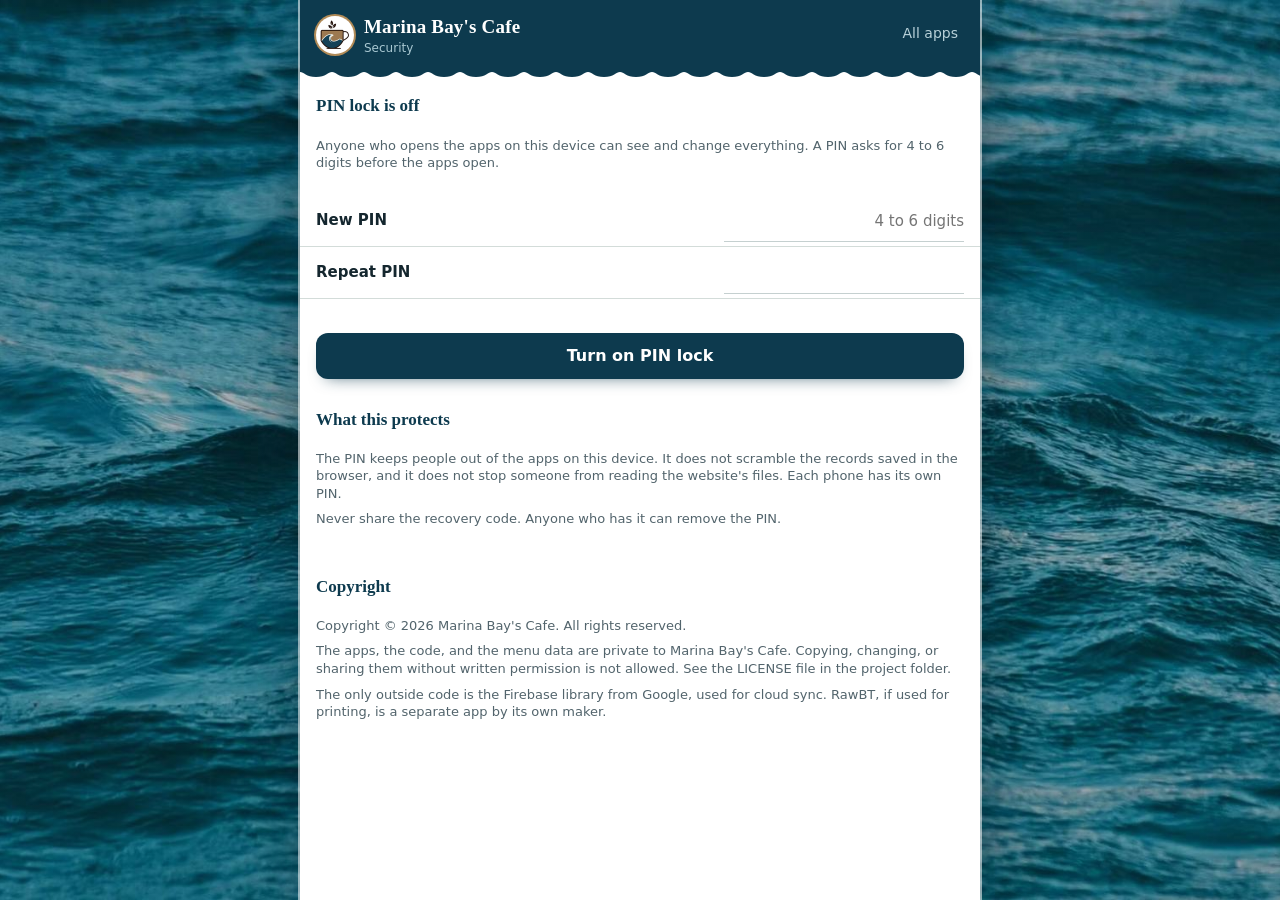
<file: security.html>
<!DOCTYPE html>
<html lang="en">
<head>
<meta charset="UTF-8">
<meta name="viewport" content="width=device-width, initial-scale=1, viewport-fit=cover">
<script src="security.js"></script>
<meta name="robots" content="noindex, nofollow">
<meta name="author" content="Marina Bay's Cafe">
<meta name="copyright" content="Copyright 2026 Marina Bay's Cafe. All rights reserved.">
<title>Security | Marina Bay's Cafe</title>
<meta name="theme-color" content="#0d3a4e">
<link rel="icon" type="image/png" href="icons/favicon-32.png">
<link rel="apple-touch-icon" href="icons/counter-apple-touch-icon.png">
<link rel="stylesheet" href="app.css">
<style>
  .pin-field { letter-spacing: 6px; font-size: 20px; }
  .pin-field::placeholder { letter-spacing: normal; font-size: 15px; }
  .code { margin: 12px 16px; padding: 16px; border: 1.5px dashed var(--teal); border-radius: 6px; text-align: center; font: 650 22px/1.2 "Courier New", Courier, monospace; letter-spacing: 2px; user-select: all; }
  .msg { padding: 10px 16px; font-size: 14px; color: var(--bad); min-height: 20px; }
  .msg.ok { color: var(--teal); }
  .about { padding: 12px 16px 24px; font-size: 13px; color: var(--muted); }
  .about p { margin: 0 0 8px; }
</style>
<link rel="stylesheet" href="wide.css">
<link rel="stylesheet" href="brand.css">
</head>
<body class="pg-narrow">
<div class="app">
  <div class="top">
    <a href="index.html" aria-label="Home" style="display:flex"><img src="icons/logo-64.png" alt=""></a>
    <div><b>Marina Bay's Cafe</b><span class="sub">Security</span></div>
    <nav class="apps" aria-label="Apps"><a href="index.html">All apps</a></nav>
  </div>

  <main id="main">
    <!-- PIN is off -->
    <section class="view" id="v-off">
      <div class="sect">PIN lock is off</div>
      <p class="sub-note">Anyone who opens the apps on this device can see and change everything. A PIN asks for 4 to 6 digits before the apps open.</p>
      <p class="help" id="noHash" hidden>A PIN can only be set when the app is opened from its https link (your GitHub Pages address).</p>
      <div class="frow"><label for="newPin">New PIN</label><input class="field pin-field" id="newPin" type="password" inputmode="numeric" maxlength="6" autocomplete="new-password" placeholder="4 to 6 digits"></div>
      <div class="frow"><label for="newPin2">Repeat PIN</label><input class="field pin-field" id="newPin2" type="password" inputmode="numeric" maxlength="6" autocomplete="new-password"></div>
      <div class="msg" id="offMsg"></div>
      <div class="actions"><button class="primary" id="turnOn">Turn on PIN lock</button></div>
    </section>

    <!-- recovery code, shown once -->
    <section class="view" id="v-code">
      <div class="sect">Your recovery code</div>
      <p class="sub-note">Write this code on paper and keep it somewhere safe. It is shown only once. If you forget the PIN, this code is the only way to reset it.</p>
      <div class="code" id="codeBox"></div>
      <div class="actions"><button class="primary" id="gotCode">I wrote it down</button></div>
    </section>

    <!-- PIN is on -->
    <section class="view" id="v-on">
      <div class="sect">PIN lock is on</div>
      <div class="actions" style="padding-top:4px"><button class="secondary" id="lockNow">Lock now</button></div>
      <div class="frow"><label for="auto">Lock after</label>
        <select class="field" id="auto">
          <option value="1">1 minute of no use</option><option value="5">5 minutes of no use</option><option value="10">10 minutes of no use</option>
          <option value="30">30 minutes of no use</option><option value="0">Only when the app is closed</option>
        </select></div>

      <div class="sect">Change PIN</div>
      <div class="frow"><label for="curPin">Current PIN</label><input class="field pin-field" id="curPin" type="password" inputmode="numeric" maxlength="6" autocomplete="current-password"></div>
      <div class="frow"><label for="chPin">New PIN</label><input class="field pin-field" id="chPin" type="password" inputmode="numeric" maxlength="6" autocomplete="new-password"></div>
      <div class="frow"><label for="chPin2">Repeat new PIN</label><input class="field pin-field" id="chPin2" type="password" inputmode="numeric" maxlength="6" autocomplete="new-password"></div>
      <div class="msg" id="chMsg"></div>
      <div class="actions"><button class="primary" id="changeBtn">Change PIN</button></div>

      <div class="sect">Turn off the lock</div>
      <div class="frow"><label for="offPin">Current PIN</label><input class="field pin-field" id="offPin" type="password" inputmode="numeric" maxlength="6" autocomplete="current-password"></div>
      <div class="msg" id="rmMsg"></div>
      <div class="actions"><button class="text-btn danger" id="removeBtn">Turn off PIN lock</button></div>
    </section>

    <div class="sect">What this protects</div>
    <div class="about">
      <p>The PIN keeps people out of the apps on this device. It does not scramble the records saved in the browser, and it does not stop someone from reading the website's files. Each phone has its own PIN.</p>
      <p>Never share the recovery code. Anyone who has it can remove the PIN.</p>
    </div>

    <div class="sect">Copyright</div>
    <div class="about">
      <p>Copyright &copy; 2026 Marina Bay's Cafe. All rights reserved.</p>
      <p>The apps, the code, and the menu data are private to Marina Bay's Cafe. Copying, changing, or sharing them without written permission is not allowed. See the LICENSE file in the project folder.</p>
      <p>The only outside code is the Firebase library from Google, used for cloud sync. RawBT, if used for printing, is a separate app by its own maker.</p>
    </div>
  </main>
</div>
<div class="toast" id="toast"></div>

<script src="app-data.js"></script>
<script>
(function () {
  var S = window.MBSecurity, D = window.MBData, $ = function (id) { return document.getElementById(id); };
  var showCode = false;
  function digits(v) { return /^\d{4,6}$/.test(v); }
  function msg(id, text, ok) { var m = $(id); m.textContent = text || ''; m.className = 'msg' + (ok ? ' ok' : ''); }

  function paint() {
    var on = S.enabled();
    $('v-code').classList.toggle('on', showCode);
    $('v-off').classList.toggle('on', !on && !showCode);
    $('v-on').classList.toggle('on', on && !showCode);
    $('noHash').hidden = S.canHash();
    $('auto').value = String(S.auto() === undefined ? 10 : S.auto());
    if (!$('auto').value) $('auto').value = '10';
  }

  $('turnOn').onclick = async function () {
    var a = $('newPin').value, b = $('newPin2').value;
    if (!digits(a)) { msg('offMsg', 'The PIN must be 4 to 6 digits.'); return; }
    if (a !== b) { msg('offMsg', 'The two PINs do not match.'); return; }
    try {
      $('codeBox').textContent = await S.setPin(a);
      $('newPin').value = ''; $('newPin2').value = ''; msg('offMsg', '');
      showCode = true; paint(); window.scrollTo(0, 0);
    } catch (e) { msg('offMsg', e.message || 'Could not set the PIN.'); }
  };
  $('gotCode').onclick = function () { $('codeBox').textContent = ''; showCode = false; paint(); D.toast('PIN lock is on'); };
  $('lockNow').onclick = function () { S.lockNow(); };
  $('auto').onchange = function () { S.setAuto($('auto').value); D.toast('Saved'); };

  $('changeBtn').onclick = async function () {
    var cur = $('curPin').value, a = $('chPin').value, b = $('chPin2').value;
    if (!(await S.verify(cur))) { msg('chMsg', 'The current PIN is not right.'); return; }
    if (!digits(a)) { msg('chMsg', 'The new PIN must be 4 to 6 digits.'); return; }
    if (a !== b) { msg('chMsg', 'The new PINs do not match.'); return; }
    try {
      $('codeBox').textContent = await S.setPin(a);
      ['curPin', 'chPin', 'chPin2'].forEach(function (i) { $(i).value = ''; }); msg('chMsg', '');
      showCode = true; paint(); window.scrollTo(0, 0);
    } catch (e) { msg('chMsg', e.message || 'Could not change the PIN.'); }
  };
  $('removeBtn').onclick = async function () {
    if (!(await S.verify($('offPin').value))) { msg('rmMsg', 'The current PIN is not right.'); return; }
    if (!confirm('Turn off the PIN lock on this device?')) return;
    S.removePin(); $('offPin').value = ''; msg('rmMsg', ''); paint(); D.toast('PIN lock is off');
  };

  if (/[?&]new=1/.test(location.search)) msg('offMsg', 'The old PIN was reset. Set a new PIN below.', true);
  paint();
  if ('serviceWorker' in navigator && (location.protocol === 'https:' || location.hostname === 'localhost')) {
    navigator.serviceWorker.register('sw.js').catch(function () {});
  }
})();
</script>
</body>
</html>
</file>
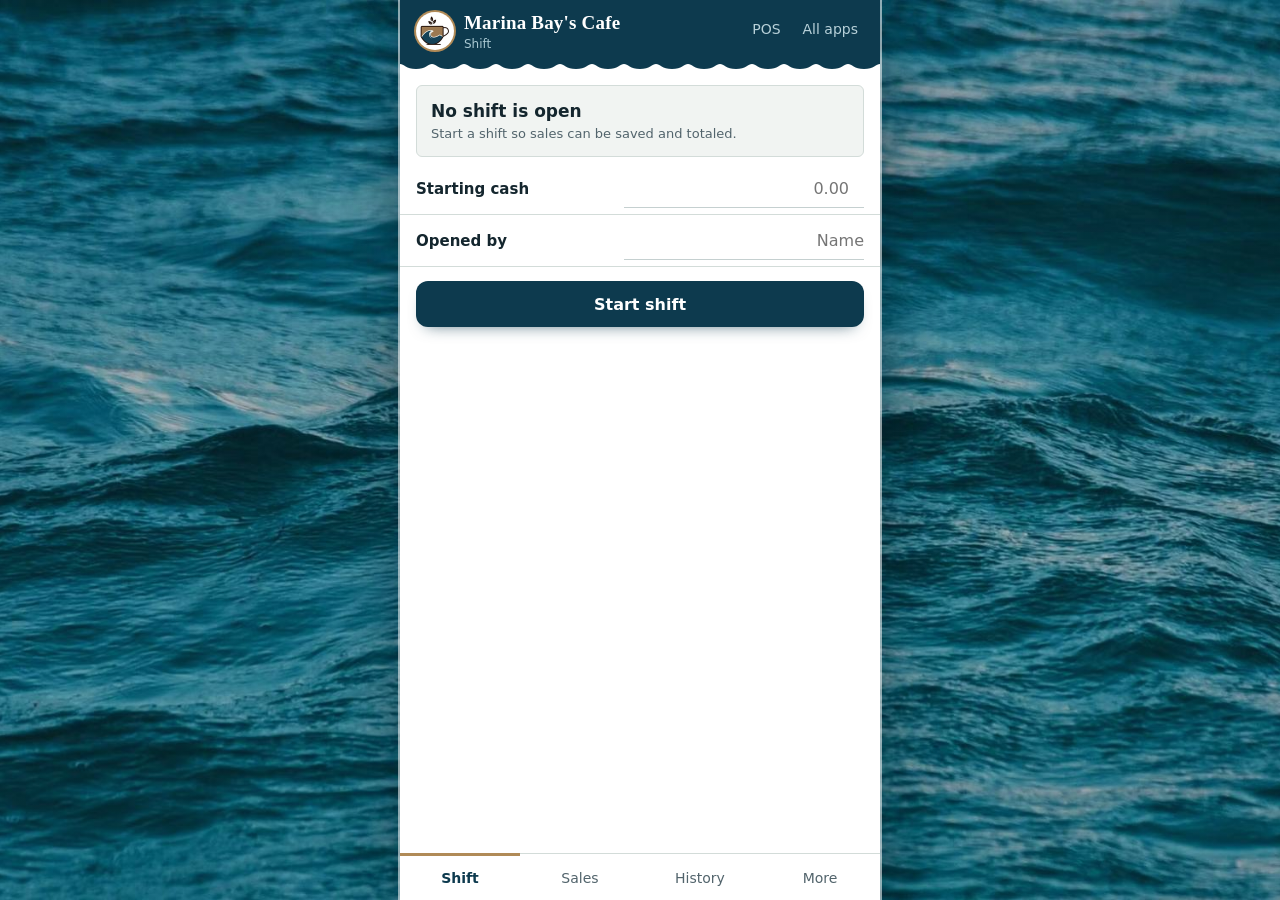
<file: shift.html>
<!DOCTYPE html>
<html lang="en">
<!-- Copyright (c) 2026 Marina Bay's Cafe. All rights reserved. -->
<head>
<meta charset="UTF-8">
<meta name="viewport" content="width=device-width, initial-scale=1, viewport-fit=cover">
<script src="security.js"></script>
<script src="firebase-config.js"></script>
<script src="cloud.js" data-uses="sales,shifts,expenses,counter"></script>
<meta name="robots" content="noindex, nofollow">
<meta name="author" content="Marina Bay's Cafe">
<meta name="copyright" content="Copyright 2026 Marina Bay's Cafe. All rights reserved.">
<title>Shift | Marina Bay's Cafe</title>
<meta name="theme-color" content="#0d3a4e">
<link rel="icon" type="image/png" href="icons/favicon-32.png">
<link rel="apple-touch-icon" href="icons/counter-apple-touch-icon.png">
<link rel="stylesheet" href="app.css">
<style>
  .tabs { grid-template-columns: repeat(4, 1fr); }
  .state { margin: 14px 16px 6px; padding: 14px; border: 1px solid var(--line); border-radius: 6px; background: var(--soft); }
  .state b { display: block; font-size: 17px; }
  .state span { display: block; font-size: 13px; color: var(--muted); margin-top: 2px; }
  .state.open { border-color: #cfdde4; background: #eef3f5; }
  .rrow { display: flex; justify-content: space-between; gap: 12px; padding: 9px 16px; border-top: 1px solid var(--line); font-size: 15px; }
  .rrow.strong { font-weight: 650; }
  .rrow span:first-child { min-width: 0; }
  .rrow small { display: block; font-size: 12px; color: var(--muted); font-weight: 400; }
  .none { padding: 10px 16px; color: var(--muted); font-size: 14px; border-top: 1px solid var(--line); }
  .pos { color: #2f6b4f; } .neg { color: var(--bad); }
  .totalrow { display: flex; justify-content: space-between; align-items: baseline; padding: 12px 16px; font-size: 17px; font-weight: 700; border-top: 1px solid var(--line); }
  a.secondary { display: inline-flex; align-items: center; text-decoration: none; }
  .msg { padding: 0 16px 8px; font-size: 14px; color: var(--muted); }
  .mini { font-size: 13px; color: var(--muted); padding: 0 16px 10px; }
</style>
<link rel="stylesheet" href="brand.css">
</head>
<body class="pg-narrow">
<div class="app">
  <div class="top">
    <a href="index.html" aria-label="Home" style="display:flex"><img src="icons/logo-64.png" alt=""></a>
    <div><b>Marina Bay's Cafe</b><span class="sub">Shift</span></div>
    <nav class="apps" aria-label="Apps"><a href="pos.html">POS</a><a href="index.html">All apps</a></nav>
  </div>

  <main id="main">
    <section class="view on" id="v-shift"><div id="shiftBody"></div></section>
    <section class="view" id="v-sales"><div id="salesBody"></div></section>
    <section class="view" id="v-hist"><div id="histBody"></div></section>
    <section class="view" id="v-detail">
      <div class="editbar"><button class="icon-btn" id="back" aria-label="Back">&#8249;</button><b id="detailTitle">Shift report</b></div>
      <div id="detailBody"></div>
      <div class="actions"><button class="primary" id="detailPrint">Print report</button></div>
    </section>
    <section class="view" id="v-more">
      <div class="sect">This device</div>
      <div class="frow"><label for="posName">POS name</label><input class="field" id="posName" type="text" maxlength="20" autocomplete="off"></div>
      <p class="help">The name printed as "POS" on the shift report. Use a different name on each phone or tablet that takes orders.</p>
      <div class="sect">Data</div>
      <button class="prow" id="csvSales"><div class="what"><b>Export sales (CSV)</b><span class="s">One row per order</span></div><i>&#8250;</i></button>
      <button class="prow" id="csvShifts"><div class="what"><b>Export shift reports (CSV)</b><span class="s">One row per closed shift</span></div><i>&#8250;</i></button>
      <p class="help">Sales and shifts are saved on this device and, when signed in on the Sync page, shared with the other devices.</p>
    </section>
  </main>

  <nav class="tabs">
    <button class="tab on" data-v="shift">Shift</button>
    <button class="tab" data-v="sales">Sales</button>
    <button class="tab" data-v="hist">History</button>
    <button class="tab" data-v="more">More</button>
  </nav>
  <div class="shade" id="shade"><div class="sheet" id="sheet" role="dialog" aria-modal="true"></div></div>
</div>
<div class="toast" id="toast"></div>

<script src="receipt-logo.js"></script>
<script src="printer.js"></script>
<script src="menu-default.js"></script>
<script src="inventory-default.js"></script>
<script src="app-data.js"></script>
<script src="shift-lib.js"></script>
<script>
(function () {
  var D = window.MBData, S = window.MBShift, esc = D.esc, $ = function (id) { return document.getElementById(id); };
  var N = D.peso;

  /* ---------- helpers ---------- */
  function row(l, v, strong, sub) { return '<div class="rrow' + (strong ? ' strong' : '') + '"><span>' + esc(l) + (sub ? '<small>' + esc(sub) + '</small>' : '') + '</span><span class="num">' + esc(v) + '</span></div>'; }
  function reportHtml(r) {
    var h = '<div class="sect">Cash drawer</div>' +
      row('Starting cash', N(r.startCash)) + row('Cash payments', N(r.cashPayments)) + row('Cash refunds', N(r.cashRefunds)) +
      row('Paid out (cash expenses)', N(r.paidOut)) + row('Expected cash amount', N(r.expected), 1);
    if (r.actual !== null) h += row('Actual cash amount', N(r.actual)) + '<div class="rrow strong"><span>Difference</span><span class="num ' + (r.diff < 0 ? 'neg' : r.diff > 0 ? 'pos' : '') + '">' + S.sg(r.diff) + '</span></div>';
    h += '<div class="sect">Sales summary</div>' +
      row('Orders', String(r.orders)) + row('Gross sales', N(r.gross), 1) + row('Refunds', N(r.refunds)) + row('Discounts', N(r.discounts)) +
      row('Net sales', N(r.net), 1) + row('Cash', N(r.cash)) + row('E-wallet', N(r.ewallet));
    h += '<div class="sect">Expenses</div>';
    h += r.expenses.length ? r.expenses.map(function (e) { return row(e.cat, N(e.amt), 0, (e.src === 'online' ? 'Online' : 'Cash') + (e.note ? ' · ' + e.note : '')); }).join('') : '<div class="none">No expenses during this shift.</div>';
    h += row('Paid in cash', N(r.expCash)) + row('Paid online', N(r.expOnline)) + row('Total expenses', N(r.expCash + r.expOnline), 1);
    h += '<div class="sect">Cups used</div>';
    var ck = Object.keys(r.cups).sort(), lk = Object.keys(r.lids).sort();
    h += ck.length ? ck.map(function (k) { return row(k, String(r.cups[k])); }).join('') + row('Total cups', String(r.drinks), 1) : '<div class="none">No drinks sold.</div>';
    h += '<div class="sect">Lids used</div>';
    h += lk.length ? lk.map(function (k) { return row(k, String(r.lids[k])); }).join('') : '<div class="none">No lids used.</div>';
    if (r.inventory && r.inventory.length) {
      h += '<div class="sect">Inventory updated</div>' + r.inventory.map(function (i) { return row(i.name, i.before + ' to ' + i.after, 0, 'Used ' + i.used); }).join('');
    }
    return h;
  }
  function liveReport() { var c = S.current(); return c ? S.report(c) : null; }
  async function printReport(r) {
    var m = await MBPrinter.print('shift', function (p) { S.reportReceipt(p, r); });
    if (m) D.toast(m);
  }

  /* ---------- tabs ---------- */
  var MAP = { shift: 'shift', sales: 'sales', hist: 'hist', detail: 'hist', more: 'more' };
  function show(v) {
    Object.keys(MAP).forEach(function (n) { $('v-' + n).classList.toggle('on', n === v); });
    document.querySelectorAll('.tab').forEach(function (t) { t.classList.toggle('on', t.getAttribute('data-v') === MAP[v]); });
    $('main').scrollTop = 0;
    if (v === 'shift') paintShift();
    if (v === 'sales') paintSales();
    if (v === 'hist') paintHist();
    if (v === 'more') $('posName').value = S.posName();
  }
  document.querySelectorAll('.tab').forEach(function (t) { t.onclick = function () { show(t.getAttribute('data-v')); }; });
  $('back').onclick = function () { show('hist'); };

  /* ---------- current shift ---------- */
  function paintShift() {
    var cur = S.current(), h = '';
    if (!cur) {
      var last = S.lastActual(), hist = S.shifts().hist, prev = hist[hist.length - 1];
      h += '<div class="state"><b>No shift is open</b><span>Start a shift so sales can be saved and totaled.</span></div>' +
        '<div class="frow"><label for="stCash">Starting cash</label><input class="field num" id="stCash" type="number" inputmode="decimal" min="0" step="0.01" placeholder="0.00" value="' + esc(last) + '"></div>' +
        '<div class="frow"><label for="stBy">Opened by</label><input class="field" id="stBy" type="text" maxlength="30" placeholder="Name" value="' + esc(S.lastUser()) + '" autocomplete="off"></div>' +
        '<div class="actions"><button class="primary" id="startBtn">Start shift</button></div>';
      if (prev) h += '<div class="mini">Last shift: number ' + prev.no + ', closed ' + esc(S.fmtDT(prev.closedAt)) + '. The starting cash is filled in from its actual cash amount.</div>';
    } else {
      var r = S.report(cur);
      h += '<div class="state open"><b>Shift ' + cur.no + ' is open</b><span>Since ' + esc(S.fmtDT(cur.openedAt)) + (cur.openedBy ? ' · ' + esc(cur.openedBy) : '') + ' · ' + esc(cur.pos) + '</span></div>' +
        reportHtml(r) +
        '<div class="actions"><button class="secondary" id="printLive">Print current report</button><button class="primary" id="endBtn">End shift</button></div>';
    }
    $('shiftBody').innerHTML = h;
  }
  $('shiftBody').addEventListener('click', function (e) {
    var t = e.target;
    if (t.id === 'startBtn') {
      var v = $('stCash').value.trim();
      if (v === '' || isNaN(parseFloat(v)) || parseFloat(v) < 0) { D.toast('Enter the starting cash'); $('stCash').focus(); return; }
      S.start(parseFloat(v), $('stBy').value); D.toast('Shift started'); paintShift();
    } else if (t.id === 'printLive') { var r = liveReport(); if (r) printReport(r); }
    else if (t.id === 'endBtn') openEnd();
  });

  /* ---------- end shift ---------- */
  function openSheet() { $('shade').classList.add('on'); }
  function closeSheet() { $('shade').classList.remove('on'); }
  $('shade').addEventListener('click', function (e) { if (e.target === $('shade') || e.target.closest('[data-close]')) closeSheet(); });
  function openEnd() {
    var cur = S.current(); if (!cur) return;
    var r = S.report(cur), counted = S.countedCash(S.phDate(Date.now()));
    $('sheet').innerHTML = '<div class="sh-head"><div class="t"><b>End shift ' + cur.no + '</b><span>Expected cash ' + esc(N(r.expected)) + '</span></div><button class="icon-btn" data-close aria-label="Close">&times;</button></div><div class="sh-body">' +
      '<div class="help">Count the cash in the drawer. ' + (counted > 0 ? 'Today\'s count in the Money counter is ' + esc(N(counted)) + '.' : 'You can also count it in the Money counter first.') + '</div>' +
      '<div class="frow"><label for="enActual">Actual cash amount</label><input class="field num" id="enActual" type="number" inputmode="decimal" min="0" step="0.01" placeholder="0.00" value="' + (counted > 0 ? counted : '') + '"></div>' +
      '<div class="rrow strong"><span id="enDiffLabel">Difference</span><span class="num" id="enDiff">-</span></div>' +
      (r.drinks ? '<label class="check"><input type="checkbox" id="enInv" checked> Subtract the cups and lids used from Inventory</label>' : '') +
      '<div class="frow"><label for="enBy">Closed by</label><input class="field" id="enBy" type="text" maxlength="30" placeholder="Name" value="' + esc(S.lastUser() || cur.openedBy) + '" autocomplete="off"></div>' +
      '</div><div class="sh-foot"><button class="secondary" id="enOnly">End shift</button><button class="primary" id="enPrint">End and print</button></div>';
    openSheet(); updDiff(r);
    $('enActual').oninput = function () { updDiff(r); };
  }
  function updDiff(r) {
    var v = $('enActual').value.trim(), el = $('enDiff');
    if (v === '' || isNaN(parseFloat(v))) { el.textContent = '-'; el.className = 'num'; return; }
    var d = S.r2(parseFloat(v) - r.expected);
    el.textContent = S.sg(d); el.className = 'num ' + (d < 0 ? 'neg' : d > 0 ? 'pos' : '');
  }
  $('sheet').addEventListener('click', async function (e) {
    var id = e.target.id;
    if (id === 'enOnly' || id === 'enPrint') {
      var v = $('enActual').value.trim();
      if (v === '' || isNaN(parseFloat(v)) || parseFloat(v) < 0) { D.toast('Enter the actual cash amount'); $('enActual').focus(); return; }
      var takeOut = !!($('enInv') && $('enInv').checked);
      var r = S.close($('enBy').value, parseFloat(v));
      if (takeOut && r.drinks) { r.inventory = S.deductInventory(r); S.saveShifts(); }
      closeSheet(); D.toast('Shift ' + r.no + ' ended');
      showDetail(r);
      if (id === 'enPrint') await printReport(r);
    } else if (id === 'saleRefund') {
      if (confirm('Refund this order? It will be counted as a refund in the shift report.')) { S.refund(saleId); closeSheet(); paintSales(); D.toast('Order refunded'); }
    } else if (id === 'salePrint') {
      var s = S.sales().filter(function (x) { return x.id === saleId; })[0];
      var m = await MBPrinter.print('pos', function (p) { S.saleReceipt(p, s); }); if (m) D.toast(m);
    }
  });

  /* ---------- sales ---------- */
  var saleId = null;
  function summary(s) {
    var names = s.lines.map(function (l) { return (l.qty > 1 ? l.qty + ' x ' : '') + l.name; });
    return names.length > 3 ? names.slice(0, 3).join(', ') + ' +' + (names.length - 3) + ' more' : names.join(', ');
  }
  function paintSales() {
    var cur = S.current();
    if (!cur) { $('salesBody').innerHTML = '<div class="empty">No shift is open. Start a shift to see its sales.</div>'; return; }
    var list = S.salesOf(cur.no).slice().reverse();
    $('salesBody').innerHTML = '<div class="mini" style="padding-top:12px">Shift ' + cur.no + ' · ' + list.length + (list.length === 1 ? ' order' : ' orders') + '</div>' +
      (list.map(function (s) {
        return '<button class="prow" data-id="' + esc(s.id) + '"><div class="what"><b>Order ' + s.n + ' · ' + esc(S.fmtTime(s.t)) +
          (s.ref ? '<span class="badge warn">Refunded</span>' : '') + '</b><span class="s">' + esc(summary(s)) + '</span></div><div class="r num">' + N(s.net) +
          '<span class="s" style="font-size:12px;color:var(--muted)">' + (s.pay === 'cash' ? 'Cash' : 'E-wallet') + '</span></div></button>';
      }).join('') || '<div class="empty">No sales yet in this shift.</div>');
  }
  $('salesBody').addEventListener('click', function (e) {
    var b = e.target.closest('button[data-id]'); if (!b) return;
    var s = S.sales().filter(function (x) { return x.id === b.getAttribute('data-id'); })[0]; if (!s) return;
    saleId = s.id;
    var body = s.lines.map(function (l) {
      var unit = l.price; l.addons.forEach(function (a) { unit += a.p; });
      var meta = []; if (l.opt) meta.push(l.opt); l.addons.forEach(function (a) { meta.push('+ ' + a.n); }); if (l.note) meta.push('Note: ' + l.note);
      return row(l.qty + ' x ' + l.name, N(unit * l.qty), 0, meta.join(', '));
    }).join('');
    if (s.disc) body += row('Discount', '-' + N(s.disc));
    body += row('Total', N(s.net), 1) + row(s.pay === 'cash' ? 'Cash received' : 'E-wallet', N(s.tend)) + (s.pay === 'cash' ? row('Change', N(s.change)) : '');
    $('sheet').innerHTML = '<div class="sh-head"><div class="t"><b>Order ' + s.n + '</b><span>' + esc(S.fmtDT(s.t)) + (s.type ? ' · ' + S.typeText(s.type) : '') + (s.ref ? ' · Refunded' : '') + '</span></div><button class="icon-btn" data-close aria-label="Close">&times;</button></div>' +
      '<div class="sh-body">' + body + '</div><div class="sh-foot">' + (s.ref ? '' : '<button class="text-btn danger" id="saleRefund">Refund</button>') + '<button class="primary" id="salePrint">Print receipt</button></div>';
    openSheet();
  });

  /* ---------- history ---------- */
  function paintHist() {
    var list = S.shifts().hist.slice().reverse();
    $('histBody').innerHTML = list.map(function (r) {
      return '<button class="prow" data-no="' + r.no + '"><div class="what"><b>Shift ' + r.no + '</b><span class="s">' + esc(S.fmtDT(r.openedAt)) + ' to ' + esc(S.fmtDT(r.closedAt)) +
        '</span></div><div class="r num">' + N(r.net) + '<span class="s" style="font-size:12px;color:' + (r.diff < 0 ? 'var(--bad)' : 'var(--muted)') + '">' +
        (r.diff === null ? '' : 'Diff ' + S.sg(r.diff)) + '</span></div></button>';
    }).join('') || '<div class="empty">No closed shifts yet.</div>';
  }
  $('histBody').addEventListener('click', function (e) {
    var b = e.target.closest('button[data-no]'); if (!b) return;
    var r = S.shifts().hist.filter(function (x) { return x.no === +b.getAttribute('data-no'); })[0]; if (r) showDetail(r);
  });
  var shown = null;
  function showDetail(r) {
    shown = r;
    $('detailTitle').textContent = 'Shift ' + r.no;
    $('detailBody').innerHTML = '<div class="state"><b>Shift ' + r.no + (r.closedAt ? '' : ' (open)') + '</b><span>Opened ' + esc(S.fmtDT(r.openedAt)) + (r.openedBy ? ' by ' + esc(r.openedBy) : '') +
      '</span><span>Closed ' + esc(S.fmtDT(r.closedAt)) + (r.closedBy ? ' by ' + esc(r.closedBy) : '') + ' · ' + esc(r.pos) + '</span></div>' + reportHtml(r) +
      '<div class="actions" style="padding-top:6px"><a class="secondary" href="calendar.html?date=' + S.phDate(r.closedAt || r.openedAt) + '">See this day in the calendar</a></div>';
    show('detail');
  }
  $('detailPrint').onclick = function () { if (shown) printReport(shown); };

  /* ---------- more ---------- */
  $('posName').onchange = function () { S.setPosName($('posName').value); D.toast('Saved'); };
  function q(s) { return '"' + String(s == null ? '' : s).replace(/"/g, '""') + '"'; }
  $('csvSales').onclick = function () {
    var lines = ['Date,Time,Shift,Order,Items,Gross,Discount,Net,Payment,Refunded'];
    S.sales().forEach(function (s) {
      lines.push([S.phDate(s.t), q(S.fmtTime(s.t)), s.shift == null ? '' : s.shift, s.n, q(summary(s)), s.gross, s.disc, s.net, s.pay === 'cash' ? 'Cash' : 'E-wallet', s.ref ? 'yes' : ''].join(','));
    });
    D.download('marina-bays-sales.csv', lines.join('\n'), 'text/csv'); D.toast('CSV saved');
  };
  $('csvShifts').onclick = function () {
    var lines = ['Shift,POS,Opened,Opened by,Closed,Closed by,Starting cash,Cash payments,Cash refunds,Paid out,Expected,Actual,Difference,Gross,Refunds,Discounts,Net,Cash,E-wallet,Expenses cash,Expenses online,Cups'];
    S.shifts().hist.forEach(function (r) {
      lines.push([r.no, q(r.pos), q(S.fmtDT(r.openedAt)), q(r.openedBy), q(S.fmtDT(r.closedAt)), q(r.closedBy), r.startCash, r.cashPayments, r.cashRefunds, r.paidOut, r.expected,
        r.actual == null ? '' : r.actual, r.diff == null ? '' : r.diff, r.gross, r.refunds, r.discounts, r.net, r.cash, r.ewallet, r.expCash, r.expOnline, r.drinks].join(','));
    });
    D.download('marina-bays-shifts.csv', lines.join('\n'), 'text/csv'); D.toast('CSV saved');
  };

  paintShift();
  var qn = /[?&]no=(\d+)/.exec(location.search);
  if (qn) { var want = S.shifts().hist.filter(function (x) { return x.no === +qn[1]; })[0]; if (want) showDetail(want); }
  setInterval(function () { if ($('v-shift').classList.contains('on') && !$('shade').classList.contains('on') && S.current()) paintShift(); }, 20000);
  window.addEventListener('pageshow', function () { if ($('v-shift').classList.contains('on')) paintShift(); });
  if ('serviceWorker' in navigator && (location.protocol === 'https:' || location.hostname === 'localhost')) {
    navigator.serviceWorker.register('sw.js').catch(function () {});
  }
})();
</script>
</body>
</html>
</file>
<file: app.css>
/* Copyright (c) 2026 Marina Bay's Cafe. All rights reserved. */
/* Shared look for Marina Bay's Cafe apps (point of sale, menu, recipes). */
:root { --ink: #1f1a17; --muted: #7a7068; --line: #e4dfd7; --soft: #f5f2ec; --teal: #0d3a4e; --brown: #9b7952; --spend: #7d5f3c; --bad: #a4372b; }
* { box-sizing: border-box; -webkit-tap-highlight-color: transparent; }
html, body { margin: 0; height: 100%; }
body { font-family: system-ui, -apple-system, "Segoe UI", Roboto, "Helvetica Neue", Arial, sans-serif; color: var(--ink); background: var(--soft); font-size: 16px; line-height: 1.35; }
.app { max-width: 480px; margin: 0 auto; height: 100%; display: flex; flex-direction: column; background: #fff; border-left: 1px solid var(--line); border-right: 1px solid var(--line); position: relative; }
.num { font-variant-numeric: tabular-nums; }
[hidden] { display: none !important; }

.top { display: flex; align-items: center; gap: 10px; padding: calc(10px + env(safe-area-inset-top)) 12px 10px 16px; border-bottom: 1px solid var(--line); }
.top img { width: 32px; height: 32px; }
.top b { font-size: 16px; font-weight: 650; }
.top span.sub { display: block; font-size: 12px; color: var(--muted); }
.apps { margin-left: auto; display: flex; gap: 2px; }
.apps a { padding: 8px 10px; font-size: 14px; color: var(--muted); text-decoration: none; border-bottom: 2px solid transparent; }
.apps a.on { color: var(--ink); font-weight: 650; border-bottom-color: var(--teal); }

main { flex: 1; overflow-y: auto; -webkit-overflow-scrolling: touch; }
.view { display: none; }
.view.on { display: block; }
.sect { padding: 16px 16px 6px; font-weight: 650; }
.sub-note { padding: 0 16px 10px; font-size: 13px; color: var(--muted); }
.empty { padding: 20px 16px; color: var(--muted); font-size: 14px; }

/* list rows */
.prow { display: flex; align-items: center; gap: 12px; width: 100%; text-align: left; padding: 13px 16px; border: none; border-top: 1px solid var(--line); background: #fff; font: inherit; color: var(--ink); cursor: pointer; }
.prow:last-child { border-bottom: 1px solid var(--line); }
.prow:active { background: var(--soft); }
.prow .what { flex: 1; min-width: 0; }
.prow b { display: block; font-weight: 650; }
.prow span.s { display: block; font-size: 13px; color: var(--muted); }
.prow .r { text-align: right; font-size: 15px; white-space: nowrap; }
.prow i { font-style: normal; font-size: 22px; color: var(--muted); }
.prow.off { opacity: .45; }
.badge { display: inline-block; font-size: 11px; font-weight: 650; padding: 1px 6px; border-radius: 4px; margin-left: 6px; vertical-align: 1px; background: var(--soft); color: var(--spend); border: 1px solid var(--line); }
.badge.best { background: #e9f0f3; color: var(--teal); border-color: #cfdde4; }
.badge.warn { background: #fbeceb; color: var(--bad); border-color: #efc9c5; }

/* buttons */
.add-btn { display: block; width: calc(100% - 32px); margin: 14px 16px; height: 46px; border: none; border-radius: 6px; background: var(--teal); color: #fff; font: inherit; font-weight: 650; font-size: 16px; cursor: pointer; }
.primary { flex: 1; height: 46px; border: none; border-radius: 6px; background: var(--teal); color: #fff; font: inherit; font-weight: 650; font-size: 16px; cursor: pointer; }
.secondary { height: 46px; padding: 0 16px; border: 1.5px solid var(--teal); border-radius: 6px; background: #fff; color: var(--teal); font: inherit; font-weight: 650; cursor: pointer; }
.add-btn:active, .primary:active { opacity: .8; }
.text-btn { border: none; background: none; font: inherit; font-size: 14px; color: var(--muted); text-decoration: underline; cursor: pointer; padding: 8px 2px; }
.text-btn.danger { color: var(--bad); }
button:disabled { opacity: .55; }
.actions { display: flex; align-items: center; gap: 12px; padding: 14px 16px; }
.icon-btn { width: 44px; height: 44px; border: none; background: none; color: var(--ink); font-size: 24px; cursor: pointer; border-radius: 6px; }
.icon-btn:active { background: var(--soft); }
.small-btn { border: 1.5px solid #c9c1b5; background: #fff; color: var(--ink); border-radius: 6px; font: inherit; font-size: 14px; padding: 6px 10px; cursor: pointer; }
.editbar { display: flex; align-items: center; gap: 4px; padding: 6px 8px; border-bottom: 1px solid var(--line); }
.editbar b { font-weight: 650; }

/* form */
.frow { display: flex; align-items: center; justify-content: space-between; gap: 12px; min-height: 52px; padding: 0 16px; border-bottom: 1px solid var(--line); }
.frow label { font-weight: 600; font-size: 15px; flex: none; }
.field { flex: 1; min-width: 0; max-width: 240px; border: none; border-bottom: 1.5px solid #c9c1b5; background: none; font: inherit; font-size: 16px; text-align: right; color: var(--ink); padding: 8px 0; border-radius: 0; appearance: none; -webkit-appearance: none; }
select.field { text-align-last: right; }
.field:focus { outline: none; border-bottom-color: var(--teal); }
.block { padding: 12px 16px; border-bottom: 1px solid var(--line); }
.block > label { display: block; font-weight: 600; font-size: 15px; margin-bottom: 2px; }
.block small { display: block; color: var(--muted); font-size: 13px; margin-bottom: 4px; }
.block .field { max-width: none; width: 100%; text-align: left; }
textarea.field { resize: vertical; padding: 8px 2px; }
.check { display: flex; align-items: center; gap: 12px; padding: 0 16px; min-height: 48px; border-bottom: 1px solid var(--line); font-size: 15px; }
.check input { width: 20px; height: 20px; accent-color: var(--teal); flex: none; }
.help { margin: 0; padding: 12px 16px; font-size: 13px; color: var(--muted); background: var(--soft); border-bottom: 1px solid var(--line); }
.mini-row { display: flex; align-items: center; gap: 8px; padding: 6px 16px; border-bottom: 1px solid var(--line); }
.mini-row .field { text-align: left; max-width: none; }
.mini-row .field.n { flex: none; width: 84px; text-align: right; }
.mini-row .x { width: 36px; height: 36px; border: none; background: none; color: var(--muted); font-size: 20px; cursor: pointer; flex: none; }

/* tabs */
.tabs { display: grid; border-top: 1px solid var(--line); padding-bottom: env(safe-area-inset-bottom); background: #fff; }
.tab { border: none; background: none; font: inherit; font-size: 14px; color: var(--muted); padding: 13px 0 12px; cursor: pointer; border-top: 3px solid transparent; margin-top: -1px; }
.tab.on { color: var(--teal); font-weight: 650; border-top-color: var(--teal); }

/* chips and search */
.searchbar { padding: 8px 16px 4px; }
.searchbar input { width: 100%; height: 40px; border: 1.5px solid #c9c1b5; border-radius: 6px; padding: 0 12px; font: inherit; background: #fff; color: var(--ink); }
.searchbar input:focus { outline: none; border-color: var(--teal); }
.chips { display: flex; gap: 6px; overflow-x: auto; padding: 8px 16px 10px; border-bottom: 1px solid var(--line); scrollbar-width: none; }
.chips::-webkit-scrollbar { display: none; }
.chip { flex: none; border: 1.5px solid #c9c1b5; background: #fff; color: var(--ink); border-radius: 18px; padding: 6px 13px; font: inherit; font-size: 14px; cursor: pointer; white-space: nowrap; }
.chip.on { background: var(--teal); border-color: var(--teal); color: #fff; font-weight: 650; }

/* bottom sheet */
.shade { position: absolute; inset: 0; background: rgba(31, 26, 23, .45); display: none; z-index: 20; }
.shade.on { display: block; }
.sheet { position: absolute; left: 0; right: 0; bottom: 0; max-height: 88%; background: #fff; border-radius: 12px 12px 0 0; display: flex; flex-direction: column; box-shadow: 0 -2px 12px rgba(0,0,0,.12); }
.sh-head { display: flex; align-items: flex-start; gap: 8px; padding: 14px 8px 10px 16px; border-bottom: 1px solid var(--line); }
.sh-head .t { flex: 1; min-width: 0; }
.sh-head b { font-size: 18px; font-weight: 650; display: block; }
.sh-head span { font-size: 13px; color: var(--muted); }
.sh-body { overflow-y: auto; flex: 1; -webkit-overflow-scrolling: touch; }
.sh-foot { padding: 12px 16px calc(12px + env(safe-area-inset-bottom)); border-top: 1px solid var(--line); display: flex; gap: 12px; align-items: center; }
.opt { display: flex; align-items: center; gap: 12px; padding: 0 16px; min-height: 50px; border-bottom: 1px solid var(--line); cursor: pointer; }
.opt input { width: 20px; height: 20px; accent-color: var(--teal); flex: none; }
.opt .n { flex: 1; font-size: 16px; }
.opt .n small { display: block; color: var(--muted); font-size: 12px; }
.opt .p { color: var(--muted); font-size: 15px; }
.stepper { display: flex; align-items: center; gap: 4px; }
.stepper button { width: 40px; height: 40px; border-radius: 6px; font: inherit; font-size: 22px; line-height: 1; cursor: pointer; border: 1.5px solid #c9c1b5; background: #fff; color: var(--ink); }
.stepper b { min-width: 30px; text-align: center; font-size: 17px; }

.toast { position: fixed; left: 50%; bottom: 100px; transform: translateX(-50%); background: var(--ink); color: #fff; padding: 8px 14px; border-radius: 6px; font-size: 13px; opacity: 0; pointer-events: none; transition: opacity .2s; max-width: 90%; text-align: center; z-index: 50; }
.toast.on { opacity: 1; }
:focus-visible { outline: 2px solid var(--brown); outline-offset: 1px; }
@media (prefers-reduced-motion: reduce) { .toast { transition: none; } }
</file>
<file: wide.css>
/* Copyright (c) 2026 Marina Bay's Cafe. All rights reserved.
   Layout for tablets and wide screens. Loaded last on every page, so it can override the phone layout.
   Phones (under 768 px wide) keep the layout in each page's own styles. */

/* ---- the POS has a side panel, hidden on phones ---- */
.pos-body { flex: 1; display: flex; flex-direction: column; min-height: 0; }
.pos-left { flex: 1; display: flex; flex-direction: column; min-height: 0; min-width: 0; }
.pos-right { display: none; }

@media (min-width: 768px) {
  .primary { white-space: nowrap; }
  body .app { max-width: 1180px; }
  body.pg-narrow .app { max-width: 680px; }
  body.pg-home .app { max-width: 900px; }

  .top { padding-top: calc(14px + env(safe-area-inset-top)); padding-bottom: 14px; }
  .top b { font-size: 18px; }
  .chips { flex-wrap: wrap; overflow-x: visible; }
  .totals b { font-size: 22px; }
  .totals small { font-size: 12px; }
  .tab { padding: 16px 0 15px; font-size: 15px; }

  /* ---- home ---- */
  body.pg-home .app { max-width: 1000px; }
  body.pg-home .today { padding: 20px 24px 6px; }
  body.pg-home .stats { grid-template-columns: repeat(4, minmax(0, 1fr)); gap: 10px; }
  body.pg-home .st b { font-size: 24px; }
  body.pg-home .bigbtn { margin: 14px 24px 6px; }
  body.pg-home h2.sec { margin-left: 24px; margin-right: 24px; }
  body.pg-home .tiles { grid-template-columns: repeat(4, minmax(0, 1fr)); padding: 0 24px; gap: 12px; }
  body.pg-home .tile { padding: 18px 16px; }
  body.pg-home .links { display: grid; grid-template-columns: repeat(2, minmax(0, 1fr)); padding: 0 24px; gap: 10px; }
  body.pg-home .links a, body.pg-home .links a:last-child { border: 1px solid var(--line); border-radius: 10px; }
  body.pg-home .copy { padding-left: 24px; }

  /* ---- point of sale: menu on the left, order on the right ---- */
  body.pg-pos .pos-body { flex-direction: row; }
  body.pg-pos .pos-right { display: flex; flex-direction: column; flex: none; width: clamp(330px, 34vw, 420px); min-height: 0; border-left: 1px solid var(--line); background: #fff; }
  body.pg-pos .pos-right .sh-head { padding-top: 16px; }
  body.pg-pos .pos-right .sh-body { flex: 1; overflow-y: auto; }
  body.pg-pos .pos-right .sh-foot { padding-bottom: 14px; flex-wrap: wrap; }
  body.pg-pos .pos-right #printOrder { flex: 1; }
  body.pg-pos .pos-right #chargeBtn { order: 3; flex: 1 1 100%; }
  body.pg-pos .pos-right .empty { padding: 28px 16px; }
  body.pg-pos .cartbar { display: none; }
  body.pg-pos .chip { padding: 5px 12px; font-size: 13.5px; }
  body.pg-pos .searchbar { padding-top: 10px; }
  body.pg-pos #items { display: grid; grid-template-columns: repeat(auto-fill, minmax(230px, 1fr)); gap: 10px; padding: 12px 16px 18px; align-content: start; }
  body.pg-pos #items .prow, body.pg-pos #items .prow:last-child { border: 1px solid var(--line); border-radius: 8px; padding: 14px; min-height: 72px; }
  body.pg-pos #items .catnote, body.pg-pos #items .sect, body.pg-pos #items .empty { grid-column: 1 / -1; }
  body.pg-pos #items .sect { padding-left: 2px; }
  /* size and add-on choices open as a centered window */
  body.pg-pos .sheet { left: 50%; right: auto; top: 50%; bottom: auto; transform: translate(-50%, -50%); width: min(520px, 92%); max-height: 88%; border-radius: 12px; }

  /* ---- calendar: month on the left, the chosen day on the right ---- */
  body.pg-calendar #v-cal.on { display: grid; grid-template-columns: minmax(0, 1.3fr) minmax(0, 1fr); align-items: start; }
  body.pg-calendar .cal-right { margin-top: 0; border-top: 0; border-left: 1px solid var(--line); position: sticky; top: 0; max-height: calc(100vh - 120px); overflow-y: auto; }
  body.pg-calendar .cell { min-height: 84px; }
  body.pg-calendar .cell .a, body.pg-calendar .cell .b { font-size: 12px; }
  body.pg-calendar .cards { grid-template-columns: repeat(4, minmax(0, 1fr)); }
  body.pg-calendar .cal-right .cards { grid-template-columns: repeat(2, minmax(0, 1fr)); }

  /* ---- lists become cards in columns ---- */
  body.pg-menu #itemList, body.pg-menu #catList, body.pg-menu #addonList,
  body.pg-recipes #rlist, body.pg-inventory #list {
    display: grid; grid-template-columns: repeat(2, minmax(0, 1fr)); gap: 10px; padding: 12px 16px 16px; align-content: start;
  }
  body.pg-menu .prow, body.pg-menu .prow:last-child,
  body.pg-recipes .prow, body.pg-recipes .prow:last-child { border: 1px solid var(--line); border-radius: 8px; }
  body.pg-menu #itemList .empty, body.pg-menu #catList .empty, body.pg-menu #addonList .empty, body.pg-recipes #rlist .empty,
  body.pg-inventory #list .empty, body.pg-inventory #list .grp { grid-column: 1 / -1; }
  body.pg-inventory .grp { border: 1px solid var(--line); border-radius: 6px; margin-top: 6px; }
  body.pg-inventory .irow { border: 1px solid var(--line); border-radius: 8px; padding: 8px 12px 8px 14px; }
  body.pg-inventory .addbar { display: flex; justify-content: center; }
  body.pg-inventory .addbar .add-btn { max-width: 420px; }
  body.pg-recipes .filters { padding: 12px 16px; }

  /* ---- forms and settings stay in a comfortable column ---- */
  body.pg-menu #v-item, body.pg-menu #v-cat, body.pg-menu #v-addon, body.pg-menu #v-data,
  body.pg-recipes #v-view, body.pg-recipes #v-edit, body.pg-recipes #v-data,
  body.pg-inventory #v-item, body.pg-inventory #v-data,
  body.pg-counter #v-cal, body.pg-counter #v-more, body.pg-expenses #v-cal, body.pg-expenses #v-more {
    max-width: 720px; margin-left: auto; margin-right: auto; width: 100%;
  }
  body.pg-counter .cell, body.pg-expenses .cell { min-height: 86px; }
  body.pg-counter .cell small, body.pg-expenses .cell small { font-size: 12px; }

  /* ---- money counter: bills on the left, totals and actions on the right ---- */
  body.pg-counter #v-count.on { display: grid; grid-template-columns: minmax(0, 1.1fr) minmax(0, 1fr); align-content: start; }
  body.pg-counter #v-count .daynav { grid-column: 1 / -1; }
  body.pg-counter #v-count #rows { grid-column: 1; grid-row: 2 / span 8; border-right: 1px solid var(--line); }
  body.pg-counter #v-count > :not(.daynav):not(#rows) { grid-column: 2; }
  body.pg-counter .row { height: 66px; }

  /* ---- expenses: form on the left, the day's list on the right ---- */
  body.pg-expenses #v-day.on { display: grid; grid-template-columns: minmax(0, 1fr) minmax(0, 1.1fr); align-content: start; }
  body.pg-expenses #v-day .daynav { grid-column: 1 / -1; }
  body.pg-expenses #v-day .form { grid-column: 1; grid-row: 2 / span 6; border-right: 1px solid var(--line); align-self: stretch; }
  body.pg-expenses #v-day > :not(.daynav):not(.form) { grid-column: 2; }
}

/* tablets held sideways are short, so tighten the bills list to avoid scrolling */
@media (min-width: 768px) and (max-height: 820px) {
  body.pg-counter .row { height: 54px; }
  body.pg-counter .step { height: 38px; width: 40px; }
}

@media (min-width: 1100px) {
  body.pg-menu #itemList, body.pg-menu #catList, body.pg-menu #addonList,
  body.pg-recipes #rlist, body.pg-inventory #list { grid-template-columns: repeat(3, minmax(0, 1fr)); }
}
</file>
<file: brand.css>
/* Copyright (c) 2026 Marina Bay's Cafe. All rights reserved.
   Brand look, loaded last on every page. Colors come from the logo: harbor teal for the wave, brass for the cup and sprig.
   Change the colors here and every page follows. */
:root {
  --harbor: #0d3a4e;
  --tide: #2a7f94;
  --brass: #b08a57;
  --ink: #14262e;
  --muted: #52646c;
  --line: #d3dcd9;
  --soft: #f1f4f2;
  --teal: #0d3a4e;
  --brown: #b08a57;
  --spend: #8a6a3d;
  --serif: "Palatino Linotype", Palatino, "Book Antiqua", "Iowan Old Style", Georgia, serif;
}

/* ---- header: harbor band with a wave edge ---- */
.top { position: relative; z-index: 6; margin-bottom: 9px; background: var(--harbor); color: #f6f2e8; border-bottom: none; }
.top::after {
  content: ""; position: absolute; left: 0; right: 0; bottom: -8px; height: 8px; pointer-events: none;
  background: url("data:image/svg+xml,%3Csvg xmlns='http://www.w3.org/2000/svg' width='32' height='8' viewBox='0 0 32 8'%3E%3Cpath d='M0 0H32V2C28 2 26 7 16 7S4 2 0 2Z' fill='%230d3a4e'/%3E%3C/svg%3E") repeat-x left top / 32px 8px;
}
.top img { width: 38px; height: 38px; padding: 3px; background: #fff; border-radius: 50%; box-shadow: 0 0 0 2px var(--brass); }
.top b { font-family: var(--serif); font-size: 19px; font-weight: 700; letter-spacing: .01em; color: #fff; }
.top span.sub { color: #a9c8d2; }
.apps a { color: #b8d1d9; border-bottom-color: transparent; }
.apps a.on { color: #fff; border-bottom-color: var(--brass); }
.lock { background: transparent !important; color: #fff !important; border-color: rgba(255, 255, 255, .55) !important; border-radius: 10px !important; }

body.pg-home .top { padding-top: calc(18px + env(safe-area-inset-top)); padding-bottom: 20px; }
body.pg-home .top img { width: 48px; height: 48px; }
body.pg-home .top b { font-size: 24px; }
body.pg-home .top span.sub { font-family: var(--serif); font-style: italic; font-size: 14px; color: #d8c49d; }

/* ---- type ---- */
.sect, .exp-h, .day-h, .monthbar h2, .sh-head b, .editbar b { font-family: var(--serif); font-weight: 700; color: var(--harbor); }
.sect { font-size: 17px; }
.sh-head b { font-size: 20px; }
h2.sec { font-family: var(--serif); font-size: 20px; color: var(--harbor); text-transform: none; letter-spacing: 0; margin-top: 24px; }
.st b, .big, .card b { font-family: var(--serif); }
.st b { font-size: 24px; }

/* ---- buttons and fields ---- */
.primary, .add-btn, .bigbtn { border-radius: 12px; background: var(--harbor); box-shadow: 0 8px 16px -10px rgba(13, 58, 78, .75); }
.bigbtn { border-bottom: 3px solid var(--brass); font-family: var(--serif); font-size: 19px; letter-spacing: .02em; }
.secondary, .shiftcard a, .links a { border-radius: 10px; border-color: var(--harbor); color: var(--harbor); }
.small-btn, .stepper button, .searchbar input, .note-in, .catsel, .quick button { border-color: #c5d0d0; border-radius: 10px; }
.seg, .seg2 { border-color: #c5d0d0; border-radius: 10px; }
.seg button + button, .seg2 button + button { border-left-color: #c5d0d0; }
.field { border-bottom-color: #c5d0d0; }
.field:focus, .searchbar input:focus, .note-in:focus, .catsel:focus { border-color: var(--tide); border-bottom-color: var(--tide); }
.step.minus { border-color: #c5d0d0; border-radius: 10px; }
.step.plus { border-radius: 10px; }
.chip { border-color: #c5d0d0; }
:focus-visible { outline: 2px solid var(--tide); }

/* ---- lists, tabs, sheets ---- */
.prow:active, .entry:active, .icon-btn:active, .tile:active { background: #e8f0f1; }
.badge { background: #f6efe2; color: #7d5a26; border-color: #e8d9bb; }
.badge.best { background: #f6efe2; color: #7d5a26; border-color: #e8d9bb; }
.tab.on { color: var(--harbor); border-top-color: var(--brass); }
.sheet { border-radius: 20px 20px 0 0; box-shadow: 0 -8px 30px rgba(13, 40, 54, .22); }
.shade { background: rgba(10, 36, 48, .55); }
.cartbar, .totals { border-top: 2px solid var(--harbor); }
.toast { background: var(--harbor); border-radius: 10px; }
.totalrow { color: var(--harbor); }

/* ---- home ---- */
.shiftcard { border-radius: 14px; }
.shiftcard.open { background: #e7f0f2; border-color: #a9c9d2; }
.open .dot { background: #2f8f62; box-shadow: 0 0 0 4px rgba(47, 143, 98, .18); }
.st { border-radius: 14px; border-color: #c3cfcc; background: var(--soft); }
.st.good { background: var(--harbor); border-color: var(--harbor); }
.st.good small { color: #a9c8d2; }
.st.good b { color: #fff; }
.tile { border-radius: 14px; border-color: #c3cfcc; }
.tile svg { width: 42px; height: 42px; padding: 10px; border-radius: 12px; background: #e7f0f2; stroke: var(--harbor); margin-bottom: 4px; }
.tile b { font-family: var(--serif); font-size: 17px; color: var(--harbor); }
.links svg { stroke: var(--tide); }

/* ---- calendar and cards ---- */
.card, .daycard { border-radius: 12px; }
.cell.sel { background: #e7f0f2; box-shadow: inset 0 0 0 2px var(--harbor); }
.cell.today .d { background: var(--harbor); }
.cell .a, .legend .t, .card.good b, .st.good b { color: var(--harbor); }
.st.good b { color: #fff; }

/* ---- POS menu ---- */
body.pg-pos #items .prow b { color: var(--harbor); }
body.pg-pos .pos-right { background: #fbfcfb; }
.catnote { font-family: var(--serif); font-style: italic; color: var(--spend); }

/* ---- wide screens: the app sits on the harbor ---- */
@media (max-width: 480px) {
  .top { gap: 8px; }
  .top b { font-size: 17px; white-space: nowrap; }
  .apps a { padding: 8px 6px; font-size: 13px; white-space: nowrap; }
  body.pg-home .top b { font-size: 22px; }
}
@media (min-width: 768px) {
  body.pg-pos #items .prow, body.pg-pos #items .prow:last-child { border-radius: 12px; border-color: #c3cfcc; background: #fff; }
  body.pg-pos #items .prow:active { border-color: var(--harbor); background: #e8f0f1; }
  body { background: linear-gradient(rgba(6, 30, 42, .22), rgba(6, 30, 42, .22)), url(icons/sea.jpg) center / cover no-repeat fixed, #0d3a4e; }
  body .app { border: none; box-shadow: 0 0 0 2px rgba(255, 255, 255, .55), 0 20px 60px rgba(4, 22, 32, .55); }
}
@media (prefers-reduced-motion: reduce) { * { transition: none !important; } }
</file>
